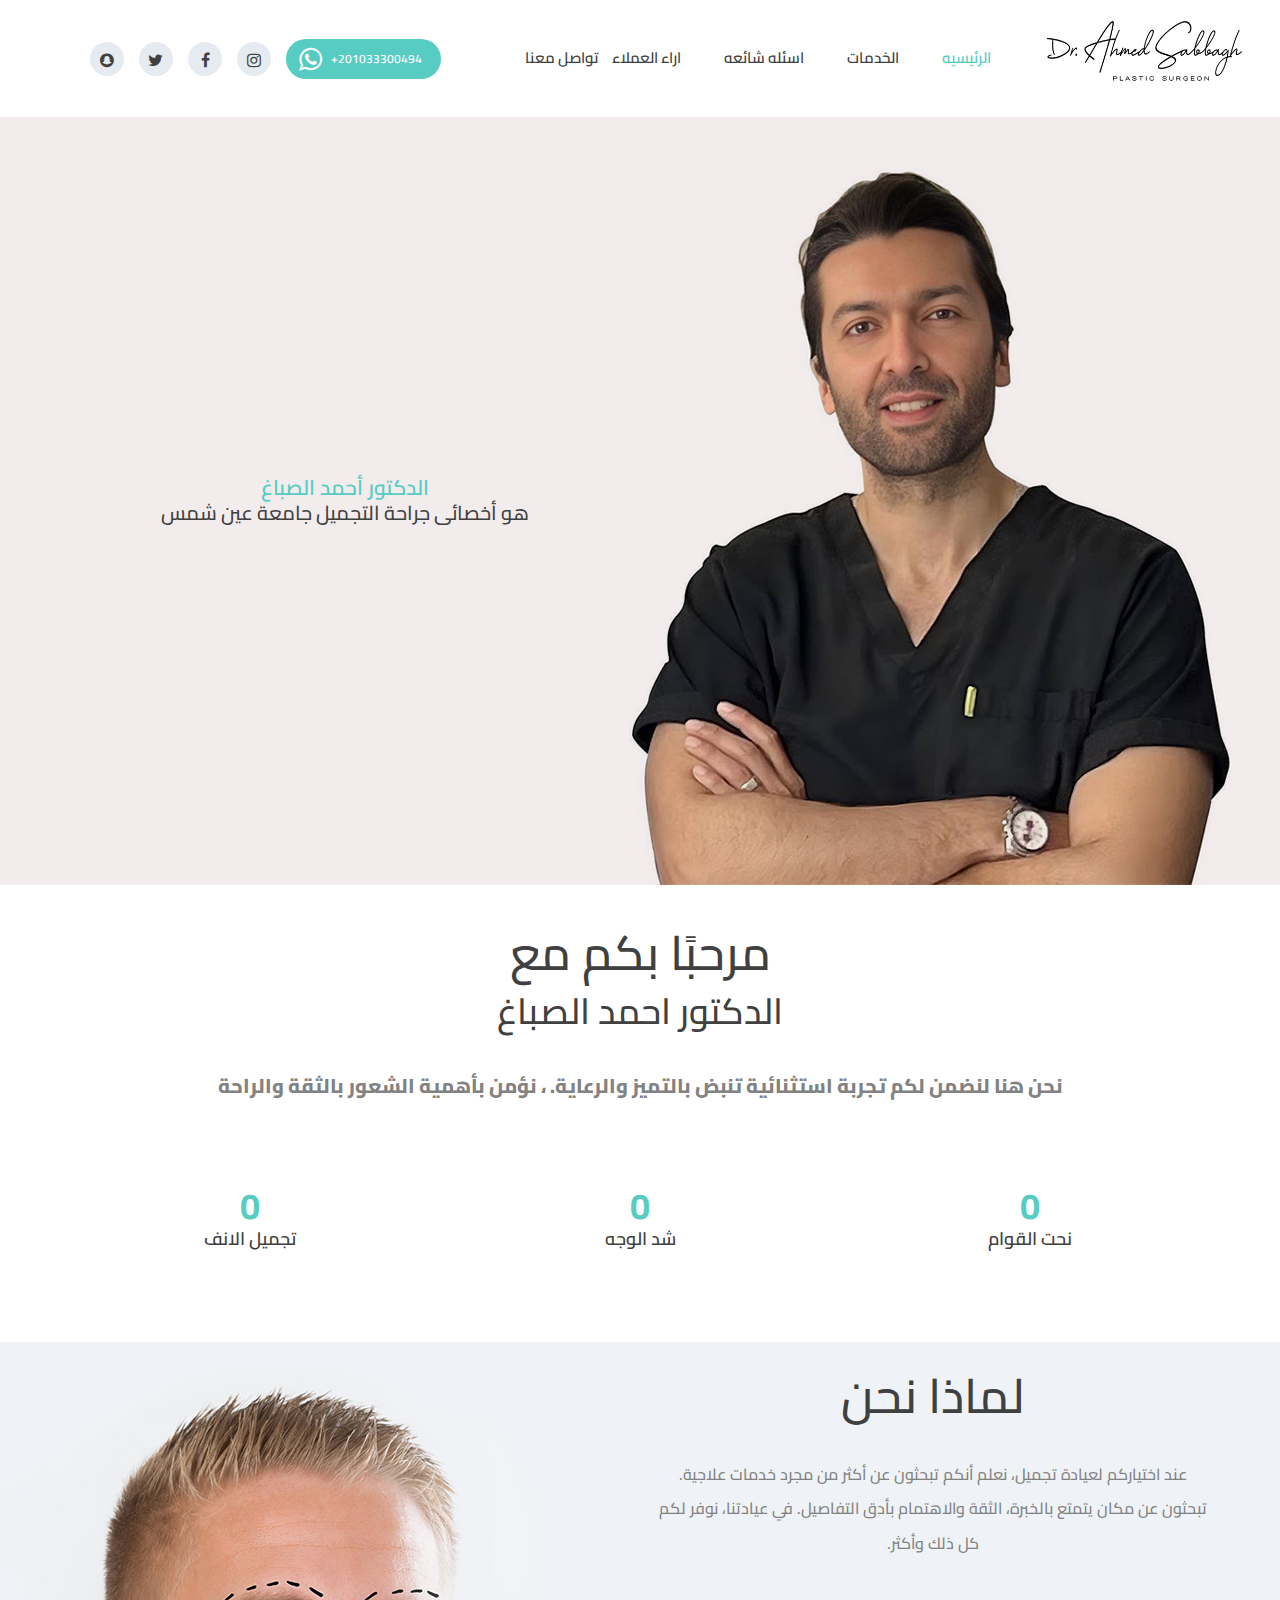
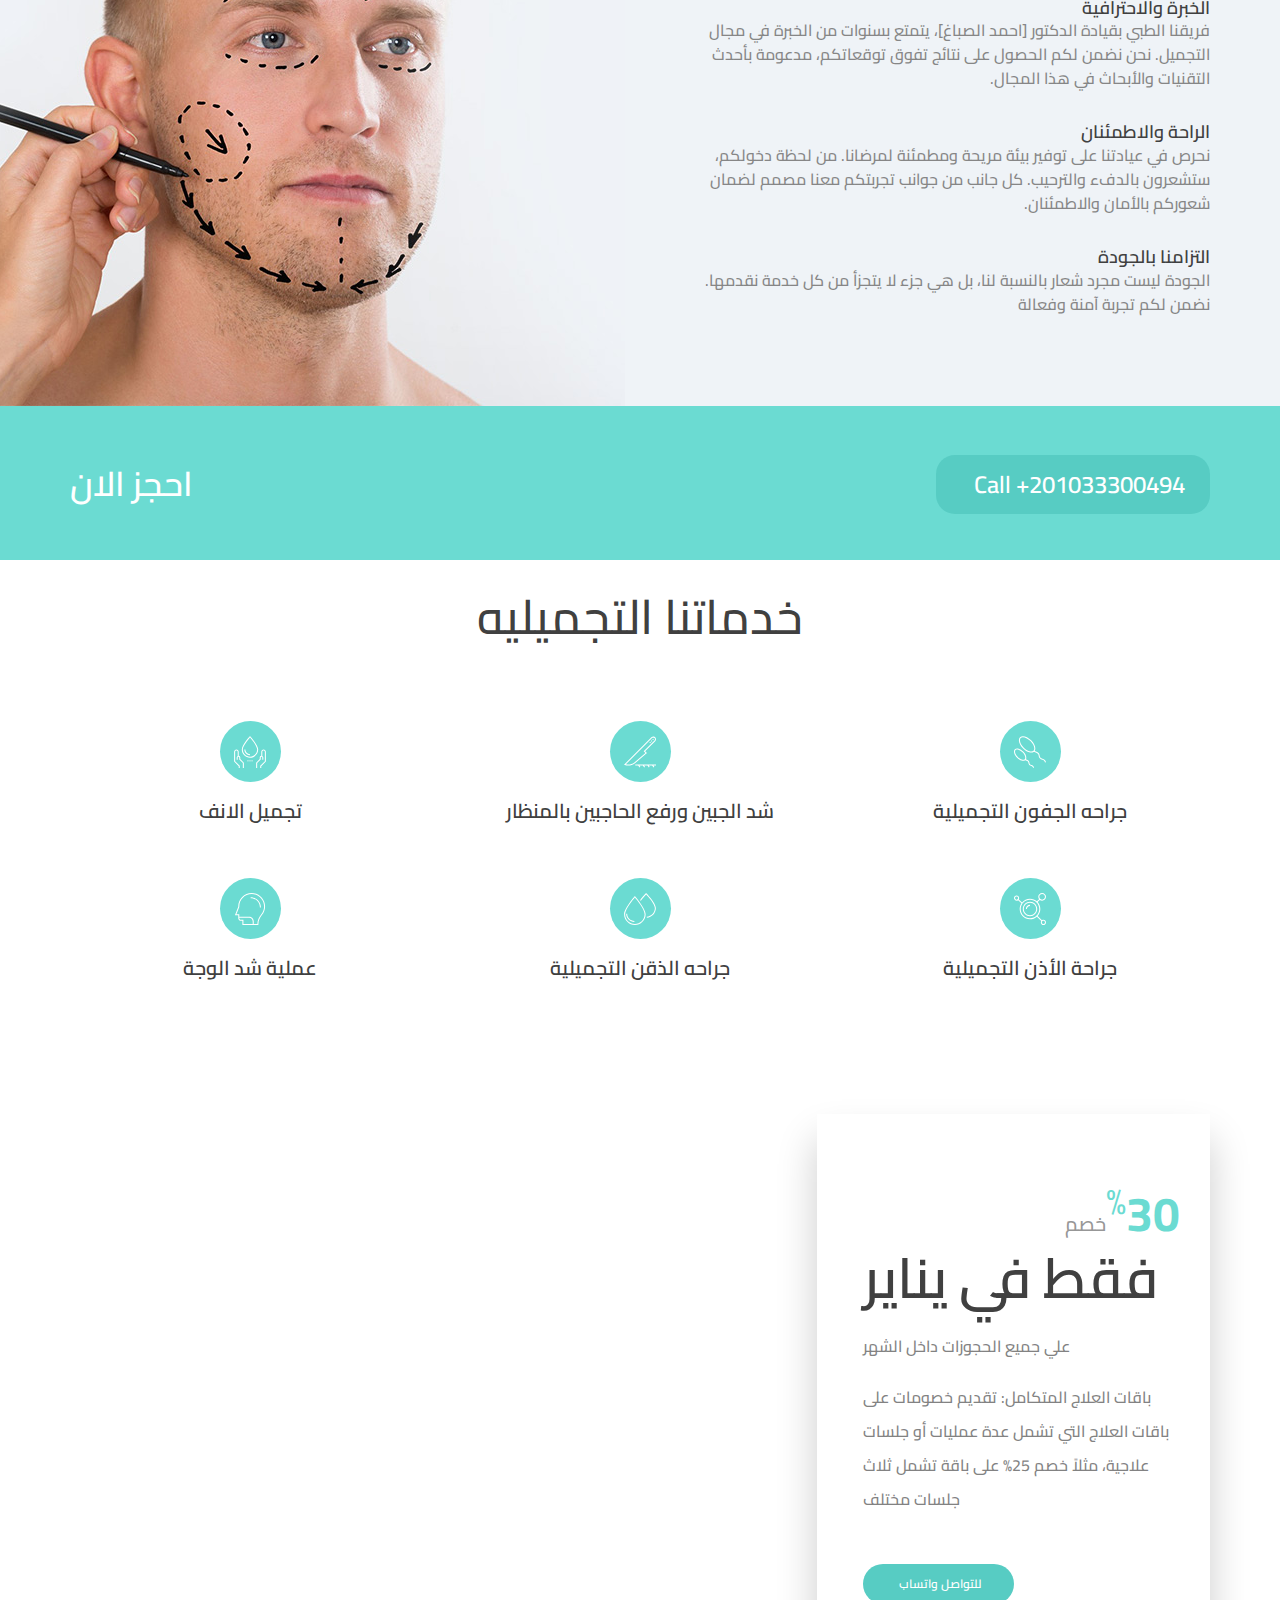
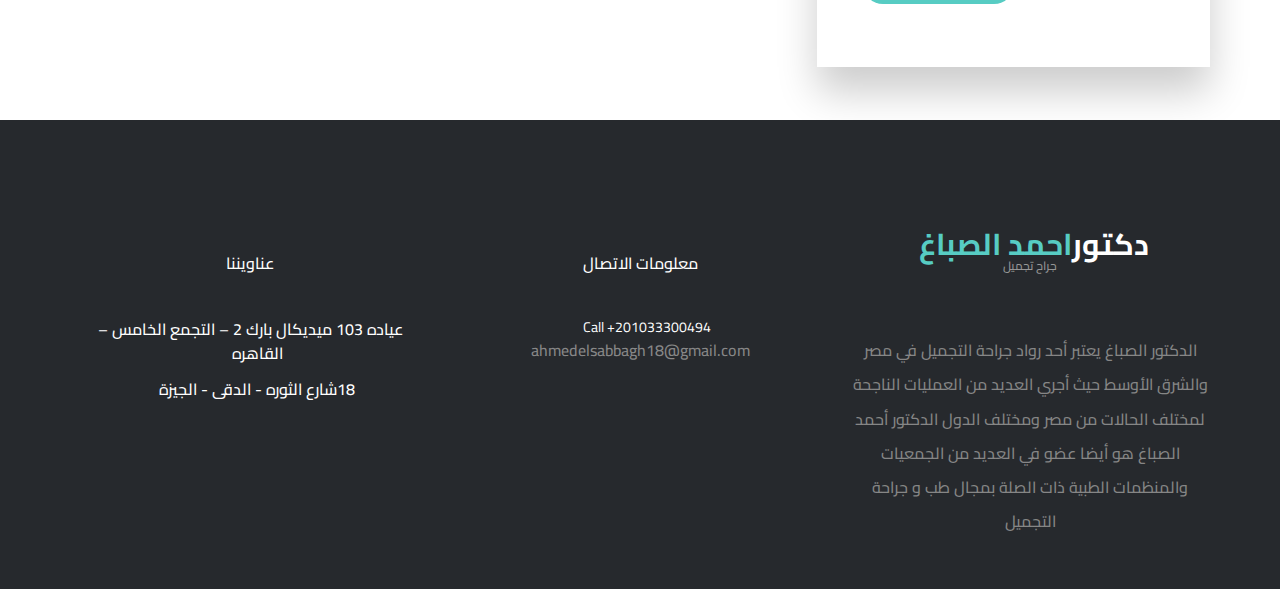
<file: index.html>
<!DOCTYPE html>
<html lang="en">
<head>
<title>دكتوراحمد الصباغ</title>
<meta charset="utf-8">
<meta http-equiv="X-UA-Compatible" content="IE=edge">
<meta name="description" content="Dr PRO template project">
<meta name="viewport" content="width=device-width, initial-scale=1">
<link rel="stylesheet" type="text/css" href="styles/bootstrap-4.1.2/bootstrap.min.css">
<link href="plugins/font-awesome-4.7.0/css/font-awesome.min.css" rel="stylesheet" type="text/css">
<link rel="stylesheet" type="text/css" href="plugins/OwlCarousel2-2.2.1/owl.carousel.css">
<link rel="stylesheet" type="text/css" href="plugins/OwlCarousel2-2.2.1/owl.theme.default.css">
<link rel="stylesheet" type="text/css" href="plugins/OwlCarousel2-2.2.1/animate.css">
<link href="plugins/jquery-datepicker/jquery-ui.css" rel="stylesheet" type="text/css">
<link rel="stylesheet" type="text/css" href="styles/main_styles.css">
<link rel="stylesheet" type="text/css" href="styles/responsive.css">
<link rel="preconnect" href="https://fonts.googleapis.com">
<link rel="preconnect" href="https://fonts.gstatic.com" crossorigin>
<link href="https://fonts.googleapis.com/css2?family=Cairo&display=swap" rel="stylesheet">
<link rel="preconnect" href="https://fonts.googleapis.com">
<link rel="preconnect" href="https://fonts.gstatic.com" crossorigin>
<link href="https://fonts.googleapis.com/css2?family=Cairo:wght@400;900&display=swap" rel="stylesheet">
</head>
<body>

<div class="super_container">
	
	<!-- Header -->

	<header class="header trans_400">
		<div class="header_content d-flex flex-row align-items-center jusity-content-start trans_400">

			<!-- Logo -->
			<div class="logo">
				<a href="#">
					<div><img class="lgg" src="images/logoo.png"/></div>
					
				</a>
				
			</div>

			<!-- Main Navigation -->
			<nav class="main_nav">
				<ul class="d-flex flex-row align-items-center justify-content-start ">
					<li class="active"><a href="index.html">الرئيسيه</a></li>
					<li><a href="services.html">الخدمات</a></li>
					<li><a href="about.html"> اسئله شائعه</a></li>
					<li><a href="blog.html">اراء العملاء</a></li> 
					<li><a href="contact.html">تواصل معنا</a></li>
				</ul>
			</nav>
			<div class="header_extra d-flex flex-row align-items-center justify-content-end ml-auto">
				
				<!-- Work Hourse -->
			

				<!-- Header Phone -->

				<!-- Appointment Button -->
				<div class="button button_1 header_button"><a href="https://api.whatsapp.com/send/?phone=201033300494&text&type=phone_number&app_absent=0">201033300494+<i class="fa fa-whatsapp wats" aria-hidden="true"></i></a></div>

				<!-- Header Social -->
				<div class="social header_social">
					<ul class="d-flex flex-row align-items-center justify-content-start">
						<li><a href="https://www.instagram.com/drahmedsabbagh"><i class="fa fa-instagram" aria-hidden="true"></i></a></li>
						<li><a href="https://www.facebook.com/drahmedsabbagh"><i class="fa fa-facebook" aria-hidden="true"></i></a></li>
						<li><a href="https://www.twitter.com/drahmedsabbagh"><i class="fa fa-twitter" aria-hidden="true"></i></a></li>
						
						<li><a href=""><i class="fa fa-snapchat" aria-hidden="true"></i></a></li>

					</ul>
				</div>

				<!-- Hamburger -->
				<div class="hamburger"><i class="fa fa-bars" aria-hidden="true"></i></div>
			</div>
		</div>
	</header>

	<!-- Menu -->

	<div class="menu_overlay trans_400"></div>
	<div class="menu trans_400">
		<div class="menu_close_container"><div class="menu_close"><div></div><div></div></div></div>
		<nav class="menu_nav">
			<ul>
				<li><a href="index.html">الرئيسيه</a></li>
				<li class="questions"><a href="about.html"> اسئله شائعه</a></li>
				<li><a  href="services.html">الخدمات</a></li>
				<li><a href="blog.html">اراء العملاء</a></li>
				<li><a href="contact.html">تواصل معنا</a></li>
			</ul>
		</nav>
		<div class="menu_extra">
			<div class="menu_link">Mo - Sat: 8:00am - 9:00pm</div>
			<div class="menu_link">+201033300494</div>
		</div>
		<div class="social menu_social">
			<ul class="d-flex flex-row align-items-center justify-content-start">
				<li><a href="https://www.instagram.com/drahmedsabbagh"><i class="fa fa-instagram" aria-hidden="true"></i></a></li>
				<li><a href="https://www.facebook.com/drahmedsabbagh"><i class="fa fa-facebook" aria-hidden="true"></i></a></li>
				<li><a href="https://www.twitter.com/drahmedsabbagh"><i class="fa fa-twitter" aria-hidden="true"></i></a></li>
				<li><a href="#"><i class="fa fa-snapchat" aria-hidden="true"></i></a></li>
				<li><a href="https://api.whatsapp.com/send/?phone=201033300494&text&type=phone_number&app_absent=0"><i class="fa fa-whatsapp" aria-hidden="true"></i></a></li>


			</ul>
		</div>
	</div>

	<!-- Home -->

	<div class="home">

		<!-- Home Slider -->
		<div class="home_slider_container">
			<div class="owl-carousel owl-theme home_slider">
				
				<!-- Slide -->
				<div class="owl-item">
					<div class="background_image" style="background-image:url(images/drahmed.JPG)"></div>
					<div class="home_container">
						<div class="container">
							<div class="row">
								<div class="col">
									<div class="home_content">
										<div class="home_subtitle">الدكتور أحمد الصباغ</div>
										<div class="home_title"> هو أخصائى جراحة التجميل جامعة عين شمس 
										</div>
										
									</div>
								</div>
							</div>
						</div>
					</div>
				</div>

				<!-- Slide -->
				<div class="owl-item">
					<div class="background_image" style="background-image:url(images/drahmed.JPG)"></div>
					<div class="home_container">
						<div class="container">
							<div class="row">
								<div class="col">
									<div class="home_content">
										<div class="home_subtitle">الدكتور أحمد الصباغ</div>
										<div class="home_title"> يعتبر أحد رواد جراحة التجميل في مصر والشرق الأوسط</div>
										<!-- <div class="home_text">
											<p>Lorem ipsum dolor sit amet, consectetur adipiscing elit. Donec malesuada lorem maximus mauris scelerisque, at rutrum nulla dictum. Ut ac ligula sapien. Suspendisse cursus faucibus finibus.</p>
										</div> -->
									
									</div>
								</div>
							</div>
						</div>
					</div>
				</div>

				<!-- Slide -->
				<div class="owl-item">
					<div class="background_image" style="background-image:url(images/drahmed.JPG)"></div>
					<div class="home_container">
						<div class="container">
							<div class="row">
								<div class="col">
									<div class="home_content">
										<div class="home_subtitle">الدكتور أحمد الصباغ</div>
										<div class="home_title"> هو أيضا عضو في العديد من الجمعيات والمنظمات الطبية
											ذات الصلة بمجال طب و جراحة التجميل  </div>
								
									</div>
								</div>
							</div>
						</div>
					</div>
				</div>

			</div>

			<!-- Home Slider Dots -->

			<div class="home_slider_dots">
				<ul id="home_slider_custom_dots" class="home_slider_custom_dots d-flex flex-row align-items-center justify-content-start">
					<li class="home_slider_custom_dot trans_200 active"></li>
					<li class="home_slider_custom_dot trans_200"></li>
					<li class="home_slider_custom_dot trans_200"></li>
				</ul>
			</div>

		</div>
	</div>

	<!-- Intro -->

	<div class="intro">
		<div class="container">
			<div class="row">

				<!-- Intro Content -->
				<div class="col-lg-12 intro_col">
					<div class="intro_content">
						<div class="section_title_container">
						
							<div class="section_title"><h2>مرحبًا بكم مع 
								
							</h2>
							<h3>الدكتور احمد الصباغ
							</h3>
						</div>
						</div>
						<div class="intro_text">
							<p class="pintro">نحن هنا لنضمن لكم تجربة استثنائية تنبض بالتميز والرعاية. ، نؤمن بأهمية الشعور بالثقة والراحة </p>
						</div>
						<div class="milestones">
							<div class="row milestones_row">
							
								<!-- Milestone -->
								<div class="col-md-4 milestone_col">
									<div class="milestone">
										<div class="milestone_counter" data-end-value="500" data-sign-before="+">0</div>
										<div class="milestone_text">تجميل الانف</div>
									</div>
								</div>

								<!-- Milestone -->
								<div class="col-md-4 milestone_col">
									<div class="milestone">
										<div class="milestone_counter" data-end-value="352" data-sign-before="+">0</div>
										<div class="milestone_text">شد الوجه</div>
									</div>
								</div>

								<!-- Milestone -->
								<div class="col-md-4 milestone_col">
									<div class="milestone">
										<div class="milestone_counter" data-end-value="718" data-sign-before="+">0</div>
										<div class="milestone_text">نحت القوام</div>
									</div>
								</div>

							</div>
						</div>
					</div>
				</div>

				<!-- Intro Form -->
				<!-- <div class="col-lg-6 intro_col">
				
				</div> -->

			</div>
		</div>
	</div>

	<!-- Why Choose Us -->

	<div class="why">
		<!-- <div class="background_image" style="background-image:url(images/why.jpg)"></div> -->
		<div class="container">
			<div class="row row-eq-height">

				<!-- Why Choose Us Image -->
				<div class="col-lg-6 order-lg-1 order-2">
					<div class="why_image_container">
						<div class="why_image"><img src="images/why_1.jpg" alt=""></div>
					</div>
				</div>

				<!-- Why Choose Us Content -->
				<div class="col-lg-6 order-lg-2 order-1">
					<div class="why_content">
						<div class="section_title_container">
							<div class="section_title"><h2 class="pol" >لماذا نحن</h2></div>
						</div>
						<div class="why_text">
							<p class="mm">عند اختياركم لعيادة تجميل، نعلم أنكم تبحثون عن أكثر من مجرد خدمات علاجية. تبحثون عن مكان يتمتع بالخبرة، الثقة والاهتمام بأدق التفاصيل. في عيادتنا، نوفر لكم كل ذلك وأكثر.</p>
						</div>
						<div class="why_list">
							<ul>

								<!-- Why List Item -->
								<li class="d-flex flex-row align-items-center justify-content-start">
									
									<div class="why_list_content">
										<div class="why_list_title">الخبرة والاحترافية </div>
										<div class="why_list_text">فريقنا الطبي بقيادة الدكتور [احمد الصباغ]، يتمتع بسنوات من الخبرة في مجال التجميل. نحن نضمن لكم الحصول على نتائج تفوق توقعاتكم، مدعومة بأحدث التقنيات والأبحاث في هذا المجال.</div>
									</div>
								</li>

								<!-- Why List Item -->
								<li class="d-flex flex-row align-items-center justify-content-start">
									
									<div class="why_list_content">
										<div class="why_list_title">الراحة والاطمئنان</div>
										<div class="why_list_text">نحرص في عيادتنا على توفير بيئة مريحة ومطمئنة لمرضانا. من لحظة دخولكم، ستشعرون بالدفء والترحيب. كل جانب من جوانب تجربتكم معنا مصمم لضمان شعوركم بالأمان والاطمئنان.</div>
									</div>
								</li>

								<!-- Why List Item -->
								<li class="d-flex flex-row align-items-center justify-content-start">
								
									<div class="why_list_content">
										<div class="why_list_title">التزامنا بالجودة </div>
										<div class="why_list_text">الجودة ليست مجرد شعار بالنسبة لنا، بل هي جزء لا يتجزأ من كل خدمة نقدمها. نضمن لكم تجربة آمنة وفعالة 
								
										</div>
										</li>

							</ul>
						</div>
					</div>
				</div>
			</div>
		</div>
	</div>

	<!-- Call to action -->

	<div class="cta">
		<div class="container">
			<div class="row">
				<div class="col">
					<div class="cta_container d-flex flex-lg-row flex-column align-items-lg-center align-items-center justify-content-center">
						<div class="cta_content">
							<div class="cta_title">احجز الان</div>
						</div>
						<div class="cta_phone ml-lg-auto"><a href="tel:+201033300494">Call +201033300494</a></div>
					</div>
				</div>
			</div>
		</div>
	</div>

	<!-- Services -->

	<div class="services">
		<div class="container">
			<div class="row">
				<div class="col text-center">
					<div class="section_title_container">
						<div class="section_subtitle"></div>
						<div class="section_title"><h2>خدماتنا التجميليه</h2></div>
					</div>
				</div>
			</div>
			<div class="row services_row">
				
				<!-- Service -->
				<div class="col-xl-4 col-md-6 service_col">
					<div class="service text-center">
						<div class="service">
							<div class="icon_container d-flex flex-column align-items-center justify-content-center ml-auto mr-auto">
								<div class="icon"><img src="images/icon_4.svg" alt="https://www.flaticon.com/authors/prosymbols"></div>
							</div>
							<div class="service_title">تجميل الانف</div>
							
						</div>
					</div>
				</div>

				<!-- Service -->
				<div class="col-xl-4 col-md-6 service_col">
					<div class="service text-center">
						<div class="service">
							<div class="icon_container d-flex flex-column align-items-center justify-content-center ml-auto mr-auto">
								<div class="icon"><img src="images/icon_5.svg" alt="https://www.flaticon.com/authors/prosymbols"></div>
							</div>
							<div class="service_title"> شد الجبين ورفع الحاجبين بالمنظار</div>
						
						</div>
					</div>
				</div>

				<!-- Service -->
				<div class="col-xl-4 col-md-6 service_col">
					<div class="service text-center">
						<div class="service">
							<div class="icon_container d-flex flex-column align-items-center justify-content-center ml-auto mr-auto">
								<div class="icon"><img src="images/icon_6.svg" alt="https://www.flaticon.com/authors/prosymbols"></div>
							</div>
							<div class="service_title"> جراحه الجفون التجميلية</div>
							
						</div>
					</div>
				</div>

				<!-- Service -->
				<div class="col-xl-4 col-md-6 service_col">
					<div class="service text-center">
						<div class="service">
							<div class="icon_container d-flex flex-column align-items-center justify-content-center ml-auto mr-auto">
								<div class="icon"><img src="images/icon_7.svg" alt="https://www.flaticon.com/authors/prosymbols"></div>
							</div>
							<div class="service_title">عملية شد الوجة</div>
							
						</div>
					</div>
				</div>

				<!-- Service -->
				<div class="col-xl-4 col-md-6 service_col">
					<div class="service text-center">
						<div class="service">
							<div class="icon_container d-flex flex-column align-items-center justify-content-center ml-auto mr-auto">
								<div class="icon"><img src="images/icon_8.svg" alt="https://www.flaticon.com/authors/prosymbols"></div>
							</div>
							<div class="service_title">جراحه الذقن التجميلية</div>
							
						</div>
					</div>
				</div>

				<!-- Service -->
				<div class="col-xl-4 col-md-6 service_col">
					<div class="service text-center">
						<div class="service">
							<div class="icon_container d-flex flex-column align-items-center justify-content-center ml-auto mr-auto">
								<div class="icon"><img src="images/icon_3.svg" alt="https://www.flaticon.com/authors/prosymbols"></div>
							</div>
							<div class="service_title"> جراحة الأذن التجميلية</div>
							
						</div>
					</div>
				</div>

			</div>
		</div>
	</div>

	<!-- Extra -->

	<div class="extra">
		<div class="parallax_background parallax-window" data-parallax="scroll" data-image-src="images/extra.jpg" data-speed="0.8"></div>
		<div class="container">
			<div class="row">
				<div class="col">
					<div class="extra_container d-flex flex-row align-items-start justify-content-end">
						<div class="extra_content">
							<div class="extra_disc d-flex flex-row align-items-end justify-content-start">
								<div>30<span>%</span></div>
								<div>خصم</div>
							</div>
							<div class="extra_title">فقط في يناير</div>
							<div class="extra_text">
								<p>علي جميع الحجوزات داخل الشهر</p>
								<p>باقات العلاج المتكامل: تقديم خصومات على باقات العلاج التي تشمل عدة عمليات أو جلسات علاجية، مثلاً خصم 25% على باقة تشمل ثلاث جلسات مختلف</p>
							</div>
							<div class="button button_1 extra_link trans_200"><a class="wa" href="https://api.whatsapp.com/send/?phone=201033300494&text&type=phone_number&app_absent=0">للتواصل واتساب</a></div>
						</div>
					</div>
				</div>
			</div>
		</div>
	</div>


	<!-- Footer -->

	<footer class="footer">
		<div class="footer_content">
			<div class="container cn">
				<div class="row">

					<!-- Footer About -->
					<div class="col-lg-4 footer_col">
						<div class="footer_about">
							<div class="footer_logo">
								<a href="#">
									<div>دكتور<span>احمد الصباغ</span></div>
									<div>جراح تجميل </div>
								</a>
							</div>
							<div class="footer_about_text">
								<p>الدكتور الصباغ يعتبر أحد رواد جراحة التجميل في مصر والشرق الأوسط
									حيث أجري العديد من العمليات الناجحة لمختلف الحالات من مصر ومختلف الدول
									
									الدكتور أحمد الصباغ هو أيضا عضو في العديد من الجمعيات والمنظمات الطبية
									ذات الصلة بمجال طب و جراحة التجميل  </p>
							</div>
						</div>
					</div>

					<!-- Footer Contact Info -->
					<div class="col-lg-4 footer_col">
						<div class="footer_contact">
							<div class="footer_title">معلومات الاتصال</div>
							<ul class="contact_list">
								<div class="direct_line_num text-center"><a href="tel:+201033300494">Call +201033300494</a></div>

								<li>ahmedelsabbagh18@gmail.com</li>
							</ul>
						</div>
					</div>

					
				<div class="col-lg-4 footer_col">
						<div class="footer_contact">
							<div class="footer_title">عناويننا </div>
							<ul class="contact_list">
								<li>
									<a href="https://www.google.com/maps?q=Dr.+Ahmed+El+Sabbagh+-Plastic+Surgeon,+79+Axis,+New+Cairo+1,+Cairo+Governorate+4723116&ftid=0x14583d3b2f30167d:0x65e2f2f1daae4e15&hl=en-EG&gl=eg&coh=181295&entry=gps&lucs=,47069507,47071704&g_ep=CAISBjYuODIuNBgAINeCAyoSLDQ3MDY5NTA3LDQ3MDcxNzA0QgJFRw%3D%3D&g_st=ic">عياده 103 ميديكال بارك 2 – التجمع الخامس – القاهره</a>
								</li>
								<li> <a href="https://www.google.com/maps/place/%D8%B9%D9%8A%D8%A7%D8%AF%D8%A9+%D8%A7%D9%84%D8%AF%D9%83%D8%AA%D9%88%D8%B1+%D8%A3%D8%AD%D9%85%D8%AF+%D8%A7%D9%84%D8%B5%D8%A8%D8%A7%D8%BA+%D9%84%D8%AC%D8%B1%D8%A7%D8%AD%D8%A9+%D8%A7%D9%84%D8%AA%D8%AC%D9%85%D9%8A%D9%84%E2%80%AD/@30.0477876,31.2065657,17z/data=!3m1!4b1!4m6!3m5!1s0x145841221e1a1f21:0x776e9cf643a41a1b!8m2!3d30.0477876!4d31.2065657!16s%2Fg%2F11ssg78_fw?hl=en-EG&entry=ttu">18شارع الثوره - الدقى - الجيزة</a> </li>
								
							</ul>
						</div>
					</div>
			</div>
		</div>
		<div class="footer_bar">
			
	</footer>
</div>

<script src="js/jquery-3.2.1.min.js"></script>
<script src="styles/bootstrap-4.1.2/popper.js"></script>
<script src="styles/bootstrap-4.1.2/bootstrap.min.js"></script>
<script src="plugins/greensock/TweenMax.min.js"></script>
<script src="plugins/greensock/TimelineMax.min.js"></script>
<script src="plugins/scrollmagic/ScrollMagic.min.js"></script>
<script src="plugins/greensock/animation.gsap.min.js"></script>
<script src="plugins/greensock/ScrollToPlugin.min.js"></script>
<script src="plugins/OwlCarousel2-2.2.1/owl.carousel.js"></script>
<script src="plugins/easing/easing.js"></script>
<script src="plugins/parallax-js-master/parallax.min.js"></script>
<script src="plugins/jquery-datepicker/jquery-ui.js"></script>
<script src="js/custom.js"></script>

<!-- Global site tag (gtag.js) - Google Analytics -->
<script async src="https://www.googletagmanager.com/gtag/js?id=UA-23581568-13"></script>
<script>
  window.dataLayer = window.dataLayer || [];
  function gtag(){dataLayer.push(arguments);}
  gtag('js', new Date());

  gtag('config', 'UA-23581568-13');
</script>

</body>
</html>
</file>
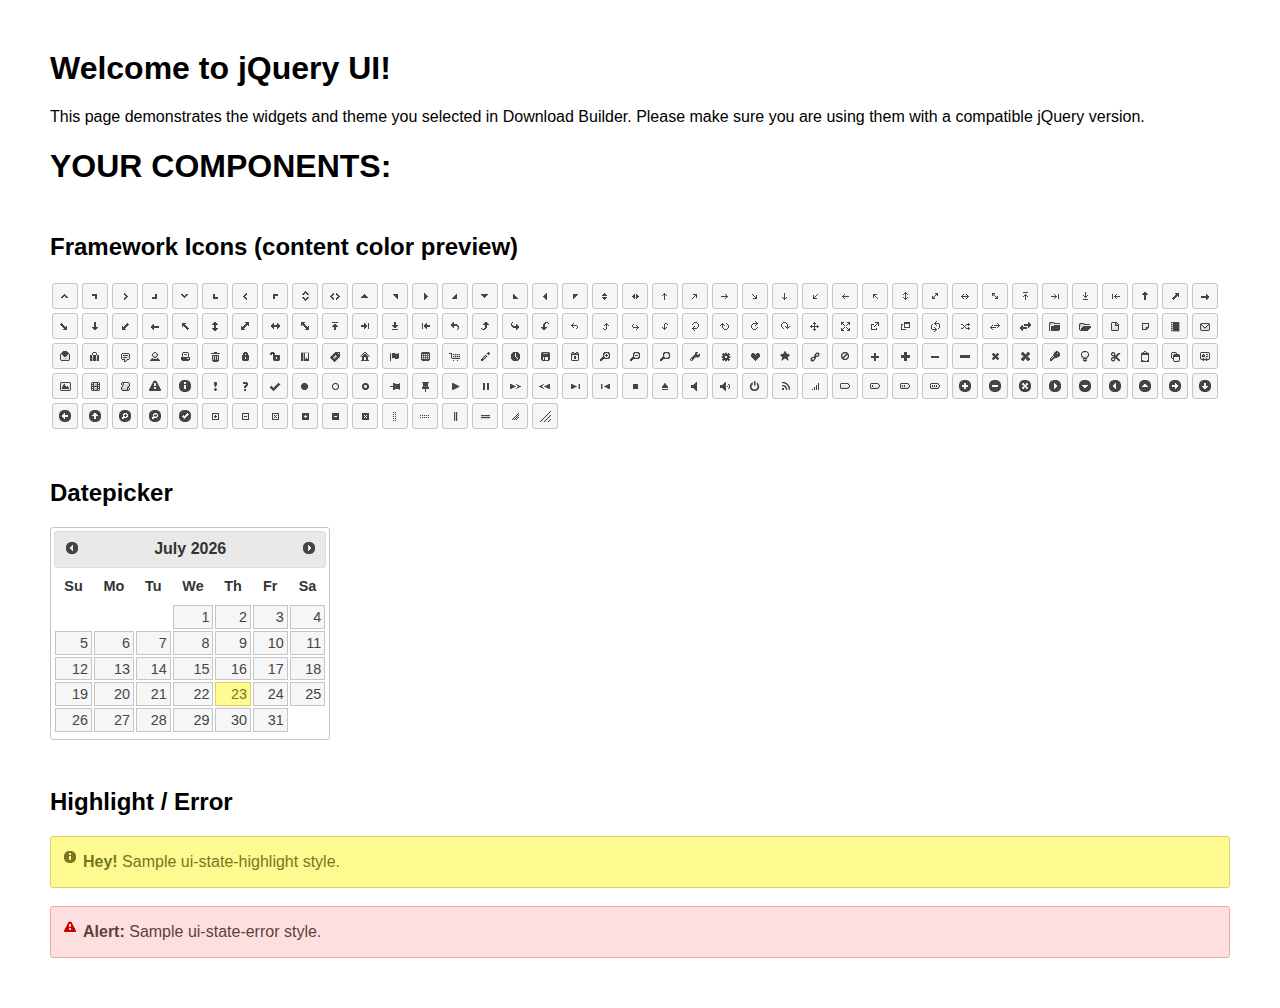
<file: plugins/jquery-datepicker/index.html>
<!doctype html>
<html lang="us">
<head>
	<meta charset="utf-8">
	<title>jQuery UI Example Page</title>
	<link href="jquery-ui.css" rel="stylesheet">
	<style>
	body{
		font-family: "Trebuchet MS", sans-serif;
		margin: 50px;
	}
	.demoHeaders {
		margin-top: 2em;
	}
	#dialog-link {
		padding: .4em 1em .4em 20px;
		text-decoration: none;
		position: relative;
	}
	#dialog-link span.ui-icon {
		margin: 0 5px 0 0;
		position: absolute;
		left: .2em;
		top: 50%;
		margin-top: -8px;
	}
	#icons {
		margin: 0;
		padding: 0;
	}
	#icons li {
		margin: 2px;
		position: relative;
		padding: 4px 0;
		cursor: pointer;
		float: left;
		list-style: none;
	}
	#icons span.ui-icon {
		float: left;
		margin: 0 4px;
	}
	.fakewindowcontain .ui-widget-overlay {
		position: absolute;
	}
	select {
		width: 200px;
	}
	</style>
</head>
<body>

<h1>Welcome to jQuery UI!</h1>

<div class="ui-widget">
	<p>This page demonstrates the widgets and theme you selected in Download Builder. Please make sure you are using them with a compatible jQuery version.</p>
</div>

<h1>YOUR COMPONENTS:</h1>
















<h2 class="demoHeaders">Framework Icons (content color preview)</h2>
<ul id="icons" class="ui-widget ui-helper-clearfix">
	<li class="ui-state-default ui-corner-all" title=".ui-icon-caret-1-n"><span class="ui-icon ui-icon-caret-1-n"></span></li>
	<li class="ui-state-default ui-corner-all" title=".ui-icon-caret-1-ne"><span class="ui-icon ui-icon-caret-1-ne"></span></li>
	<li class="ui-state-default ui-corner-all" title=".ui-icon-caret-1-e"><span class="ui-icon ui-icon-caret-1-e"></span></li>
	<li class="ui-state-default ui-corner-all" title=".ui-icon-caret-1-se"><span class="ui-icon ui-icon-caret-1-se"></span></li>
	<li class="ui-state-default ui-corner-all" title=".ui-icon-caret-1-s"><span class="ui-icon ui-icon-caret-1-s"></span></li>
	<li class="ui-state-default ui-corner-all" title=".ui-icon-caret-1-sw"><span class="ui-icon ui-icon-caret-1-sw"></span></li>
	<li class="ui-state-default ui-corner-all" title=".ui-icon-caret-1-w"><span class="ui-icon ui-icon-caret-1-w"></span></li>
	<li class="ui-state-default ui-corner-all" title=".ui-icon-caret-1-nw"><span class="ui-icon ui-icon-caret-1-nw"></span></li>
	<li class="ui-state-default ui-corner-all" title=".ui-icon-caret-2-n-s"><span class="ui-icon ui-icon-caret-2-n-s"></span></li>
	<li class="ui-state-default ui-corner-all" title=".ui-icon-caret-2-e-w"><span class="ui-icon ui-icon-caret-2-e-w"></span></li>
	<li class="ui-state-default ui-corner-all" title=".ui-icon-triangle-1-n"><span class="ui-icon ui-icon-triangle-1-n"></span></li>
	<li class="ui-state-default ui-corner-all" title=".ui-icon-triangle-1-ne"><span class="ui-icon ui-icon-triangle-1-ne"></span></li>
	<li class="ui-state-default ui-corner-all" title=".ui-icon-triangle-1-e"><span class="ui-icon ui-icon-triangle-1-e"></span></li>
	<li class="ui-state-default ui-corner-all" title=".ui-icon-triangle-1-se"><span class="ui-icon ui-icon-triangle-1-se"></span></li>
	<li class="ui-state-default ui-corner-all" title=".ui-icon-triangle-1-s"><span class="ui-icon ui-icon-triangle-1-s"></span></li>
	<li class="ui-state-default ui-corner-all" title=".ui-icon-triangle-1-sw"><span class="ui-icon ui-icon-triangle-1-sw"></span></li>
	<li class="ui-state-default ui-corner-all" title=".ui-icon-triangle-1-w"><span class="ui-icon ui-icon-triangle-1-w"></span></li>
	<li class="ui-state-default ui-corner-all" title=".ui-icon-triangle-1-nw"><span class="ui-icon ui-icon-triangle-1-nw"></span></li>
	<li class="ui-state-default ui-corner-all" title=".ui-icon-triangle-2-n-s"><span class="ui-icon ui-icon-triangle-2-n-s"></span></li>
	<li class="ui-state-default ui-corner-all" title=".ui-icon-triangle-2-e-w"><span class="ui-icon ui-icon-triangle-2-e-w"></span></li>
	<li class="ui-state-default ui-corner-all" title=".ui-icon-arrow-1-n"><span class="ui-icon ui-icon-arrow-1-n"></span></li>
	<li class="ui-state-default ui-corner-all" title=".ui-icon-arrow-1-ne"><span class="ui-icon ui-icon-arrow-1-ne"></span></li>
	<li class="ui-state-default ui-corner-all" title=".ui-icon-arrow-1-e"><span class="ui-icon ui-icon-arrow-1-e"></span></li>
	<li class="ui-state-default ui-corner-all" title=".ui-icon-arrow-1-se"><span class="ui-icon ui-icon-arrow-1-se"></span></li>
	<li class="ui-state-default ui-corner-all" title=".ui-icon-arrow-1-s"><span class="ui-icon ui-icon-arrow-1-s"></span></li>
	<li class="ui-state-default ui-corner-all" title=".ui-icon-arrow-1-sw"><span class="ui-icon ui-icon-arrow-1-sw"></span></li>
	<li class="ui-state-default ui-corner-all" title=".ui-icon-arrow-1-w"><span class="ui-icon ui-icon-arrow-1-w"></span></li>
	<li class="ui-state-default ui-corner-all" title=".ui-icon-arrow-1-nw"><span class="ui-icon ui-icon-arrow-1-nw"></span></li>
	<li class="ui-state-default ui-corner-all" title=".ui-icon-arrow-2-n-s"><span class="ui-icon ui-icon-arrow-2-n-s"></span></li>
	<li class="ui-state-default ui-corner-all" title=".ui-icon-arrow-2-ne-sw"><span class="ui-icon ui-icon-arrow-2-ne-sw"></span></li>
	<li class="ui-state-default ui-corner-all" title=".ui-icon-arrow-2-e-w"><span class="ui-icon ui-icon-arrow-2-e-w"></span></li>
	<li class="ui-state-default ui-corner-all" title=".ui-icon-arrow-2-se-nw"><span class="ui-icon ui-icon-arrow-2-se-nw"></span></li>
	<li class="ui-state-default ui-corner-all" title=".ui-icon-arrowstop-1-n"><span class="ui-icon ui-icon-arrowstop-1-n"></span></li>
	<li class="ui-state-default ui-corner-all" title=".ui-icon-arrowstop-1-e"><span class="ui-icon ui-icon-arrowstop-1-e"></span></li>
	<li class="ui-state-default ui-corner-all" title=".ui-icon-arrowstop-1-s"><span class="ui-icon ui-icon-arrowstop-1-s"></span></li>
	<li class="ui-state-default ui-corner-all" title=".ui-icon-arrowstop-1-w"><span class="ui-icon ui-icon-arrowstop-1-w"></span></li>
	<li class="ui-state-default ui-corner-all" title=".ui-icon-arrowthick-1-n"><span class="ui-icon ui-icon-arrowthick-1-n"></span></li>
	<li class="ui-state-default ui-corner-all" title=".ui-icon-arrowthick-1-ne"><span class="ui-icon ui-icon-arrowthick-1-ne"></span></li>
	<li class="ui-state-default ui-corner-all" title=".ui-icon-arrowthick-1-e"><span class="ui-icon ui-icon-arrowthick-1-e"></span></li>
	<li class="ui-state-default ui-corner-all" title=".ui-icon-arrowthick-1-se"><span class="ui-icon ui-icon-arrowthick-1-se"></span></li>
	<li class="ui-state-default ui-corner-all" title=".ui-icon-arrowthick-1-s"><span class="ui-icon ui-icon-arrowthick-1-s"></span></li>
	<li class="ui-state-default ui-corner-all" title=".ui-icon-arrowthick-1-sw"><span class="ui-icon ui-icon-arrowthick-1-sw"></span></li>
	<li class="ui-state-default ui-corner-all" title=".ui-icon-arrowthick-1-w"><span class="ui-icon ui-icon-arrowthick-1-w"></span></li>
	<li class="ui-state-default ui-corner-all" title=".ui-icon-arrowthick-1-nw"><span class="ui-icon ui-icon-arrowthick-1-nw"></span></li>
	<li class="ui-state-default ui-corner-all" title=".ui-icon-arrowthick-2-n-s"><span class="ui-icon ui-icon-arrowthick-2-n-s"></span></li>
	<li class="ui-state-default ui-corner-all" title=".ui-icon-arrowthick-2-ne-sw"><span class="ui-icon ui-icon-arrowthick-2-ne-sw"></span></li>
	<li class="ui-state-default ui-corner-all" title=".ui-icon-arrowthick-2-e-w"><span class="ui-icon ui-icon-arrowthick-2-e-w"></span></li>
	<li class="ui-state-default ui-corner-all" title=".ui-icon-arrowthick-2-se-nw"><span class="ui-icon ui-icon-arrowthick-2-se-nw"></span></li>
	<li class="ui-state-default ui-corner-all" title=".ui-icon-arrowthickstop-1-n"><span class="ui-icon ui-icon-arrowthickstop-1-n"></span></li>
	<li class="ui-state-default ui-corner-all" title=".ui-icon-arrowthickstop-1-e"><span class="ui-icon ui-icon-arrowthickstop-1-e"></span></li>
	<li class="ui-state-default ui-corner-all" title=".ui-icon-arrowthickstop-1-s"><span class="ui-icon ui-icon-arrowthickstop-1-s"></span></li>
	<li class="ui-state-default ui-corner-all" title=".ui-icon-arrowthickstop-1-w"><span class="ui-icon ui-icon-arrowthickstop-1-w"></span></li>
	<li class="ui-state-default ui-corner-all" title=".ui-icon-arrowreturnthick-1-w"><span class="ui-icon ui-icon-arrowreturnthick-1-w"></span></li>
	<li class="ui-state-default ui-corner-all" title=".ui-icon-arrowreturnthick-1-n"><span class="ui-icon ui-icon-arrowreturnthick-1-n"></span></li>
	<li class="ui-state-default ui-corner-all" title=".ui-icon-arrowreturnthick-1-e"><span class="ui-icon ui-icon-arrowreturnthick-1-e"></span></li>
	<li class="ui-state-default ui-corner-all" title=".ui-icon-arrowreturnthick-1-s"><span class="ui-icon ui-icon-arrowreturnthick-1-s"></span></li>
	<li class="ui-state-default ui-corner-all" title=".ui-icon-arrowreturn-1-w"><span class="ui-icon ui-icon-arrowreturn-1-w"></span></li>
	<li class="ui-state-default ui-corner-all" title=".ui-icon-arrowreturn-1-n"><span class="ui-icon ui-icon-arrowreturn-1-n"></span></li>
	<li class="ui-state-default ui-corner-all" title=".ui-icon-arrowreturn-1-e"><span class="ui-icon ui-icon-arrowreturn-1-e"></span></li>
	<li class="ui-state-default ui-corner-all" title=".ui-icon-arrowreturn-1-s"><span class="ui-icon ui-icon-arrowreturn-1-s"></span></li>
	<li class="ui-state-default ui-corner-all" title=".ui-icon-arrowrefresh-1-w"><span class="ui-icon ui-icon-arrowrefresh-1-w"></span></li>
	<li class="ui-state-default ui-corner-all" title=".ui-icon-arrowrefresh-1-n"><span class="ui-icon ui-icon-arrowrefresh-1-n"></span></li>
	<li class="ui-state-default ui-corner-all" title=".ui-icon-arrowrefresh-1-e"><span class="ui-icon ui-icon-arrowrefresh-1-e"></span></li>
	<li class="ui-state-default ui-corner-all" title=".ui-icon-arrowrefresh-1-s"><span class="ui-icon ui-icon-arrowrefresh-1-s"></span></li>
	<li class="ui-state-default ui-corner-all" title=".ui-icon-arrow-4"><span class="ui-icon ui-icon-arrow-4"></span></li>
	<li class="ui-state-default ui-corner-all" title=".ui-icon-arrow-4-diag"><span class="ui-icon ui-icon-arrow-4-diag"></span></li>
	<li class="ui-state-default ui-corner-all" title=".ui-icon-extlink"><span class="ui-icon ui-icon-extlink"></span></li>
	<li class="ui-state-default ui-corner-all" title=".ui-icon-newwin"><span class="ui-icon ui-icon-newwin"></span></li>
	<li class="ui-state-default ui-corner-all" title=".ui-icon-refresh"><span class="ui-icon ui-icon-refresh"></span></li>
	<li class="ui-state-default ui-corner-all" title=".ui-icon-shuffle"><span class="ui-icon ui-icon-shuffle"></span></li>
	<li class="ui-state-default ui-corner-all" title=".ui-icon-transfer-e-w"><span class="ui-icon ui-icon-transfer-e-w"></span></li>
	<li class="ui-state-default ui-corner-all" title=".ui-icon-transferthick-e-w"><span class="ui-icon ui-icon-transferthick-e-w"></span></li>
	<li class="ui-state-default ui-corner-all" title=".ui-icon-folder-collapsed"><span class="ui-icon ui-icon-folder-collapsed"></span></li>
	<li class="ui-state-default ui-corner-all" title=".ui-icon-folder-open"><span class="ui-icon ui-icon-folder-open"></span></li>
	<li class="ui-state-default ui-corner-all" title=".ui-icon-document"><span class="ui-icon ui-icon-document"></span></li>
	<li class="ui-state-default ui-corner-all" title=".ui-icon-document-b"><span class="ui-icon ui-icon-document-b"></span></li>
	<li class="ui-state-default ui-corner-all" title=".ui-icon-note"><span class="ui-icon ui-icon-note"></span></li>
	<li class="ui-state-default ui-corner-all" title=".ui-icon-mail-closed"><span class="ui-icon ui-icon-mail-closed"></span></li>
	<li class="ui-state-default ui-corner-all" title=".ui-icon-mail-open"><span class="ui-icon ui-icon-mail-open"></span></li>
	<li class="ui-state-default ui-corner-all" title=".ui-icon-suitcase"><span class="ui-icon ui-icon-suitcase"></span></li>
	<li class="ui-state-default ui-corner-all" title=".ui-icon-comment"><span class="ui-icon ui-icon-comment"></span></li>
	<li class="ui-state-default ui-corner-all" title=".ui-icon-person"><span class="ui-icon ui-icon-person"></span></li>
	<li class="ui-state-default ui-corner-all" title=".ui-icon-print"><span class="ui-icon ui-icon-print"></span></li>
	<li class="ui-state-default ui-corner-all" title=".ui-icon-trash"><span class="ui-icon ui-icon-trash"></span></li>
	<li class="ui-state-default ui-corner-all" title=".ui-icon-locked"><span class="ui-icon ui-icon-locked"></span></li>
	<li class="ui-state-default ui-corner-all" title=".ui-icon-unlocked"><span class="ui-icon ui-icon-unlocked"></span></li>
	<li class="ui-state-default ui-corner-all" title=".ui-icon-bookmark"><span class="ui-icon ui-icon-bookmark"></span></li>
	<li class="ui-state-default ui-corner-all" title=".ui-icon-tag"><span class="ui-icon ui-icon-tag"></span></li>
	<li class="ui-state-default ui-corner-all" title=".ui-icon-home"><span class="ui-icon ui-icon-home"></span></li>
	<li class="ui-state-default ui-corner-all" title=".ui-icon-flag"><span class="ui-icon ui-icon-flag"></span></li>
	<li class="ui-state-default ui-corner-all" title=".ui-icon-calculator"><span class="ui-icon ui-icon-calculator"></span></li>
	<li class="ui-state-default ui-corner-all" title=".ui-icon-cart"><span class="ui-icon ui-icon-cart"></span></li>
	<li class="ui-state-default ui-corner-all" title=".ui-icon-pencil"><span class="ui-icon ui-icon-pencil"></span></li>
	<li class="ui-state-default ui-corner-all" title=".ui-icon-clock"><span class="ui-icon ui-icon-clock"></span></li>
	<li class="ui-state-default ui-corner-all" title=".ui-icon-disk"><span class="ui-icon ui-icon-disk"></span></li>
	<li class="ui-state-default ui-corner-all" title=".ui-icon-calendar"><span class="ui-icon ui-icon-calendar"></span></li>
	<li class="ui-state-default ui-corner-all" title=".ui-icon-zoomin"><span class="ui-icon ui-icon-zoomin"></span></li>
	<li class="ui-state-default ui-corner-all" title=".ui-icon-zoomout"><span class="ui-icon ui-icon-zoomout"></span></li>
	<li class="ui-state-default ui-corner-all" title=".ui-icon-search"><span class="ui-icon ui-icon-search"></span></li>
	<li class="ui-state-default ui-corner-all" title=".ui-icon-wrench"><span class="ui-icon ui-icon-wrench"></span></li>
	<li class="ui-state-default ui-corner-all" title=".ui-icon-gear"><span class="ui-icon ui-icon-gear"></span></li>
	<li class="ui-state-default ui-corner-all" title=".ui-icon-heart"><span class="ui-icon ui-icon-heart"></span></li>
	<li class="ui-state-default ui-corner-all" title=".ui-icon-star"><span class="ui-icon ui-icon-star"></span></li>
	<li class="ui-state-default ui-corner-all" title=".ui-icon-link"><span class="ui-icon ui-icon-link"></span></li>
	<li class="ui-state-default ui-corner-all" title=".ui-icon-cancel"><span class="ui-icon ui-icon-cancel"></span></li>
	<li class="ui-state-default ui-corner-all" title=".ui-icon-plus"><span class="ui-icon ui-icon-plus"></span></li>
	<li class="ui-state-default ui-corner-all" title=".ui-icon-plusthick"><span class="ui-icon ui-icon-plusthick"></span></li>
	<li class="ui-state-default ui-corner-all" title=".ui-icon-minus"><span class="ui-icon ui-icon-minus"></span></li>
	<li class="ui-state-default ui-corner-all" title=".ui-icon-minusthick"><span class="ui-icon ui-icon-minusthick"></span></li>
	<li class="ui-state-default ui-corner-all" title=".ui-icon-close"><span class="ui-icon ui-icon-close"></span></li>
	<li class="ui-state-default ui-corner-all" title=".ui-icon-closethick"><span class="ui-icon ui-icon-closethick"></span></li>
	<li class="ui-state-default ui-corner-all" title=".ui-icon-key"><span class="ui-icon ui-icon-key"></span></li>
	<li class="ui-state-default ui-corner-all" title=".ui-icon-lightbulb"><span class="ui-icon ui-icon-lightbulb"></span></li>
	<li class="ui-state-default ui-corner-all" title=".ui-icon-scissors"><span class="ui-icon ui-icon-scissors"></span></li>
	<li class="ui-state-default ui-corner-all" title=".ui-icon-clipboard"><span class="ui-icon ui-icon-clipboard"></span></li>
	<li class="ui-state-default ui-corner-all" title=".ui-icon-copy"><span class="ui-icon ui-icon-copy"></span></li>
	<li class="ui-state-default ui-corner-all" title=".ui-icon-contact"><span class="ui-icon ui-icon-contact"></span></li>
	<li class="ui-state-default ui-corner-all" title=".ui-icon-image"><span class="ui-icon ui-icon-image"></span></li>
	<li class="ui-state-default ui-corner-all" title=".ui-icon-video"><span class="ui-icon ui-icon-video"></span></li>
	<li class="ui-state-default ui-corner-all" title=".ui-icon-script"><span class="ui-icon ui-icon-script"></span></li>
	<li class="ui-state-default ui-corner-all" title=".ui-icon-alert"><span class="ui-icon ui-icon-alert"></span></li>
	<li class="ui-state-default ui-corner-all" title=".ui-icon-info"><span class="ui-icon ui-icon-info"></span></li>
	<li class="ui-state-default ui-corner-all" title=".ui-icon-notice"><span class="ui-icon ui-icon-notice"></span></li>
	<li class="ui-state-default ui-corner-all" title=".ui-icon-help"><span class="ui-icon ui-icon-help"></span></li>
	<li class="ui-state-default ui-corner-all" title=".ui-icon-check"><span class="ui-icon ui-icon-check"></span></li>
	<li class="ui-state-default ui-corner-all" title=".ui-icon-bullet"><span class="ui-icon ui-icon-bullet"></span></li>
	<li class="ui-state-default ui-corner-all" title=".ui-icon-radio-off"><span class="ui-icon ui-icon-radio-off"></span></li>
	<li class="ui-state-default ui-corner-all" title=".ui-icon-radio-on"><span class="ui-icon ui-icon-radio-on"></span></li>
	<li class="ui-state-default ui-corner-all" title=".ui-icon-pin-w"><span class="ui-icon ui-icon-pin-w"></span></li>
	<li class="ui-state-default ui-corner-all" title=".ui-icon-pin-s"><span class="ui-icon ui-icon-pin-s"></span></li>
	<li class="ui-state-default ui-corner-all" title=".ui-icon-play"><span class="ui-icon ui-icon-play"></span></li>
	<li class="ui-state-default ui-corner-all" title=".ui-icon-pause"><span class="ui-icon ui-icon-pause"></span></li>
	<li class="ui-state-default ui-corner-all" title=".ui-icon-seek-next"><span class="ui-icon ui-icon-seek-next"></span></li>
	<li class="ui-state-default ui-corner-all" title=".ui-icon-seek-prev"><span class="ui-icon ui-icon-seek-prev"></span></li>
	<li class="ui-state-default ui-corner-all" title=".ui-icon-seek-end"><span class="ui-icon ui-icon-seek-end"></span></li>
	<li class="ui-state-default ui-corner-all" title=".ui-icon-seek-first"><span class="ui-icon ui-icon-seek-first"></span></li>
	<li class="ui-state-default ui-corner-all" title=".ui-icon-stop"><span class="ui-icon ui-icon-stop"></span></li>
	<li class="ui-state-default ui-corner-all" title=".ui-icon-eject"><span class="ui-icon ui-icon-eject"></span></li>
	<li class="ui-state-default ui-corner-all" title=".ui-icon-volume-off"><span class="ui-icon ui-icon-volume-off"></span></li>
	<li class="ui-state-default ui-corner-all" title=".ui-icon-volume-on"><span class="ui-icon ui-icon-volume-on"></span></li>
	<li class="ui-state-default ui-corner-all" title=".ui-icon-power"><span class="ui-icon ui-icon-power"></span></li>
	<li class="ui-state-default ui-corner-all" title=".ui-icon-signal-diag"><span class="ui-icon ui-icon-signal-diag"></span></li>
	<li class="ui-state-default ui-corner-all" title=".ui-icon-signal"><span class="ui-icon ui-icon-signal"></span></li>
	<li class="ui-state-default ui-corner-all" title=".ui-icon-battery-0"><span class="ui-icon ui-icon-battery-0"></span></li>
	<li class="ui-state-default ui-corner-all" title=".ui-icon-battery-1"><span class="ui-icon ui-icon-battery-1"></span></li>
	<li class="ui-state-default ui-corner-all" title=".ui-icon-battery-2"><span class="ui-icon ui-icon-battery-2"></span></li>
	<li class="ui-state-default ui-corner-all" title=".ui-icon-battery-3"><span class="ui-icon ui-icon-battery-3"></span></li>
	<li class="ui-state-default ui-corner-all" title=".ui-icon-circle-plus"><span class="ui-icon ui-icon-circle-plus"></span></li>
	<li class="ui-state-default ui-corner-all" title=".ui-icon-circle-minus"><span class="ui-icon ui-icon-circle-minus"></span></li>
	<li class="ui-state-default ui-corner-all" title=".ui-icon-circle-close"><span class="ui-icon ui-icon-circle-close"></span></li>
	<li class="ui-state-default ui-corner-all" title=".ui-icon-circle-triangle-e"><span class="ui-icon ui-icon-circle-triangle-e"></span></li>
	<li class="ui-state-default ui-corner-all" title=".ui-icon-circle-triangle-s"><span class="ui-icon ui-icon-circle-triangle-s"></span></li>
	<li class="ui-state-default ui-corner-all" title=".ui-icon-circle-triangle-w"><span class="ui-icon ui-icon-circle-triangle-w"></span></li>
	<li class="ui-state-default ui-corner-all" title=".ui-icon-circle-triangle-n"><span class="ui-icon ui-icon-circle-triangle-n"></span></li>
	<li class="ui-state-default ui-corner-all" title=".ui-icon-circle-arrow-e"><span class="ui-icon ui-icon-circle-arrow-e"></span></li>
	<li class="ui-state-default ui-corner-all" title=".ui-icon-circle-arrow-s"><span class="ui-icon ui-icon-circle-arrow-s"></span></li>
	<li class="ui-state-default ui-corner-all" title=".ui-icon-circle-arrow-w"><span class="ui-icon ui-icon-circle-arrow-w"></span></li>
	<li class="ui-state-default ui-corner-all" title=".ui-icon-circle-arrow-n"><span class="ui-icon ui-icon-circle-arrow-n"></span></li>
	<li class="ui-state-default ui-corner-all" title=".ui-icon-circle-zoomin"><span class="ui-icon ui-icon-circle-zoomin"></span></li>
	<li class="ui-state-default ui-corner-all" title=".ui-icon-circle-zoomout"><span class="ui-icon ui-icon-circle-zoomout"></span></li>
	<li class="ui-state-default ui-corner-all" title=".ui-icon-circle-check"><span class="ui-icon ui-icon-circle-check"></span></li>
	<li class="ui-state-default ui-corner-all" title=".ui-icon-circlesmall-plus"><span class="ui-icon ui-icon-circlesmall-plus"></span></li>
	<li class="ui-state-default ui-corner-all" title=".ui-icon-circlesmall-minus"><span class="ui-icon ui-icon-circlesmall-minus"></span></li>
	<li class="ui-state-default ui-corner-all" title=".ui-icon-circlesmall-close"><span class="ui-icon ui-icon-circlesmall-close"></span></li>
	<li class="ui-state-default ui-corner-all" title=".ui-icon-squaresmall-plus"><span class="ui-icon ui-icon-squaresmall-plus"></span></li>
	<li class="ui-state-default ui-corner-all" title=".ui-icon-squaresmall-minus"><span class="ui-icon ui-icon-squaresmall-minus"></span></li>
	<li class="ui-state-default ui-corner-all" title=".ui-icon-squaresmall-close"><span class="ui-icon ui-icon-squaresmall-close"></span></li>
	<li class="ui-state-default ui-corner-all" title=".ui-icon-grip-dotted-vertical"><span class="ui-icon ui-icon-grip-dotted-vertical"></span></li>
	<li class="ui-state-default ui-corner-all" title=".ui-icon-grip-dotted-horizontal"><span class="ui-icon ui-icon-grip-dotted-horizontal"></span></li>
	<li class="ui-state-default ui-corner-all" title=".ui-icon-grip-solid-vertical"><span class="ui-icon ui-icon-grip-solid-vertical"></span></li>
	<li class="ui-state-default ui-corner-all" title=".ui-icon-grip-solid-horizontal"><span class="ui-icon ui-icon-grip-solid-horizontal"></span></li>
	<li class="ui-state-default ui-corner-all" title=".ui-icon-gripsmall-diagonal-se"><span class="ui-icon ui-icon-gripsmall-diagonal-se"></span></li>
	<li class="ui-state-default ui-corner-all" title=".ui-icon-grip-diagonal-se"><span class="ui-icon ui-icon-grip-diagonal-se"></span></li>
</ul>




<!-- Datepicker -->
<h2 class="demoHeaders">Datepicker</h2>
<div id="datepicker"></div>












<!-- Highlight / Error -->
<h2 class="demoHeaders">Highlight / Error</h2>
<div class="ui-widget">
	<div class="ui-state-highlight ui-corner-all" style="margin-top: 20px; padding: 0 .7em;">
		<p><span class="ui-icon ui-icon-info" style="float: left; margin-right: .3em;"></span>
		<strong>Hey!</strong> Sample ui-state-highlight style.</p>
	</div>
</div>
<br>
<div class="ui-widget">
	<div class="ui-state-error ui-corner-all" style="padding: 0 .7em;">
		<p><span class="ui-icon ui-icon-alert" style="float: left; margin-right: .3em;"></span>
		<strong>Alert:</strong> Sample ui-state-error style.</p>
	</div>
</div>

<script src="external/jquery/jquery.js"></script>
<script src="jquery-ui.js"></script>
<script>















$( "#datepicker" ).datepicker({
	inline: true
});














// Hover states on the static widgets
$( "#dialog-link, #icons li" ).hover(
	function() {
		$( this ).addClass( "ui-state-hover" );
	},
	function() {
		$( this ).removeClass( "ui-state-hover" );
	}
);
</script>
</body>
</html>
</file>
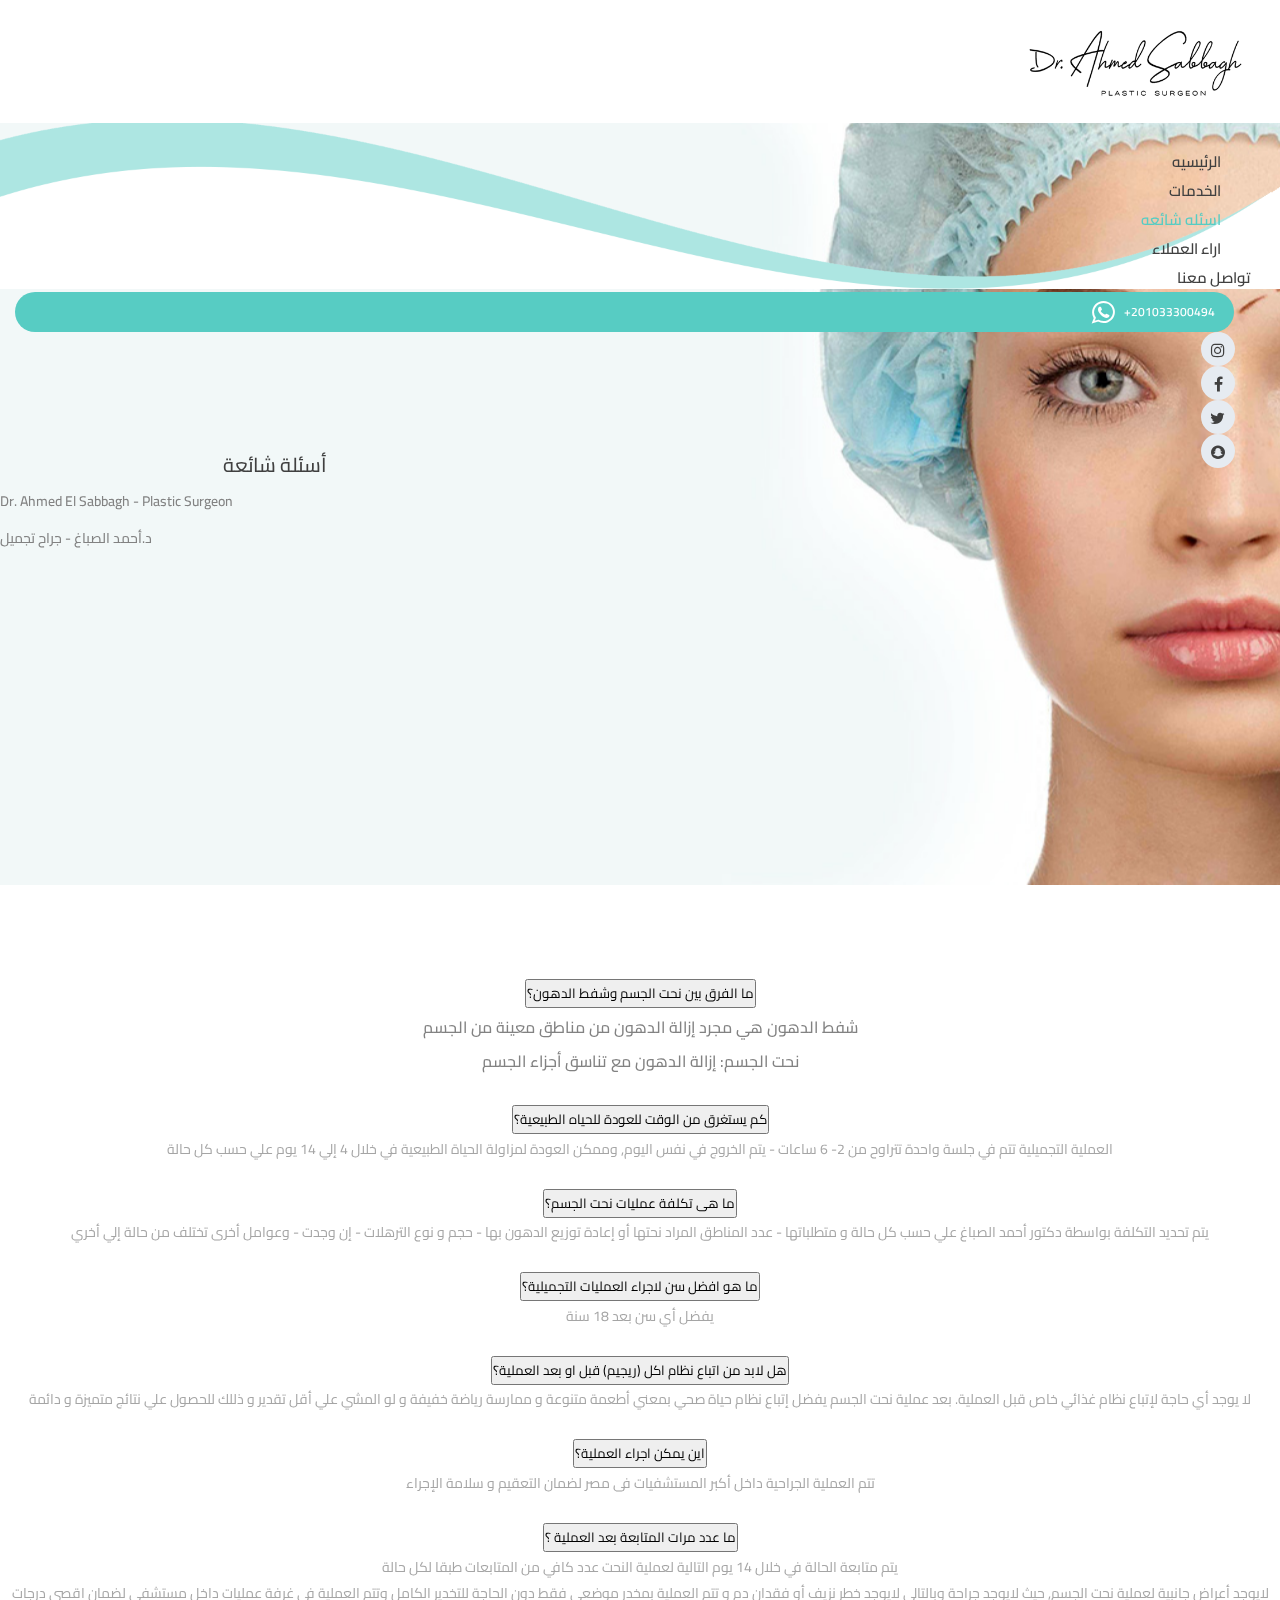
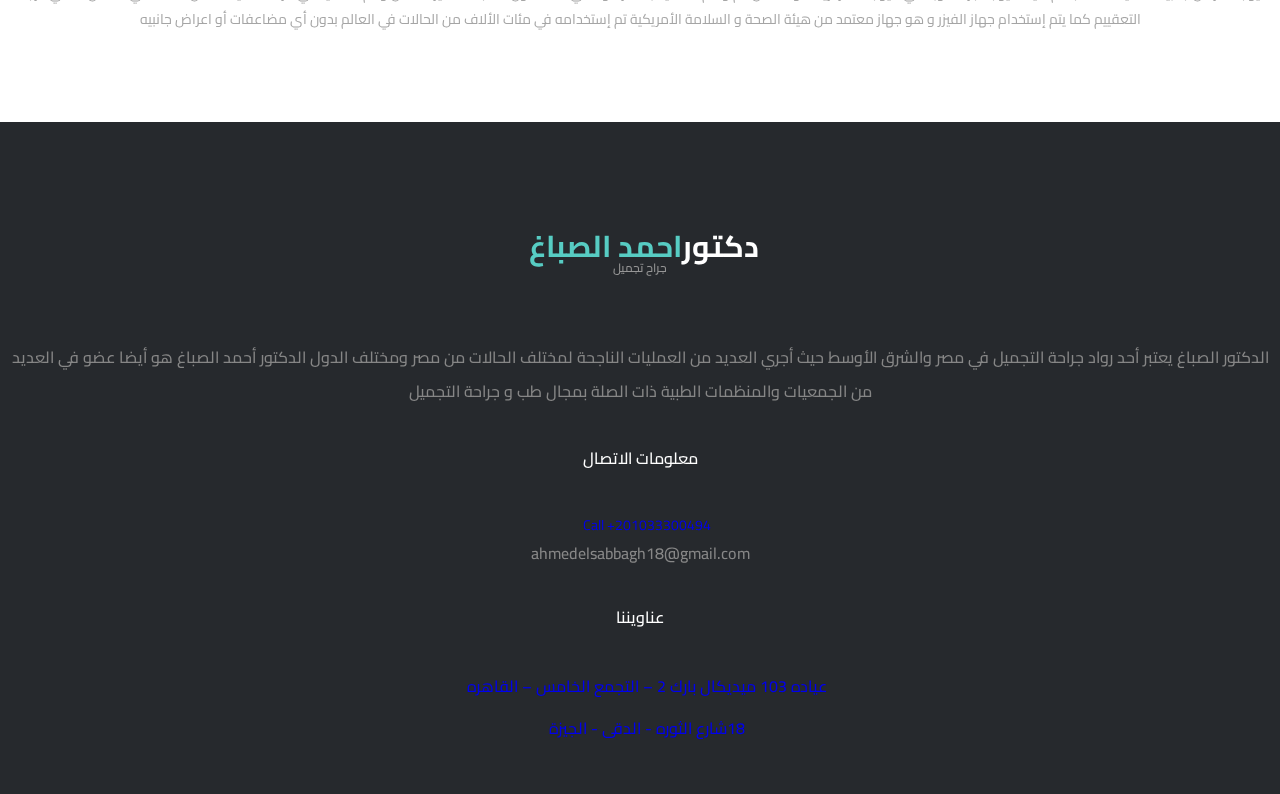
<file: about.html>
<!DOCTYPE html>
<html lang="en">
<head>
<title>اسئله شائعه</title>
<meta charset="utf-8">
<meta http-equiv="X-UA-Compatible" content="IE=edge">
<meta name="description" content="Dr PRO template project">
<meta name="viewport" content="width=device-width, initial-scale=1">
<link href="https://cdn.jsdelivr.net/npm/bootstrap@5.2.3/dist/css/bootstrap.min.css" rel="stylesheet" integrity="sha384-rbsA2VBKQhggwzxH7pPCaAqO46MgnOM80zW1RWuH61DGLwZJEdK2Kadq2F9CUG65" crossorigin="anonymous">
<link href="plugins/font-awesome-4.7.0/css/font-awesome.min.css" rel="stylesheet" type="text/css">
<link rel="stylesheet" type="text/css" href="plugins/OwlCarousel2-2.2.1/owl.carousel.css">
<link rel="stylesheet" type="text/css" href="plugins/OwlCarousel2-2.2.1/owl.theme.default.css">
<link rel="stylesheet" type="text/css" href="plugins/OwlCarousel2-2.2.1/animate.css">
<link rel="stylesheet" type="text/css" href="styles/about.css">
<link rel="stylesheet" type="text/css" href="styles/about_responsive.css">
<link rel="stylesheet" type="text/css" href="styles/main_styles.css">
<link rel="stylesheet" type="text/css" href="styles/responsive.css">
<link href="https://fonts.googleapis.com/css2?family=Cairo:wght@400;900&display=swap" rel="stylesheet">




</head>
<body>

<div class="super_container">
	
	<header class="header trans_400">
		<div class="header_content d-flex flex-row align-items-center jusity-content-start trans_400">

			<!-- Logo -->
			<div class="logo">
				<a href="#">
					<div><img class="lgg" src="images/logoo.png"/></div>
					
				</a>
				
			</div>

			<!-- Main Navigation -->
			<nav class="main_nav">
				<ul class="d-flex flex-row align-items-center justify-content-start ">
					<li ><a href="index.html">الرئيسيه</a></li>
					<li><a href="services.html">الخدمات</a></li>
					<li class="active"><a href="about.html"> اسئله شائعه</a></li>
					<li><a href="blog.html">اراء العملاء</a></li> 
					<li><a href="contact.html">تواصل معنا</a></li>
				</ul>
			</nav>
			<div class="header_extra d-flex flex-row align-items-center justify-content-end ml-auto">
				
				<!-- Work Hourse -->
			

				<!-- Header Phone -->

				<!-- Appointment Button -->
				<div class="button button_1 header_button"><a href="https://api.whatsapp.com/send/?phone=201033300494&text&type=phone_number&app_absent=0">201033300494+<i class="fa fa-whatsapp wats" aria-hidden="true"></i></a></div>

				<!-- Header Social -->
				<div class="social header_social">
					<ul class="d-flex flex-row align-items-center justify-content-start">
						<li><a href="https://www.instagram.com/drahmedsabbagh"><i class="fa fa-instagram" aria-hidden="true"></i></a></li>
						<li><a href="https://www.facebook.com/drahmedsabbagh"><i class="fa fa-facebook" aria-hidden="true"></i></a></li>
						<li><a href="https://www.twitter.com/drahmedsabbagh"><i class="fa fa-twitter" aria-hidden="true"></i></a></li>
						
						<li><a href=""><i class="fa fa-snapchat" aria-hidden="true"></i></a></li>

					</ul>
				</div>

				<!-- Hamburger -->
				<div class="hamburger"><i class="fa fa-bars" aria-hidden="true"></i></div>
			</div>
		</div>
	</header>

	<!-- Menu -->

	<div class="menu_overlay trans_400"></div>
	<div class="menu trans_400">
		<div class="menu_close_container"><div class="menu_close"><div></div><div></div></div></div>
		<nav class="menu_nav">
			<ul>
				<li><a href="index.html">الرئيسيه</a></li>
				<li class="questions"><a href="about.html"> اسئله شائعه</a></li>
				<li><a  href="services.html">الخدمات</a></li>
				<li><a href="blog.html">اراء العملاء</a></li>
				<li><a href="contact.html">تواصل معنا</a></li>
			</ul>
		</nav>
		<div class="menu_extra">
			<div class="menu_link">+201033300494</div>
		</div>
		<div class="social menu_social">
			<ul class="d-flex flex-row align-items-center justify-content-start">
				<li><a href="https://www.instagram.com/drahmedsabbagh"><i class="fa fa-instagram" aria-hidden="true"></i></a></li>
				<li><a href="https://www.facebook.com/drahmedsabbagh"><i class="fa fa-facebook" aria-hidden="true"></i></a></li>
				<li><a href="https://www.twitter.com/drahmedsabbagh"><i class="fa fa-twitter" aria-hidden="true"></i></a></li>
				<li><a href="#"><i class="fa fa-snapchat" aria-hidden="true"></i></a></li>
				<li><a href="https://api.whatsapp.com/send/?phone=201033300494&text&type=phone_number&app_absent=0"><i class="fa fa-whatsapp" aria-hidden="true"></i></a></li>


			</ul>
		</div>
	</div>
	<!-- Home -->

	<div class="home d-flex flex-column align-items-start justify-content-end">
		<!-- <div class="background_image" style="background-image:url(images/about.jpg)"></div> -->
		<div class="parallax_background parallax-window" data-parallax="scroll" data-image-src="images/about.jpg" data-speed="0.8"></div>
		<div class="home_overlay"><img src="images/home_overlay.png" alt=""></div>
		<div class="home_container">
			<div class="container">
				<div class="row">
					<div class="col">
						<div class="home_content text-center">
							<div class="home_title">أسئلة شائعة</div>
							<div class="home_text">Dr. Ahmed El Sabbagh - Plastic Surgeon</div>
							<div class="home_text"> د.أحمد الصباغ - جراح تجميل</div>
						</div>
					</div>
				</div>
			</div>
		</div>
	</div>

	<!-- Intro -->

	<div class="intro">
		<div class="container px-5">
			<div class="accordion accordion-flush px-5" id="accordionFlushExample">
				<div class="accordion-item">
				  <h2 class="accordion-header" id="flush-headingOne">
					<button class="accordion-button collapsed" type="button" data-bs-toggle="collapse" data-bs-target="#flush-collapseOne" aria-expanded="false" aria-controls="flush-collapseOne">
						ما الفرق بين نحت الجسم وشفط الدهون؟
					</button>
				  </h2>
				  <div id="flush-collapseOne" class="accordion-collapse collapse" aria-labelledby="flush-headingOne" data-bs-parent="#accordionFlushExample">
					<div class="accordion-body">
						<p>شفط الدهون هي مجرد إزالة الدهون من مناطق معينة من الجسم</p>
						<p>نحت الجسم: إزالة الدهون مع تناسق أجزاء الجسم</p>
					</div>
				  </div>
				</div>
				<div class="accordion-item">
				  <h2 class="accordion-header" id="flush-headingTwo">
					<button class="accordion-button collapsed" type="button" data-bs-toggle="collapse" data-bs-target="#flush-collapseTwo" aria-expanded="false" aria-controls="flush-collapseTwo">
						كم يستغرق من الوقت للعودة للحياه الطبيعية؟
					</button>
				  </h2>
				  <div id="flush-collapseTwo" class="accordion-collapse collapse" aria-labelledby="flush-headingTwo" data-bs-parent="#accordionFlushExample">
					<div class="accordion-body">
						العملية التجميلية تتم في جلسة واحدة تتراوح من 2- 6 ساعات - يتم الخروج في نفس اليوم, وممكن العودة لمزاولة الحياة الطبيعية في خلال 4 إلي 14 يوم علي حسب كل حالة
					</div>
				  </div>
				</div>
				<div class="accordion-item">
				  <h2 class="accordion-header" id="flush-headingThree">
					<button class="accordion-button collapsed" type="button" data-bs-toggle="collapse" data-bs-target="#flush-collapseThree" aria-expanded="false" aria-controls="flush-collapseThree">
						ما هى تكلفة عمليات نحت الجسم؟
					</button>
				  </h2>
				  <div id="flush-collapseThree" class="accordion-collapse collapse" aria-labelledby="flush-headingThree" data-bs-parent="#accordionFlushExample">
					<div class="accordion-body">
						يتم تحديد التكلفة بواسطة دكتور أحمد الصباغ علي حسب كل حالة و متطلباتها - عدد المناطق المراد نحتها أو إعادة توزيع الدهون بها -  حجم و نوع الترهلات - إن وجدت - وعوامل أخرى تختلف من حالة إلي أخري
					</div>
				  </div>
				</div>
				<div class="accordion-item">
					<h2 class="accordion-header" id="flush-headingfour">
					  <button class="accordion-button collapsed" type="button" data-bs-toggle="collapse" data-bs-target="#flush-collapsefour" aria-expanded="false" aria-controls="flush-collapsefour">
						ما هو افضل سن لاجراء العمليات التجميلية؟
					  </button>
					</h2>
					<div id="flush-collapsefour" class="accordion-collapse collapse" aria-labelledby="flush-headingfour" data-bs-parent="#accordionFlushExample">
					  <div class="accordion-body">
						يفضل أي سن بعد 18 سنة 					  </div>
					</div>
				  </div>
				  <div class="accordion-item">
					<h2 class="accordion-header" id="flush-headingfive">
					  <button class="accordion-button collapsed" type="button" data-bs-toggle="collapse" data-bs-target="#flush-collapsefive" aria-expanded="false" aria-controls="flush-collapsefive">
						هل لابد من اتباع نظام اكل (ريجيم) قبل او بعد العملية؟
					  </button>
					</h2>
					<div id="flush-collapsefive" class="accordion-collapse collapse" aria-labelledby="flush-headingfive" data-bs-parent="#accordionFlushExample">
					  <div class="accordion-body">
						لا يوجد أي حاجة لإتباع نظام غذائي خاص قبل العملية. بعد عملية نحت الجسم يفضل إتباع نظام حياة صحي بمعني أطعمة متنوعة و ممارسة رياضة خفيفة و لو المشي علي أقل تقدير و ذللك للحصول علي نتائج متميزة و دائمة					  </div>
					</div>
				  </div>
				  <div class="accordion-item">
					<h2 class="accordion-header" id="flush-headingsex">
					  <button class="accordion-button collapsed" type="button" data-bs-toggle="collapse" data-bs-target="#flush-collapsesex" aria-expanded="false" aria-controls="flush-collapsesex">
						اين يمكن اجراء العملية؟
					  </button>
					</h2>
					<div id="flush-collapsesex" class="accordion-collapse collapse" aria-labelledby="flush-headingsex" data-bs-parent="#accordionFlushExample">
					  <div class="accordion-body">
						تتم العملية الجراحية داخل أكبر المستشفيات فى مصر لضمان التعقيم و سلامة الإجراء
					  </div>
					</div>
				  </div>
				  <div class="accordion-item">
					<h2 class="accordion-header" id="flush-headingsiven">
					  <button class="accordion-button collapsed" type="button" data-bs-toggle="collapse" data-bs-target="#flush-collapsiven" aria-expanded="false" aria-controls="flush-collapsiven">
						ما عدد مرات المتابعة بعد العملية ؟
					  </button>
					</h2>
					<div id="flush-collapsiven" class="accordion-collapse collapse" aria-labelledby="flush-headingsiven" data-bs-parent="#accordionFlushExample">
					  <div class="accordion-body">
						يتم متابعة الحالة في خلال 14 يوم التالية لعملية النحت عدد كافي من المتابعات طبقا لكل حالة
					  </div>
					</div>
				  </div>
				  <div class="accordion-item">
					<h2 class="accordion-header" id="flush-headingeight">
					 
					</h2>
					<div id="flush-collapeight" class="accordion-collapse collapse" aria-labelledby="flush-headingeight" data-bs-parent="#accordionFlushExample">
					  <div class="accordion-body">
						لايوجد أعراض جانبية لعملية نحت الجسم, حيث لايوجد جراحة وبالتالي لايوجد خطر نزيف أو فقدان دم و تتم العملية بمخدر موضعي فقط دون الحاجة للتخدير الكامل وتتم العملية في غرفة عمليات داخل مستشفي لضمان اقصي درجات التعقييم كما يتم إستخدام جهاز الفيزر و هو جهاز معتمد من هيئة الصحة و السلامة الأمريكية تم إستخدامه في مئات الألاف من الحالات في العالم بدون أي مضاعفات أو اعراض جانبيه
					  </div>
					</div>
				  </div>
			  </div>
		</div>
	</div>




	<!-- Footer -->

	<footer class="footer">
		<div class="footer_content">
			<div class="container cn">
				<div class="row">

					<!-- Footer About -->
					<div class="col-lg-4 footer_col">
						<div class="footer_about">
							<div class="footer_logo">
								<a href="#">
									<div>دكتور<span>احمد الصباغ</span></div>
									<div>جراح تجميل </div>
								</a>
							</div>
							<div class="footer_about_text">
								<p>الدكتور الصباغ يعتبر أحد رواد جراحة التجميل في مصر والشرق الأوسط
									حيث أجري العديد من العمليات الناجحة لمختلف الحالات من مصر ومختلف الدول
									
									الدكتور أحمد الصباغ هو أيضا عضو في العديد من الجمعيات والمنظمات الطبية
									ذات الصلة بمجال طب و جراحة التجميل  </p>
							</div>
						</div>
					</div>

					<!-- Footer Contact Info -->
					<div class="col-lg-4 footer_col">
						<div class="footer_contact">
							<div class="footer_title">معلومات الاتصال</div>
							<ul class="contact_list">
								<div class="direct_line_num text-center"><a href="tel:+201033300494">Call +201033300494</a></div>

								<li>ahmedelsabbagh18@gmail.com</li>
							</ul>
						</div>
					</div>

					
				<div class="col-lg-4 footer_col">
						<div class="footer_contact">
							<div class="footer_title">عناويننا </div>
							<ul class="contact_list">
								<li>
									<a href="https://www.google.com/maps?q=Dr.+Ahmed+El+Sabbagh+-Plastic+Surgeon,+79+Axis,+New+Cairo+1,+Cairo+Governorate+4723116&ftid=0x14583d3b2f30167d:0x65e2f2f1daae4e15&hl=en-EG&gl=eg&coh=181295&entry=gps&lucs=,47069507,47071704&g_ep=CAISBjYuODIuNBgAINeCAyoSLDQ3MDY5NTA3LDQ3MDcxNzA0QgJFRw%3D%3D&g_st=ic">عياده 103 ميديكال بارك 2 – التجمع الخامس – القاهره</a>
								</li>
								<li> <a href="https://www.google.com/maps/place/%D8%B9%D9%8A%D8%A7%D8%AF%D8%A9+%D8%A7%D9%84%D8%AF%D9%83%D8%AA%D9%88%D8%B1+%D8%A3%D8%AD%D9%85%D8%AF+%D8%A7%D9%84%D8%B5%D8%A8%D8%A7%D8%BA+%D9%84%D8%AC%D8%B1%D8%A7%D8%AD%D8%A9+%D8%A7%D9%84%D8%AA%D8%AC%D9%85%D9%8A%D9%84%E2%80%AD/@30.0477876,31.2065657,17z/data=!3m1!4b1!4m6!3m5!1s0x145841221e1a1f21:0x776e9cf643a41a1b!8m2!3d30.0477876!4d31.2065657!16s%2Fg%2F11ssg78_fw?hl=en-EG&entry=ttu">18شارع الثوره - الدقى - الجيزة</a> </li>
								
							</ul>
						</div>
					</div>
			</div>
		</div>
		<div class="footer_bar">
			
	</footer>
</div>

<script src="js/jquery-3.2.1.min.js"></script>
<!-- 
<script src="styles/bootstrap-4.1.2/popper.js"></script>
<script src="styles/bootstrap-4.1.2/bootstrap.min.js"></script> -->
<script src="plugins/greensock/TweenMax.min.js"></script>
<script src="plugins/greensock/TimelineMax.min.js"></script>
<script src="plugins/scrollmagic/ScrollMagic.min.js"></script>
<script src="plugins/greensock/animation.gsap.min.js"></script>
<script src="plugins/greensock/ScrollToPlugin.min.js"></script>
<script src="plugins/OwlCarousel2-2.2.1/owl.carousel.js"></script>
<script src="plugins/easing/easing.js"></script>
<script src="plugins/parallax-js-master/parallax.min.js"></script>
<script src="https://cdn.jsdelivr.net/npm/@popperjs/core@2.11.6/dist/umd/popper.min.js" integrity="sha384-oBqDVmMz9ATKxIep9tiCxS/Z9fNfEXiDAYTujMAeBAsjFuCZSmKbSSUnQlmh/jp3" crossorigin="anonymous"></script>
<script src="https://cdn.jsdelivr.net/npm/bootstrap@5.2.3/dist/js/bootstrap.min.js" integrity="sha384-cuYeSxntonz0PPNlHhBs68uyIAVpIIOZZ5JqeqvYYIcEL727kskC66kF92t6Xl2V" crossorigin="anonymous"></script>
<script src="js/about.js"></script>

<!-- Global site tag (gtag.js) - Google Analytics -->
<script async src="https://www.googletagmanager.com/gtag/js?id=UA-23581568-13"></script>
<script>
  window.dataLayer = window.dataLayer || [];
  function gtag(){dataLayer.push(arguments);}
  gtag('js', new Date());

  gtag('config', 'UA-23581568-13');
</script>

</body>
</html>
</file>
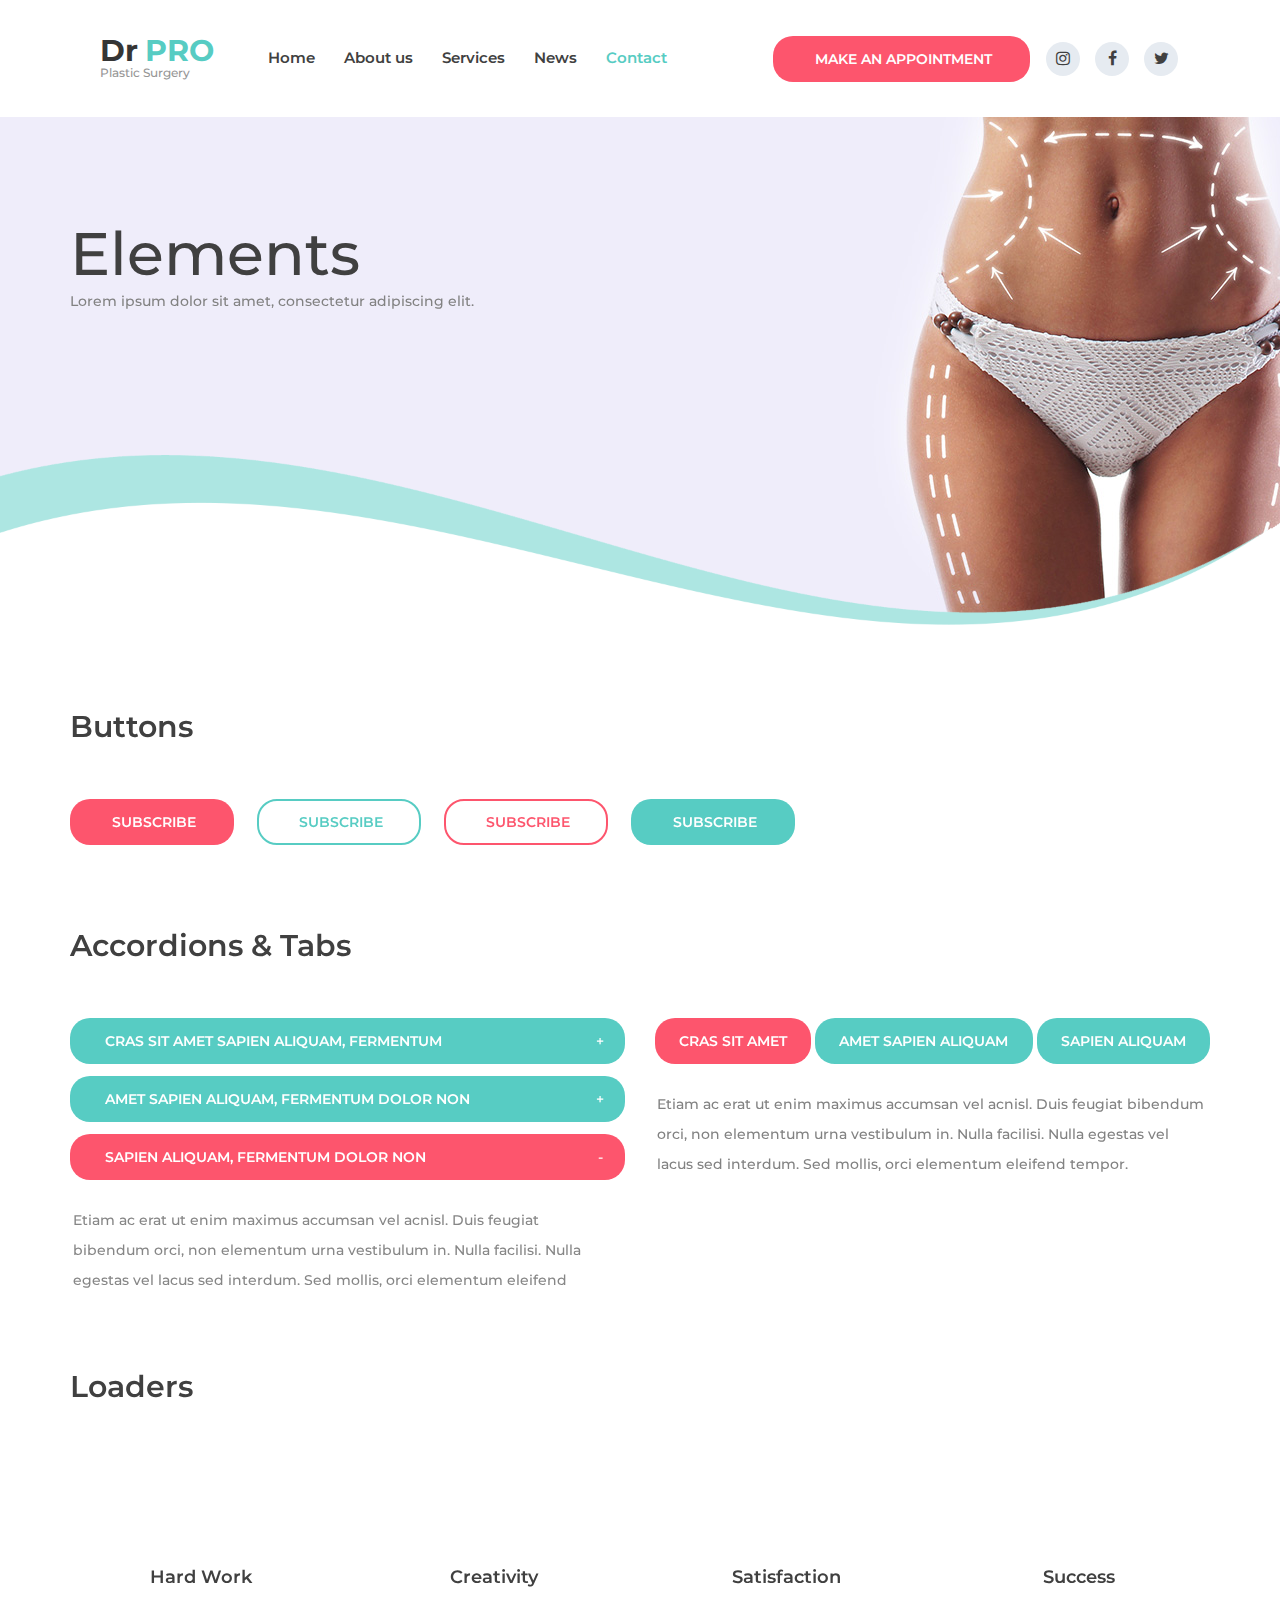
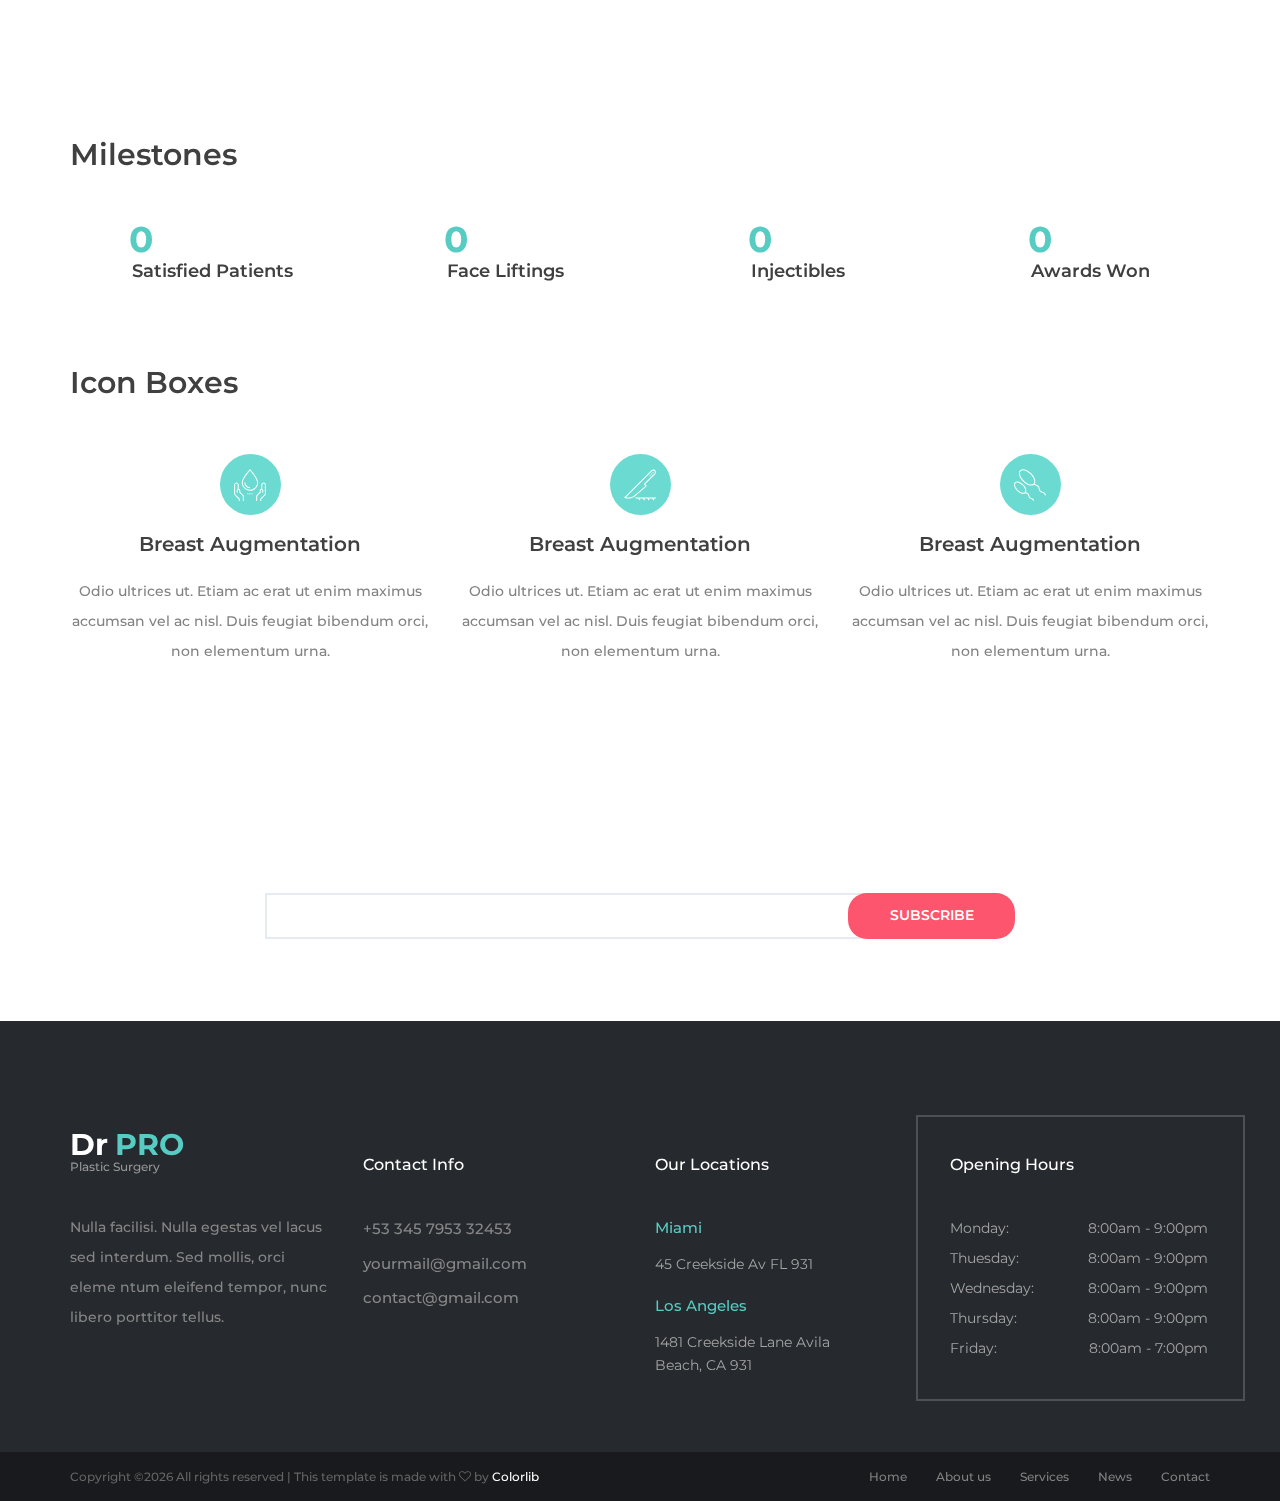
<file: elements.html>
<!DOCTYPE html>
<html lang="en">
<head>
<title>Elements</title>
<meta charset="utf-8">
<meta http-equiv="X-UA-Compatible" content="IE=edge">
<meta name="description" content="Dr PRO template project">
<meta name="viewport" content="width=device-width, initial-scale=1">
<link rel="stylesheet" type="text/css" href="styles/bootstrap-4.1.2/bootstrap.min.css">
<link href="plugins/font-awesome-4.7.0/css/font-awesome.min.css" rel="stylesheet" type="text/css">
<link rel="stylesheet" type="text/css" href="styles/elements.css">
<link rel="stylesheet" type="text/css" href="styles/elements_responsive.css">
</head>
<body>

<div class="super_container">
	
	<!-- Header -->

	<header class="header trans_400">
		<div class="header_content d-flex flex-row align-items-center jusity-content-start trans_400">

			<!-- Logo -->
			<div class="logo">
				<a href="#">
					<div>Dr<span>PRO</span></div>
					<div>Plastic Surgery</div>
				</a>
			</div>

			<!-- Main Navigation -->
			<nav class="main_nav">
				<ul class="d-flex flex-row align-items-center justify-content-start">
					<li><a href="index.html">Home</a></li>
					<li><a href="about.html">About us</a></li>
					<li><a href="services.html">Services</a></li>
					<li><a href="blog.html">News</a></li>
					<li class="active"><a href="contact.html">Contact</a></li>
				</ul>
			</nav>
			<div class="header_extra d-flex flex-row align-items-center justify-content-end ml-auto">
				
				<!-- Work Hourse -->
				<div class="work_hours">Mo - Sat: 8:00am - 9:00pm</div>

				<!-- Header Phone -->
				<div class="header_phone">+34 586 778 8892</div>

				<!-- Appointment Button -->
				<div class="button button_1 header_button"><a href="#">Make an Appointment</a></div>

				<!-- Header Social -->
				<div class="social header_social">
					<ul class="d-flex flex-row align-items-center justify-content-start">
						<li><a href="#"><i class="fa fa-instagram" aria-hidden="true"></i></a></li>
						<li><a href="#"><i class="fa fa-facebook" aria-hidden="true"></i></a></li>
						<li><a href="#"><i class="fa fa-twitter" aria-hidden="true"></i></a></li>
					</ul>
				</div>

				<!-- Hamburger -->
				<div class="hamburger"><i class="fa fa-bars" aria-hidden="true"></i></div>
			</div>
		</div>
	</header>

	<!-- Menu -->

	<div class="menu_overlay trans_400"></div>
	<div class="menu trans_400">
		<div class="menu_close_container"><div class="menu_close"><div></div><div></div></div></div>
		<nav class="menu_nav">
			<ul>
				<li><a href="index.html">Home</a></li>
				<li><a href="about.html">About us</a></li>
				<li><a href="services.html">Services</a></li>
				<li><a href="blog.html">News</a></li>
				<li><a href="contact.html">Contact</a></li>
			</ul>
		</nav>
		<div class="menu_extra">
			<div class="menu_link">Mo - Sat: 8:00am - 9:00pm</div>
			<div class="menu_link">+34 586 778 8892</div>
			<div class="menu_link"><a href="#">Make an appointment</a></div>
		</div>
		<div class="social menu_social">
			<ul class="d-flex flex-row align-items-center justify-content-start">
				<li><a href="#"><i class="fa fa-instagram" aria-hidden="true"></i></a></li>
				<li><a href="#"><i class="fa fa-facebook" aria-hidden="true"></i></a></li>
				<li><a href="#"><i class="fa fa-twitter" aria-hidden="true"></i></a></li>
			</ul>
		</div>
	</div>

	<!-- Home -->

	<div class="home d-flex flex-column align-items-start justify-content-end">
		<div class="parallax_background parallax-window" data-parallax="scroll" data-image-src="images/elements.jpg" data-speed="0.8"></div>
		<div class="home_overlay"><img src="images/home_overlay.png" alt=""></div>
		<div class="home_container">
			<div class="container">
				<div class="row">
					<div class="col">
						<div class="home_content">
							<div class="home_title">Elements</div>
							<div class="home_text">Lorem ipsum dolor sit amet, consectetur adipiscing elit.</div>
						</div>
					</div>
				</div>
			</div>
		</div>
	</div>

	<!-- Elements -->

	<div class="elements">
		<div class="container">
			<div class="row">
				<div class="col">
					
					<!-- Buttons -->
					<div class="buttons">
						<div class="elements_title">Buttons</div>
						<div class="buttons_container d-flex flex-row align-items-start justify-content-start flex-wrap">
							<div class="button button_1"><a href="#">subscribe</a></div>
							<div class="button button_2"><a href="#">subscribe</a></div>
							<div class="button button_3"><a href="#">subscribe</a></div>
							<div class="button button_4"><a href="#">subscribe</a></div>
						</div>
					</div>

					<!-- Accordions & Tabs -->

					<div class="accordions_and_tabs">
						<div class="elements_title">Accordions & Tabs</div>

						<div class="row accordidons_and_tabs_row">

							<!-- Accordions -->
							<div class="col-lg-6">
								<div class="accordions">
									
									<!-- Accordion -->
									<div class="accordion_container">
										<div class="accordion d-flex flex-row align-items-center"><div>Cras sit amet sapien aliquam, fermentum</div></div>
										<div class="accordion_panel">
											<div>
												<p>Etiam ac erat ut enim maximus accumsan vel acnisl. Duis feugiat bibendum orci, non elementum urna vestibulum in. Nulla facilisi. Nulla egestas vel lacus sed interdum. Sed mollis, orci elementum eleifend tempor.</p>
											</div>
										</div>
									</div>
									
									<!-- Accordion -->
									<div class="accordion_container">
										<div class="accordion d-flex flex-row align-items-center"><div>amet sapien aliquam, fermentum dolor non</div></div>
										<div class="accordion_panel">
											<div>
												<p>Etiam ac erat ut enim maximus accumsan vel acnisl. Duis feugiat bibendum orci, non elementum urna vestibulum in. Nulla facilisi. Nulla egestas vel lacus sed interdum. Sed mollis, orci elementum eleifend tempor.</p>
											</div>
										</div>
									</div>

									<!-- Accordion -->
									<div class="accordion_container">
										<div class="accordion d-flex flex-row align-items-center active"><div>sapien aliquam, fermentum dolor non</div></div>
										<div class="accordion_panel">
											<div>
												<p>Etiam ac erat ut enim maximus accumsan vel acnisl. Duis feugiat bibendum orci, non elementum urna vestibulum in. Nulla facilisi. Nulla egestas vel lacus sed interdum. Sed mollis, orci elementum eleifend tempor.</p>
											</div>
										</div>
									</div>

								</div>
							</div>

							<!-- Tabs -->
							<div class="col-lg-6 tabs_col">
								<div class="tabs_container">

									<div class="tabs d-flex flex-row align-items-center justify-content-start flex-wrap">
										<div class="tab active">cras sit amet</div>
										<div class="tab">amet sapien aliquam</div>
										<div class="tab">sapien aliquam</div>
									</div>
									<div class="tab_panels">
										<div class="tab_panel active">
											<div class="tab_panel_content d-flex flex-row align-items-start justify-content-start">
												<div class="tab_text">
													<p>Etiam ac erat ut enim maximus accumsan vel acnisl. Duis feugiat bibendum orci, non elementum urna vestibulum in. Nulla facilisi. Nulla egestas vel lacus sed interdum. Sed mollis, orci elementum eleifend tempor.</p>
												</div>
											</div>
										</div>
										<div class="tab_panel">
											<div class="tab_panel_content">
												<div class="tab_text">
													<p>Etiam ac erat ut enim maximus accumsan vel acnisl. Duis feugiat bibendum orci, non elementum urna vestibulum in. Nulla facilisi. Nulla egestas vel lacus sed interdum. Sed mollis, orci elementum eleifend tempor.</p>
												</div>
											</div>
										</div>
										<div class="tab_panel">
											<div class="tab_panel_content">
												<div class="tab_text">
													<p>Etiam ac erat ut enim maximus accumsan vel acnisl. Duis feugiat bibendum orci, non elementum urna vestibulum in. Nulla facilisi. Nulla egestas vel lacus sed interdum. Sed mollis, orci elementum eleifend tempor.</p>
												</div>
											</div>
										</div>
									</div>

								</div>
							</div>
						</div>
					</div>

					<!-- Loaders -->
					<div class="loaders">
						<div class="elements_title">Loaders</div>
						<div class="row loaders_row">

							<!-- Loader -->
							<div class="col-xl-3 col-md-6 loader_col">
								<!-- Loader -->
								<div class="loader_container text-center">
									<div class="loader text-center" data-perc="0.95"></div>
									<div class="loader_content">
										<div class="loader_title">Hard Work</div>
									</div>
								</div>
							</div>

							<!-- Loader -->
							<div class="col-xl-3 col-md-6 loader_col">
								<!-- Loader -->
								<div class="loader_container text-center">
									<div class="loader text-center" data-perc="0.75"></div>
									<div class="loader_content">
										<div class="loader_title">Creativity</div>
									</div>
								</div>
							</div>

							<!-- Loader -->
							<div class="col-xl-3 col-md-6 loader_col">
								<!-- Loader -->
								<div class="loader_container text-center">
									<div class="loader text-center" data-perc="1.00"></div>
									<div class="loader_content">
										<div class="loader_title">Satisfaction</div>
									</div>
								</div>
							</div>

							<!-- Loader -->
							<div class="col-xl-3 col-md-6 loader_col">
								<!-- Loader -->
								<div class="loader_container text-center">
									<div class="loader text-center" data-perc="0.85"></div>
									<div class="loader_content">
										<div class="loader_title">Success</div>
									</div>
								</div>
							</div>

						</div>
					</div>

					<!-- Milestones -->
					<div class="milestones">
						<div class="elements_title">Milestones</div>
						<div class="row milestones_row">
							
							<!-- Milestone -->
							<div class="col-xl-3 col-md-6 milestone_col">
								<div class="milestone d-flex flex-row align-items-end justify-content-xl-center justify-content-start">
									<div class="milestone_content">
										<div class="milestone_counter" data-end-value="5000" data-sign-after="+">0</div>
										<div class="milestone_text">Satisfied Patients</div>
									</div>
								</div>
							</div>

							<!-- Milestone -->
							<div class="col-xl-3 col-md-6 milestone_col">
								<div class="milestone d-flex flex-row align-items-end justify-content-xl-center justify-content-start">
									<div class="milestone_content">
										<div class="milestone_counter" data-end-value="352">0</div>
										<div class="milestone_text">Face Liftings</div>
									</div>
								</div>
							</div>

							<!-- Milestone -->
							<div class="col-xl-3 col-md-6 milestone_col">
								<div class="milestone d-flex flex-row align-items-end justify-content-xl-center justify-content-start">
									<div class="milestone_content">
										<div class="milestone_counter" data-end-value="718">0</div>
										<div class="milestone_text">Injectibles</div>
									</div>
									
								</div>
							</div>

							<!-- Milestone -->
							<div class="col-xl-3 col-md-6 milestone_col">
								<div class="milestone d-flex flex-row align-items-end justify-content-xl-center justify-content-start">
									<div class="milestone_content">
										<div class="milestone_counter" data-end-value="5">0</div>
										<div class="milestone_text">Awards Won</div>
									</div>
								</div>
							</div>

						</div>
					</div>

					<!-- Icon Boxes -->
					<div class="icon_boxes">
						<div class="elements_title">Icon Boxes</div>
						<div class="row services_row">
				
							<!-- Service -->
							<div class="col-xl-4 col-md-6 service_col">
								<div class="service text-center">
									<div class="service">
										<div class="icon_container d-flex flex-column align-items-center justify-content-center ml-auto mr-auto">
											<div class="icon"><img src="images/icon_4.svg" alt="https://www.flaticon.com/authors/prosymbols"></div>
										</div>
										<div class="service_title">Breast Augmentation</div>
										<div class="service_text">
											<p>Odio ultrices ut. Etiam ac erat ut enim maximus accumsan vel ac nisl. Duis feugiat bibendum orci, non elementum urna.</p>
										</div>
									</div>
								</div>
							</div>

							<!-- Service -->
							<div class="col-xl-4 col-md-6 service_col">
								<div class="service text-center">
									<div class="service">
										<div class="icon_container d-flex flex-column align-items-center justify-content-center ml-auto mr-auto">
											<div class="icon"><img src="images/icon_5.svg" alt="https://www.flaticon.com/authors/prosymbols"></div>
										</div>
										<div class="service_title">Breast Augmentation</div>
										<div class="service_text">
											<p>Odio ultrices ut. Etiam ac erat ut enim maximus accumsan vel ac nisl. Duis feugiat bibendum orci, non elementum urna.</p>
										</div>
									</div>
								</div>
							</div>

							<!-- Service -->
							<div class="col-xl-4 col-md-6 service_col">
								<div class="service text-center">
									<div class="service">
										<div class="icon_container d-flex flex-column align-items-center justify-content-center ml-auto mr-auto">
											<div class="icon"><img src="images/icon_6.svg" alt="https://www.flaticon.com/authors/prosymbols"></div>
										</div>
										<div class="service_title">Breast Augmentation</div>
										<div class="service_text">
											<p>Odio ultrices ut. Etiam ac erat ut enim maximus accumsan vel ac nisl. Duis feugiat bibendum orci, non elementum urna.</p>
										</div>
									</div>
								</div>
							</div>

						</div>
					</div>
				</div>
			</div>
		</div>
	</div>

	<!-- Newsletter -->

	<div class="newsletter">
		<div class="parallax_background parallax-window" data-parallax="scroll" data-image-src="images/newsletter.jpg" data-speed="0.8"></div>
		<div class="container">
			<div class="row">
				<div class="col text-center">
					<div class="newsletter_title">Subscribe to our newsletter</div>
				</div>
			</div>
			<div class="row newsletter_row">
				<div class="col-lg-8 offset-lg-2">
					<div class="newsletter_form_container">
						<form action="#" id="newsleter_form" class="newsletter_form">
							<input type="email" class="newsletter_input" placeholder="Your E-mail" required="required">
							<button class="newsletter_button">subscribe</button>
						</form>
					</div>
				</div>
			</div>
		</div>
	</div>

	<!-- Footer -->

	<footer class="footer">
		<div class="footer_content">
			<div class="container">
				<div class="row">

					<!-- Footer About -->
					<div class="col-lg-3 footer_col">
						<div class="footer_about">
							<div class="footer_logo">
								<a href="#">
									<div>Dr<span>PRO</span></div>
									<div>Plastic Surgery</div>
								</a>
							</div>
							<div class="footer_about_text">
								<p>Nulla facilisi. Nulla egestas vel lacus sed interdum. Sed mollis, orci eleme ntum eleifend tempor, nunc libero porttitor tellus.</p>
							</div>
						</div>
					</div>

					<!-- Footer Contact Info -->
					<div class="col-lg-3 footer_col">
						<div class="footer_contact">
							<div class="footer_title">Contact Info</div>
							<ul class="contact_list">
								<li>+53 345 7953 32453</li>
								<li>yourmail@gmail.com</li>
								<li>contact@gmail.com</li>
							</ul>
						</div>
					</div>

					<!-- Footer Locations -->
					<div class="col-lg-3 footer_col">
						<div class="footer_location">
							<div class="footer_title">Our Locations</div>
							<ul class="locations_list">
								<li>
									<div class="location_title">Miami</div>
									<div class="location_text">45 Creekside Av  FL 931</div>
								</li>
								<li>
									<div class="location_title">Los Angeles</div>
									<div class="location_text">1481 Creekside Lane Avila Beach, CA 931</div>
								</li>
							</ul>
						</div>
					</div>

					<!-- Footer Opening Hours -->
					<div class="col-lg-3 footer_col">
						<div class="opening_hours">
							<div class="footer_title">Opening Hours</div>
							<ul class="opening_hours_list">
								<li class="d-flex flex-row align-items-start justify-content-start">
									<div>Monday:</div>
									<div class="ml-auto">8:00am - 9:00pm</div>
								</li>
								<li class="d-flex flex-row align-items-start justify-content-start">
									<div>Thuesday:</div>
									<div class="ml-auto">8:00am - 9:00pm</div>
								</li>
								<li class="d-flex flex-row align-items-start justify-content-start">
									<div>Wednesday:</div>
									<div class="ml-auto">8:00am - 9:00pm</div>
								</li>
								<li class="d-flex flex-row align-items-start justify-content-start">
									<div>Thursday:</div>
									<div class="ml-auto">8:00am - 9:00pm</div>
								</li>
								<li class="d-flex flex-row align-items-start justify-content-start">
									<div>Friday:</div>
									<div class="ml-auto">8:00am - 7:00pm</div>
								</li>
							</ul>
						</div>
					</div>

				</div>
			</div>
		</div>
		<div class="footer_bar">
			<div class="container">
				<div class="row">
					<div class="col">
						<div class="footer_bar_content  d-flex flex-md-row flex-column align-items-md-center justify-content-start">
							<div class="copyright"><!-- Link back to Colorlib can't be removed. Template is licensed under CC BY 3.0. -->
Copyright &copy;<script>document.write(new Date().getFullYear());</script> All rights reserved | This template is made with <i class="fa fa-heart-o" aria-hidden="true"></i> by <a href="https://colorlib.com" target="_blank">Colorlib</a>
<!-- Link back to Colorlib can't be removed. Template is licensed under CC BY 3.0. -->
</div>
							<nav class="footer_nav ml-md-auto">
								<ul class="d-flex flex-row align-items-center justify-content-start">
									<li><a href="index.html">Home</a></li>
									<li><a href="about.html">About us</a></li>
									<li><a href="services.html">Services</a></li>
									<li><a href="blog.html">News</a></li>
									<li><a href="contact.html">Contact</a></li>
								</ul>
							</nav>
						</div>
					</div>
				</div>
			</div>			
		</div>
	</footer>
</div>

<script src="js/jquery-3.2.1.min.js"></script>
<script src="styles/bootstrap-4.1.2/popper.js"></script>
<script src="styles/bootstrap-4.1.2/bootstrap.min.js"></script>
<script src="plugins/greensock/TweenMax.min.js"></script>
<script src="plugins/greensock/TimelineMax.min.js"></script>
<script src="plugins/scrollmagic/ScrollMagic.min.js"></script>
<script src="plugins/greensock/animation.gsap.min.js"></script>
<script src="plugins/greensock/ScrollToPlugin.min.js"></script>
<script src="plugins/easing/easing.js"></script>
<script src="plugins/parallax-js-master/parallax.min.js"></script>
<script src="plugins/progressbar/progressbar.min.js"></script>
<script src="js/elements.js"></script>

<!-- Global site tag (gtag.js) - Google Analytics -->
<script async src="https://www.googletagmanager.com/gtag/js?id=UA-23581568-13"></script>
<script>
  window.dataLayer = window.dataLayer || [];
  function gtag(){dataLayer.push(arguments);}
  gtag('js', new Date());

  gtag('config', 'UA-23581568-13');
</script>

</body>
</html>
</file>
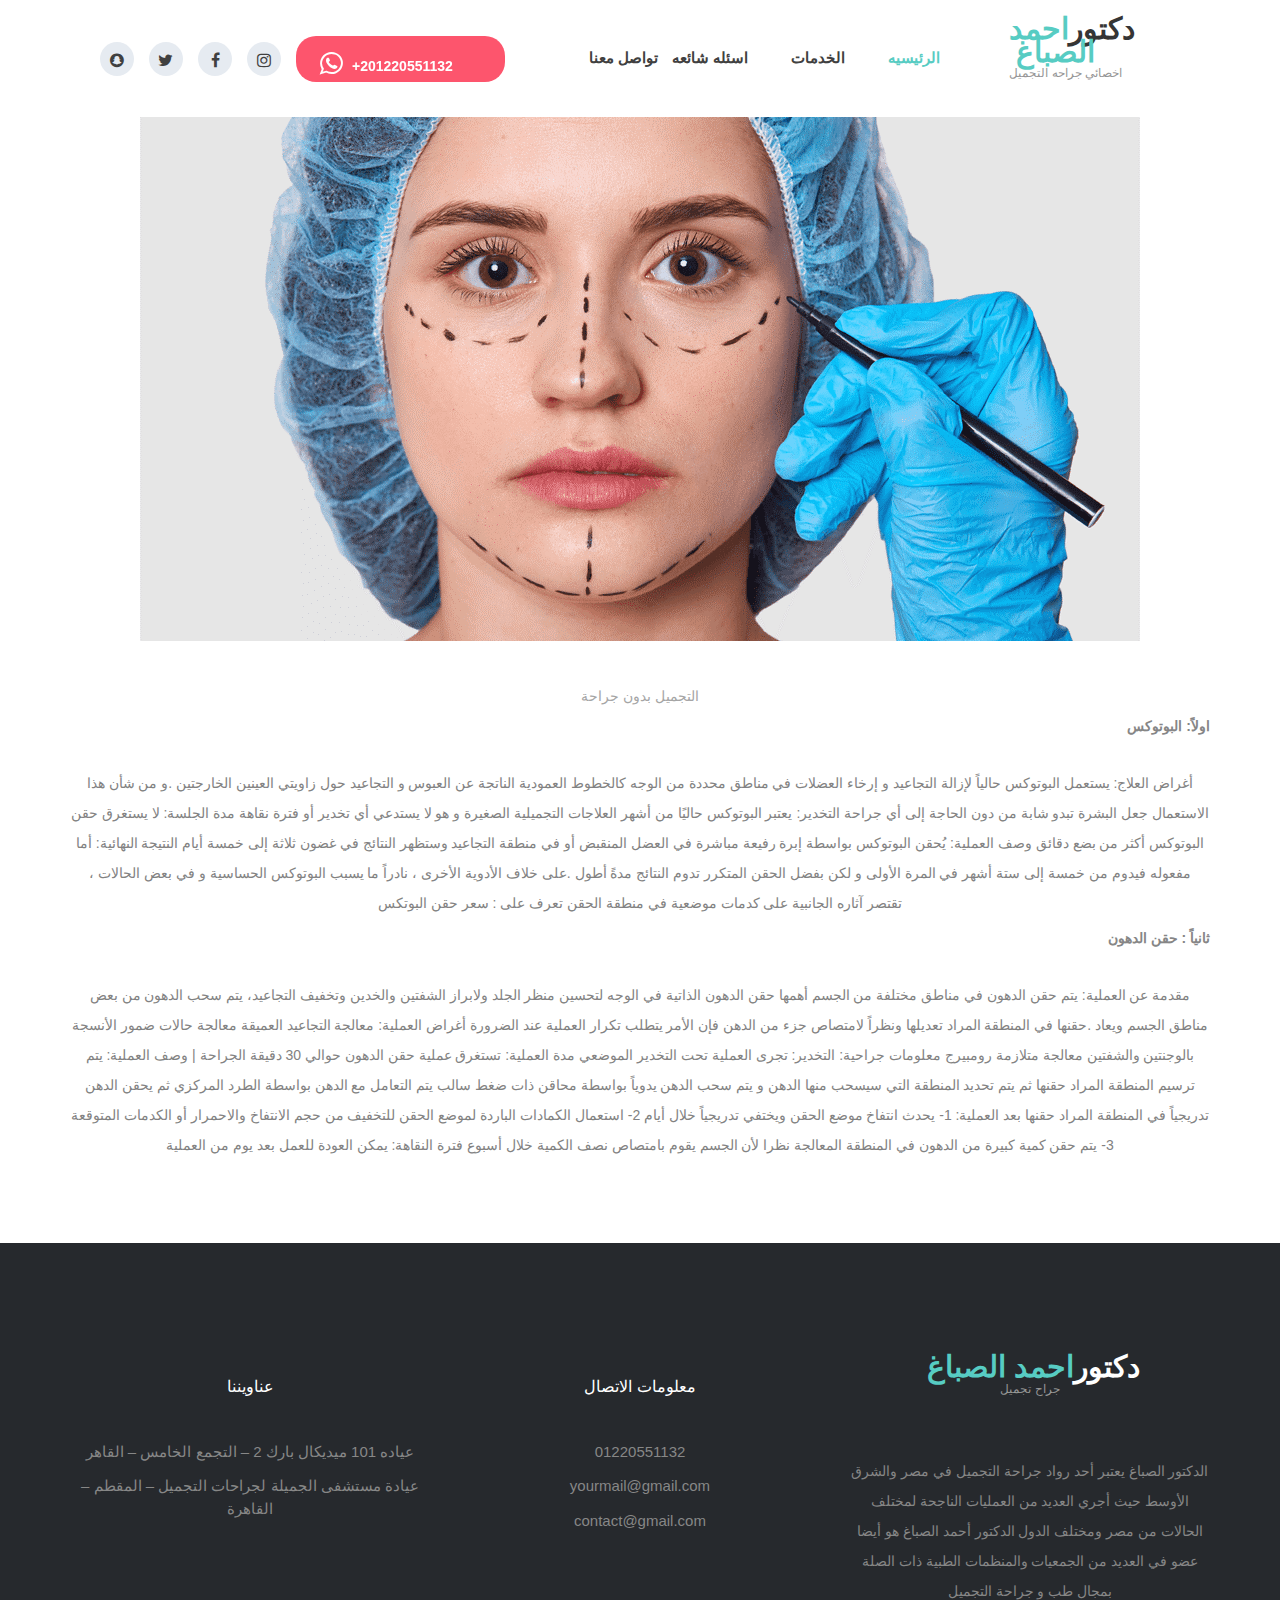
<file: five.html>
<!DOCTYPE html>
<html lang="en">
<head>
<title>الخدمات</title>
<meta charset="utf-8">
<meta http-equiv="X-UA-Compatible" content="IE=edge">
<meta name="description" content="Dr PRO template project">
<meta name="viewport" content="width=device-width, initial-scale=1">
<link rel="stylesheet" type="text/css" href="styles/bootstrap-4.1.2/bootstrap.min.css">
<link href="plugins/font-awesome-4.7.0/css/font-awesome.min.css" rel="stylesheet" type="text/css">
<link rel="stylesheet" type="text/css" href="plugins/OwlCarousel2-2.2.1/owl.carousel.css">
<link rel="stylesheet" type="text/css" href="plugins/OwlCarousel2-2.2.1/owl.theme.default.css">
<link rel="stylesheet" type="text/css" href="plugins/OwlCarousel2-2.2.1/animate.css">
<link rel="stylesheet" type="text/css" href="plugins/image-comparison-slider-master/style.css">
<link rel="stylesheet" type="text/css" href="styles/services.css">
<link rel="stylesheet" type="text/css" href="styles/services_responsive.css">
<link rel="stylesheet" type="text/css" href="styles/main_styles.css">
<link rel="stylesheet" type="text/css" href="styles/responsive.css">
<link rel="stylesheet" type="text/css" href="styles/blog.css">
<link rel="stylesheet" type="text/css" href="styles/blog_responsive.css">
</head>
<body>
    <div class="super_container">
	
        <!-- Header -->
    
        <header class="header trans_400">
            <div class="header_content d-flex flex-row align-items-center jusity-content-start trans_400">
    
                <!-- Logo -->
                <div class="logo">
                    <a href="#">
                        <div>دكتور<span>احمد الصباغ</span></div>
                        <div>اخصائي جراحه التجميل</div>
                    </a>
                </div>
    
                <!-- Main Navigation -->
                <nav class="main_nav">
                    <ul class="d-flex flex-row align-items-center justify-content-start nv">
                        <li class="active"><a href="index.html">الرئيسيه</a></li>
                        <li><a href="services.html">الخدمات</a></li>
                        <li><a href="about.html"> اسئله شائعه</a></li>
                        <!-- <li><a href="blog.html">الاخبار</a></li> -->
                        <li><a href="contact.html">تواصل معنا</a></li>
                    </ul>
                </nav>
                <div class="header_extra d-flex flex-row align-items-center justify-content-end ml-auto">
                    
                    <!-- Work Hourse -->
                
    
                    <!-- Header Phone -->
                    <div class="header_phone">Mo - Sat: 8:00am - 9:00pm</div>
    
                    <!-- Appointment Button -->
                    <div class="button button_1 header_button"><a href="#">201220551132+<i class="fa fa-whatsapp wats" aria-hidden="true"></i></a></div>
    
                    <!-- Header Social -->
                    <div class="social header_social">
                        <ul class="d-flex flex-row align-items-center justify-content-start">
                            <li><a href="#"><i class="fa fa-instagram" aria-hidden="true"></i></a></li>
                            <li><a href="#"><i class="fa fa-facebook" aria-hidden="true"></i></a></li>
                            <li><a href="#"><i class="fa fa-twitter" aria-hidden="true"></i></a></li>
                            <li><a href="#"><i class="fa fa-snapchat" aria-hidden="true"></i></a></li>
    
                        </ul>
                    </div>
    
                    <!-- Hamburger -->
                    <div class="hamburger"><i class="fa fa-bars" aria-hidden="true"></i></div>
                </div>
            </div>
        </header>
    
        <!-- Menu -->
    
        <div class="menu_overlay trans_400"></div>
        <div class="menu trans_400">
            <div class="menu_close_container"><div class="menu_close"><div></div><div></div></div></div>
            <nav class="menu_nav">
                <ul>
                    <li><a href="index.html">الرئيسيه</a></li>
                    <li class="questions"><a href="about.html"> اسئله شائعه</a></li>
                    <li><a  href="services.html">الخدمات</a></li>
                    <!-- <li><a href="blog.html">الاخبار</a></li> -->
                    <li><a href="contact.html">تواصل معنا</a></li>
                </ul>
            </nav>
            <div class="menu_extra">
                <div class="menu_link">Mo - Sat: 8:00am - 9:00pm</div>
                <div class="menu_link">+201033300494</div>
            </div>
            <div class="social menu_social">
                <ul class="d-flex flex-row align-items-center justify-content-start">
                    <li><a href="#"><i class="fa fa-instagram" aria-hidden="true"></i></a></li>
                    <li><a href="#"><i class="fa fa-facebook" aria-hidden="true"></i></a></li>
                    <li><a href="#"><i class="fa fa-twitter" aria-hidden="true"></i></a></li>
                </ul>
            </div>
        </div>


        <div class="blog">
            <div class="container">
                <div class="row">
                    <div class="col">
                        
                        
                        <div class="blog_post">
                            <div class="blog_post_image"><img src="images/five.png" alt=""></div>
                            
                            <div class="blog_post_title"> التجميل بدون جراحة
</div>
                            <div class="blog_post_info">
                                <ul class="d-flex flex-row align-items-center justify-content-end">
                                
                                    <li> اولاً: البوتوكس
                                    </li>
                                </ul>
                            </div>
                            <div class="blog_post_text text-center">
                                <p> 


                                    أغراض العلاج:
يستعمل البوتوكس حالياً لإزالة التجاعيد و إرخاء العضلات في مناطق محددة من الوجه كالخطوط العمودية الناتجة عن العبوس و التجاعيد حول زاويتي العينين الخارجتين .و من شأن هذا الاستعمال جعل البشرة تبدو شابة من دون الحاجة إلى أي جراحة

 

التخدير:
يعتبر البوتوكس حاليًا من أشهر العلاجات التجميلية الصغيرة و هو لا يستدعي أي تخدير أو فترة نقاهة

 

مدة الجلسة:
لا يستغرق حقن البوتوكس أكثر من بضع دقائق

 

وصف العملية:
يُحقن البوتوكس بواسطة إبرة رفيعة مباشرة في العضل المنقبض أو في منطقة التجاعيد وستظهر النتائج في غضون ثلاثة إلى خمسة أيام

 

النتيجة النهائية:
أما مفعوله فيدوم من خمسة إلى ستة أشهر في المرة الأولى و لكن بفضل الحقن المتكرر تدوم النتائج مدةً أطول .على خلاف الأدوية الأخرى ، نادراً ما يسبب البوتوكس الحساسية و في بعض الحالات ، تقتصر آثاره الجانبية على كدمات موضعية في منطقة الحقن

 

تعرف على : سعر حقن البوتكس
                                 </p>
                            </div>
                        </div>
                        <div class="blog_post_info">
                            <ul class="d-flex flex-row align-items-center justify-content-end">
                            
                                <li>  ثانياً : حقن الدهون

                                </li>
                            </ul>
                        </div>
                        <div class="blog_post_text text-center">
                            <p> 
                                مقدمة عن العملية:
يتم حقن الدهون في مناطق مختلفة من الجسم أهمها حقن الدهون الذاتية في الوجه لتحسين منظر الجلد ولابراز الشفتين والخدين وتخفيف التجاعيد، يتم سحب الدهون من بعض مناطق الجسم ويعاد .حقنها في المنطقة المراد تعديلها ونظراً لامتصاص جزء من الدهن فإن الأمر يتطلب تكرار العملية عند الضرورة

 

أغراض العملية:
معالجة التجاعيد العميقة
معالجة حالات ضمور الأنسجة بالوجنتين والشفتين
معالجة متلازمة رومبيرج
 

معلومات جراحية:
التخدير:

تجرى العملية تحت التخدير الموضعي

 

مدة العملية:

تستغرق عملية حقن الدهون حوالي 30 دقيقة

 

الجراحة | وصف العملية:

يتم ترسيم المنطقة المراد حقنها ثم يتم تحديد المنطقة التي سيسحب منها الدهن و يتم سحب الدهن يدوياً بواسطة محاقن ذات ضغط سالب

يتم التعامل مع الدهن بواسطة الطرد المركزي ثم يحقن الدهن تدريجياً في المنطقة المراد حقنها

 

بعد العملية:
1- يحدث انتفاخ موضع الحقن ويختفي تدريجياً خلال أيام

2- استعمال الكمادات الباردة لموضع الحقن للتخفيف من حجم الانتفاخ والاحمرار أو الكدمات المتوقعة

3- يتم حقن كمية كبيرة من الدهون في المنطقة المعالجة نظرا لأن الجسم يقوم بامتصاص نصف الكمية خلال أسبوع

 

فترة النقاهة:
يمكن العودة للعمل بعد يوم من العملية


                            </p>
                        </div>
                        
                
                    </div>
                </div>
            </div>
        </div>
                <footer class="footer">
                    <div class="footer_content">
                        <div class="container cn">
                            <div class="row">
            
                                <!-- Footer About -->
                                <div class="col-lg-4 footer_col">
                                    <div class="footer_about">
                                        <div class="footer_logo">
                                            <a href="#">
                                                <div>دكتور<span>احمد الصباغ</span></div>
                                                <div>جراح تجميل </div>
                                            </a>
                                        </div>
                                        <div class="footer_about_text">
                                            <p>الدكتور الصباغ يعتبر أحد رواد جراحة التجميل في مصر والشرق الأوسط
                                                حيث أجري العديد من العمليات الناجحة لمختلف الحالات من مصر ومختلف الدول
                                                
                                                الدكتور أحمد الصباغ هو أيضا عضو في العديد من الجمعيات والمنظمات الطبية
                                                ذات الصلة بمجال طب و جراحة التجميل  </p>
                                        </div>
                                    </div>
                                </div>
            
                                <!-- Footer Contact Info -->
                                <div class="col-lg-4 footer_col">
                                    <div class="footer_contact">
                                        <div class="footer_title">معلومات الاتصال</div>
                                        <ul class="contact_list">
                                            <li>01220551132</li>
                                            <li>yourmail@gmail.com</li>
                                            <li>contact@gmail.com</li>
                                        </ul>
                                    </div>
                                </div>
            
                                
                            <div class="col-lg-4 footer_col">
                                    <div class="footer_contact">
                                        <div class="footer_title">عناويننا </div>
                                        <ul class="contact_list">
                                            <li>عياده 101 ميديكال بارك 2 – التجمع الخامس – القاهر</li>
                                            <li>عيادة مستشفى الجميلة لجراحات التجميل – المقطم – القاهرة</li>
                                            
                                        </ul>
                                    </div>
                                </div>
                        </div>
                    </div>
                    <div class="footer_bar">
                        
                </footer>
</file>
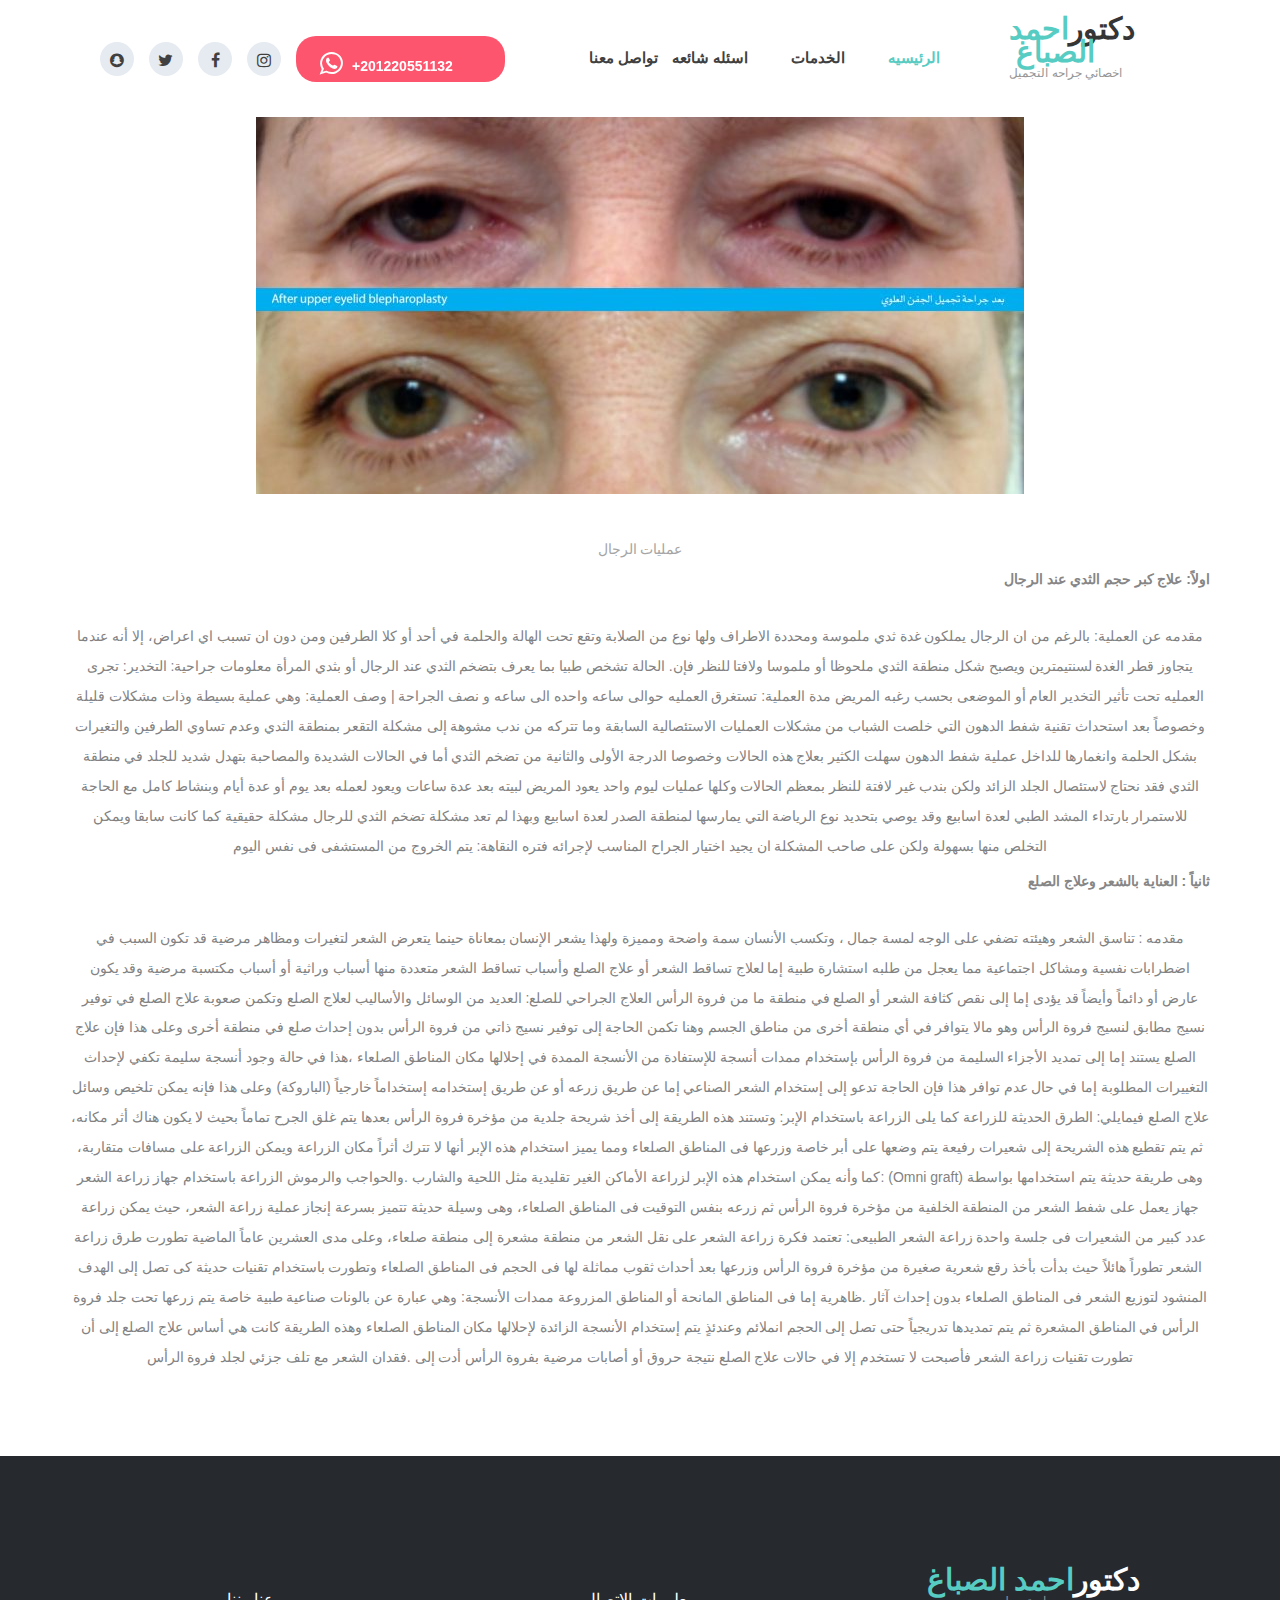
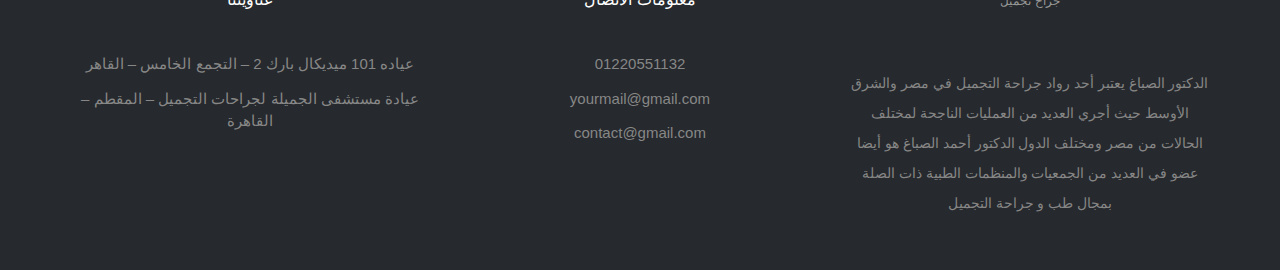
<file: four.html>
<!DOCTYPE html>
<html lang="en">
<head>
<title>الخدمات</title>
<meta charset="utf-8">
<meta http-equiv="X-UA-Compatible" content="IE=edge">
<meta name="description" content="Dr PRO template project">
<meta name="viewport" content="width=device-width, initial-scale=1">
<link rel="stylesheet" type="text/css" href="styles/bootstrap-4.1.2/bootstrap.min.css">
<link href="plugins/font-awesome-4.7.0/css/font-awesome.min.css" rel="stylesheet" type="text/css">
<link rel="stylesheet" type="text/css" href="plugins/OwlCarousel2-2.2.1/owl.carousel.css">
<link rel="stylesheet" type="text/css" href="plugins/OwlCarousel2-2.2.1/owl.theme.default.css">
<link rel="stylesheet" type="text/css" href="plugins/OwlCarousel2-2.2.1/animate.css">
<link rel="stylesheet" type="text/css" href="plugins/image-comparison-slider-master/style.css">
<link rel="stylesheet" type="text/css" href="styles/services.css">
<link rel="stylesheet" type="text/css" href="styles/services_responsive.css">
<link rel="stylesheet" type="text/css" href="styles/main_styles.css">
<link rel="stylesheet" type="text/css" href="styles/responsive.css">
<link rel="stylesheet" type="text/css" href="styles/blog.css">
<link rel="stylesheet" type="text/css" href="styles/blog_responsive.css">
</head>
<body>
    <div class="super_container">
	
        <!-- Header -->
    
        <header class="header trans_400">
            <div class="header_content d-flex flex-row align-items-center jusity-content-start trans_400">
    
                <!-- Logo -->
                <div class="logo">
                    <a href="#">
                        <div>دكتور<span>احمد الصباغ</span></div>
                        <div>اخصائي جراحه التجميل</div>
                    </a>
                </div>
    
                <!-- Main Navigation -->
                <nav class="main_nav">
                    <ul class="d-flex flex-row align-items-center justify-content-start nv">
                        <li class="active"><a href="index.html">الرئيسيه</a></li>
                        <li><a href="services.html">الخدمات</a></li>
                        <li><a href="about.html"> اسئله شائعه</a></li>
                        <!-- <li><a href="blog.html">الاخبار</a></li> -->
                        <li><a href="contact.html">تواصل معنا</a></li>
                    </ul>
                </nav>
                <div class="header_extra d-flex flex-row align-items-center justify-content-end ml-auto">
                    
                    <!-- Work Hourse -->
                
    
                    <!-- Header Phone -->
                    <div class="header_phone">Mo - Sat: 8:00am - 9:00pm</div>
    
                    <!-- Appointment Button -->
                    <div class="button button_1 header_button"><a href="#">201220551132+<i class="fa fa-whatsapp wats" aria-hidden="true"></i></a></div>
    
                    <!-- Header Social -->
                    <div class="social header_social">
                        <ul class="d-flex flex-row align-items-center justify-content-start">
                            <li><a href="#"><i class="fa fa-instagram" aria-hidden="true"></i></a></li>
                            <li><a href="#"><i class="fa fa-facebook" aria-hidden="true"></i></a></li>
                            <li><a href="#"><i class="fa fa-twitter" aria-hidden="true"></i></a></li>
                            <li><a href="#"><i class="fa fa-snapchat" aria-hidden="true"></i></a></li>
    
                        </ul>
                    </div>
    
                    <!-- Hamburger -->
                    <div class="hamburger"><i class="fa fa-bars" aria-hidden="true"></i></div>
                </div>
            </div>
        </header>
    
        <!-- Menu -->
    
        <div class="menu_overlay trans_400"></div>
        <div class="menu trans_400">
            <div class="menu_close_container"><div class="menu_close"><div></div><div></div></div></div>
            <nav class="menu_nav">
                <ul>
                    <li><a href="index.html">الرئيسيه</a></li>
                    <li class="questions"><a href="about.html"> اسئله شائعه</a></li>
                    <li><a  href="services.html">الخدمات</a></li>
                    <!-- <li><a href="blog.html">الاخبار</a></li> -->
                    <li><a href="contact.html">تواصل معنا</a></li>
                </ul>
            </nav>
            <div class="menu_extra">
                <div class="menu_link">Mo - Sat: 8:00am - 9:00pm</div>
                <div class="menu_link">+201033300494</div>
            </div>
            <div class="social menu_social">
                <ul class="d-flex flex-row align-items-center justify-content-start">
                    <li><a href="#"><i class="fa fa-instagram" aria-hidden="true"></i></a></li>
                    <li><a href="#"><i class="fa fa-facebook" aria-hidden="true"></i></a></li>
                    <li><a href="#"><i class="fa fa-twitter" aria-hidden="true"></i></a></li>
                </ul>
            </div>
        </div>


        <div class="blog">
            <div class="container">
                <div class="row">
                    <div class="col">
                        
                        
                        <div class="blog_post">
                            <div class="blog_post_image"><img src="images/four.jpeg" alt=""></div>
                            
                            <div class="blog_post_title">عمليات الرجال</div>
                            <div class="blog_post_info">
                                <ul class="d-flex flex-row align-items-center justify-content-end">
                                
                                    <li> اولاً: علاج كبر حجم الثدي عند الرجال

                                    </li>
                                </ul>
                            </div>
                            <div class="blog_post_text text-center">
                                <p> مقدمه عن العملية:
                                    بالرغم من ان الرجال يملكون غدة ثدي ملموسة ومحددة الاطراف ولها نوع من الصلابة وتقع تحت الهالة والحلمة في أحد أو كلا الطرفين ومن دون ان تسبب اي اعراض، إلا أنه عندما يتجاوز قطر الغدة لسنتيمترين ويصبح شكل منطقة الثدي ملحوظا أو ملموسا ولافتا للنظر فإن. الحالة تشخص طبيا بما يعرف بتضخم الثدي عند الرجال أو بثدي المرأة
                                    معلومات جراحية:
                                    
                                    
                                    التخدير:
                                    تجرى العمليه تحت تأثير التخدير العام أو الموضعى بحسب رغبه المريض
                                    
                                     
                                    
                                    مدة العملية:
                                    تستغرق العمليه حوالى ساعه واحده الى ساعه و نصف
                                    
                                     
                                    
                                    الجراحة | وصف العملية:
                                    وهي عملية بسيطة وذات مشكلات قليلة وخصوصاً بعد استحداث تقنية شفط الدهون التي خلصت الشباب من مشكلات العمليات الاستئصالية السابقة وما تتركه من ندب مشوهة إلى مشكلة التقعر بمنطقة الثدي وعدم تساوي الطرفين والتغيرات بشكل الحلمة وانغمارها للداخل عملية شفط الدهون سهلت الكثير بعلاج هذه الحالات وخصوصا الدرجة الأولى والثانية من تضخم الثدي أما في الحالات الشديدة والمصاحبة بتهدل شديد للجلد في منطقة الثدي فقد نحتاج لاستئصال الجلد الزائد ولكن بندب غير لافتة للنظر بمعظم الحالات وكلها عمليات ليوم واحد يعود المريض لبيته بعد عدة ساعات ويعود لعمله بعد يوم أو عدة أيام وبنشاط كامل مع الحاجة للاستمرار بارتداء المشد الطبي لعدة اسابيع وقد يوصي بتحديد نوع الرياضة التي يمارسها لمنطقة الصدر لعدة اسابيع وبهذا لم تعد مشكلة تضخم الثدي للرجال مشكلة حقيقية كما كانت سابقا ويمكن التخلص منها بسهولة ولكن على صاحب المشكلة ان يجيد اختيار الجراح المناسب لإجرائه
                                    
                                     
                                    
                                    فتره النقاهة:
                                    يتم الخروج من المستشفى فى نفس اليوم
                                 </p>
                            </div>
                        </div>
                        <div class="blog_post_info">
                            <ul class="d-flex flex-row align-items-center justify-content-end">
                            
                                <li>  ثانياً : العناية بالشعر وعلاج الصلع

                                </li>
                            </ul>
                        </div>
                        <div class="blog_post_text text-center">
                            <p> مقدمه :
                                تناسق الشعر وهيئته تضفي على الوجه لمسة جمال ، وتكسب الأنسان سمة واضحة ومميزة ولهذا يشعر الإنسان بمعاناة حينما يتعرض الشعر لتغيرات ومظاهر مرضية قد تكون السبب في اضطرابات نفسية ومشاكل اجتماعية مما يعجل من طلبه استشارة طبية إما لعلاج تساقط الشعر أو علاج الصلع وأسباب تساقط الشعر متعددة منها أسباب وراثية أو أسباب مكتسبة مرضية وقد يكون عارض أو دائماً وأيضاً قد يؤدى إما إلى نقص كثافة الشعر أو الصلع في منطقة ما من فروة الرأس
                                
                                
                                العلاج الجراحي للصلع:
                                
                                العديد من الوسائل والأساليب لعلاج الصلع وتكمن صعوبة علاج الصلع في توفير نسيج مطابق لنسيج فروة الرأس وهو مالا يتوافر في أي منطقة أخرى من مناطق الجسم وهنا تكمن الحاجة إلى توفير نسيج ذاتي من فروة الرأس بدون إحداث صلع في منطقة أخرى وعلى هذا فإن علاج الصلع يستند إما إلى تمديد الأجزاء السليمة من فروة الرأس بإستخدام ممدات أنسجة للإستفادة من الأنسجة الممدة في إحلالها مكان المناطق الصلعاء ،هذا في حالة وجود أنسجة سليمة تكفي لإحداث التغييرات المطلوبة إما في حال عدم توافر هذا فإن الحاجة تدعو إلى إستخدام الشعر الصناعي إما عن طريق زرعه أو عن طريق إستخدامه إستخداماً خارجياً (الباروكة) وعلى هذا فإنه يمكن تلخيص وسائل علاج الصلع فيمايلي:
                                
                                 
                                
                                الطرق الحديثة للزراعة كما يلى الزراعة باستخدام الإبر:
                                وتستند هذه الطريقة إلى أخذ شريحة جلدية من مؤخرة فروة الرأس بعدها يتم غلق الجرح تماماً بحيث لا يكون هناك أثر مكانه، ثم يتم تقطيع هذه الشريحة إلى شعيرات رفيعة يتم وضعها على أبر خاصة وزرعها فى المناطق الصلعاء ومما يميز استخدام هذه الإبر أنها لا تترك أثراً مكان الزراعة ويمكن الزراعة على مسافات متقاربة، كما وأنه يمكن استخدام هذه الإبر لزراعة الأماكن الغير تقليدية مثل اللحية والشارب .والحواجب والرموش
                                
                                 
                                
                                الزراعة باستخدام جهاز زراعة الشعر: (Omni graft)
                                وهى طريقة حديثة يتم استخدامها بواسطة جهاز يعمل على شفط الشعر من المنطقة الخلفية من مؤخرة فروة الرأس ثم زرعه بنفس التوقيت فى المناطق الصلعاء، وهى وسيلة حديثة تتميز بسرعة إنجاز عملية زراعة الشعر، حيث يمكن زراعة عدد كبير من الشعيرات فى جلسة واحدة
                                
                                 
                                
                                زراعة الشعر الطبيعى:
                                تعتمد فكرة زراعة الشعر على نقل الشعر من منطقة مشعرة إلى منطقة صلعاء، وعلى مدى العشرين عاماً الماضية تطورت طرق زراعة الشعر تطوراً هائلاً حيث بدأت بأخذ رقع شعرية صغيرة من مؤخرة فروة الرأس وزرعها بعد أحداث ثقوب مماثلة لها فى الحجم فى المناطق الصلعاء وتطورت باستخدام تقنيات حديثة كى تصل إلى الهدف المنشود لتوزيع الشعر فى المناطق الصلعاء بدون إحداث آثار .ظاهرية إما فى المناطق المانحة أو المناطق المزروعة
                                
                                 
                                
                                ممدات الأنسجة:
                                وهي عبارة عن بالونات صناعية طبية خاصة يتم زرعها تحت جلد فروة الرأس في المناطق المشعرة ثم يتم تمديدها تدريجياً حتى تصل إلى الحجم انملائم وعندئذٍ يتم إستخدام الأنسجة الزائدة لإحلالها مكان المناطق الصلعاء وهذه الطريقة كانت هي أساس علاج الصلع إلى أن تطورت تقنيات زراعة الشعر فأصبحت لا تستخدم إلا في حالات علاج الصلع نتيجة حروق أو أصابات مرضية بفروة الرأس أدت إلى .فقدان الشعر مع تلف جزئي لجلد فروة الرأس
                              </p>
                        </div>
                        
                
                    </div>
                </div>
            </div>
        </div>
                <footer class="footer">
                    <div class="footer_content">
                        <div class="container cn">
                            <div class="row">
            
                                <!-- Footer About -->
                                <div class="col-lg-4 footer_col">
                                    <div class="footer_about">
                                        <div class="footer_logo">
                                            <a href="#">
                                                <div>دكتور<span>احمد الصباغ</span></div>
                                                <div>جراح تجميل </div>
                                            </a>
                                        </div>
                                        <div class="footer_about_text">
                                            <p>الدكتور الصباغ يعتبر أحد رواد جراحة التجميل في مصر والشرق الأوسط
                                                حيث أجري العديد من العمليات الناجحة لمختلف الحالات من مصر ومختلف الدول
                                                
                                                الدكتور أحمد الصباغ هو أيضا عضو في العديد من الجمعيات والمنظمات الطبية
                                                ذات الصلة بمجال طب و جراحة التجميل  </p>
                                        </div>
                                    </div>
                                </div>
            
                                <!-- Footer Contact Info -->
                                <div class="col-lg-4 footer_col">
                                    <div class="footer_contact">
                                        <div class="footer_title">معلومات الاتصال</div>
                                        <ul class="contact_list">
                                            <li>01220551132</li>
                                            <li>yourmail@gmail.com</li>
                                            <li>contact@gmail.com</li>
                                        </ul>
                                    </div>
                                </div>
            
                                
                            <div class="col-lg-4 footer_col">
                                    <div class="footer_contact">
                                        <div class="footer_title">عناويننا </div>
                                        <ul class="contact_list">
                                            <li>عياده 101 ميديكال بارك 2 – التجمع الخامس – القاهر</li>
                                            <li>عيادة مستشفى الجميلة لجراحات التجميل – المقطم – القاهرة</li>
                                            
                                        </ul>
                                    </div>
                                </div>
                        </div>
                    </div>
                    <div class="footer_bar">
                        
                </footer>
</file>
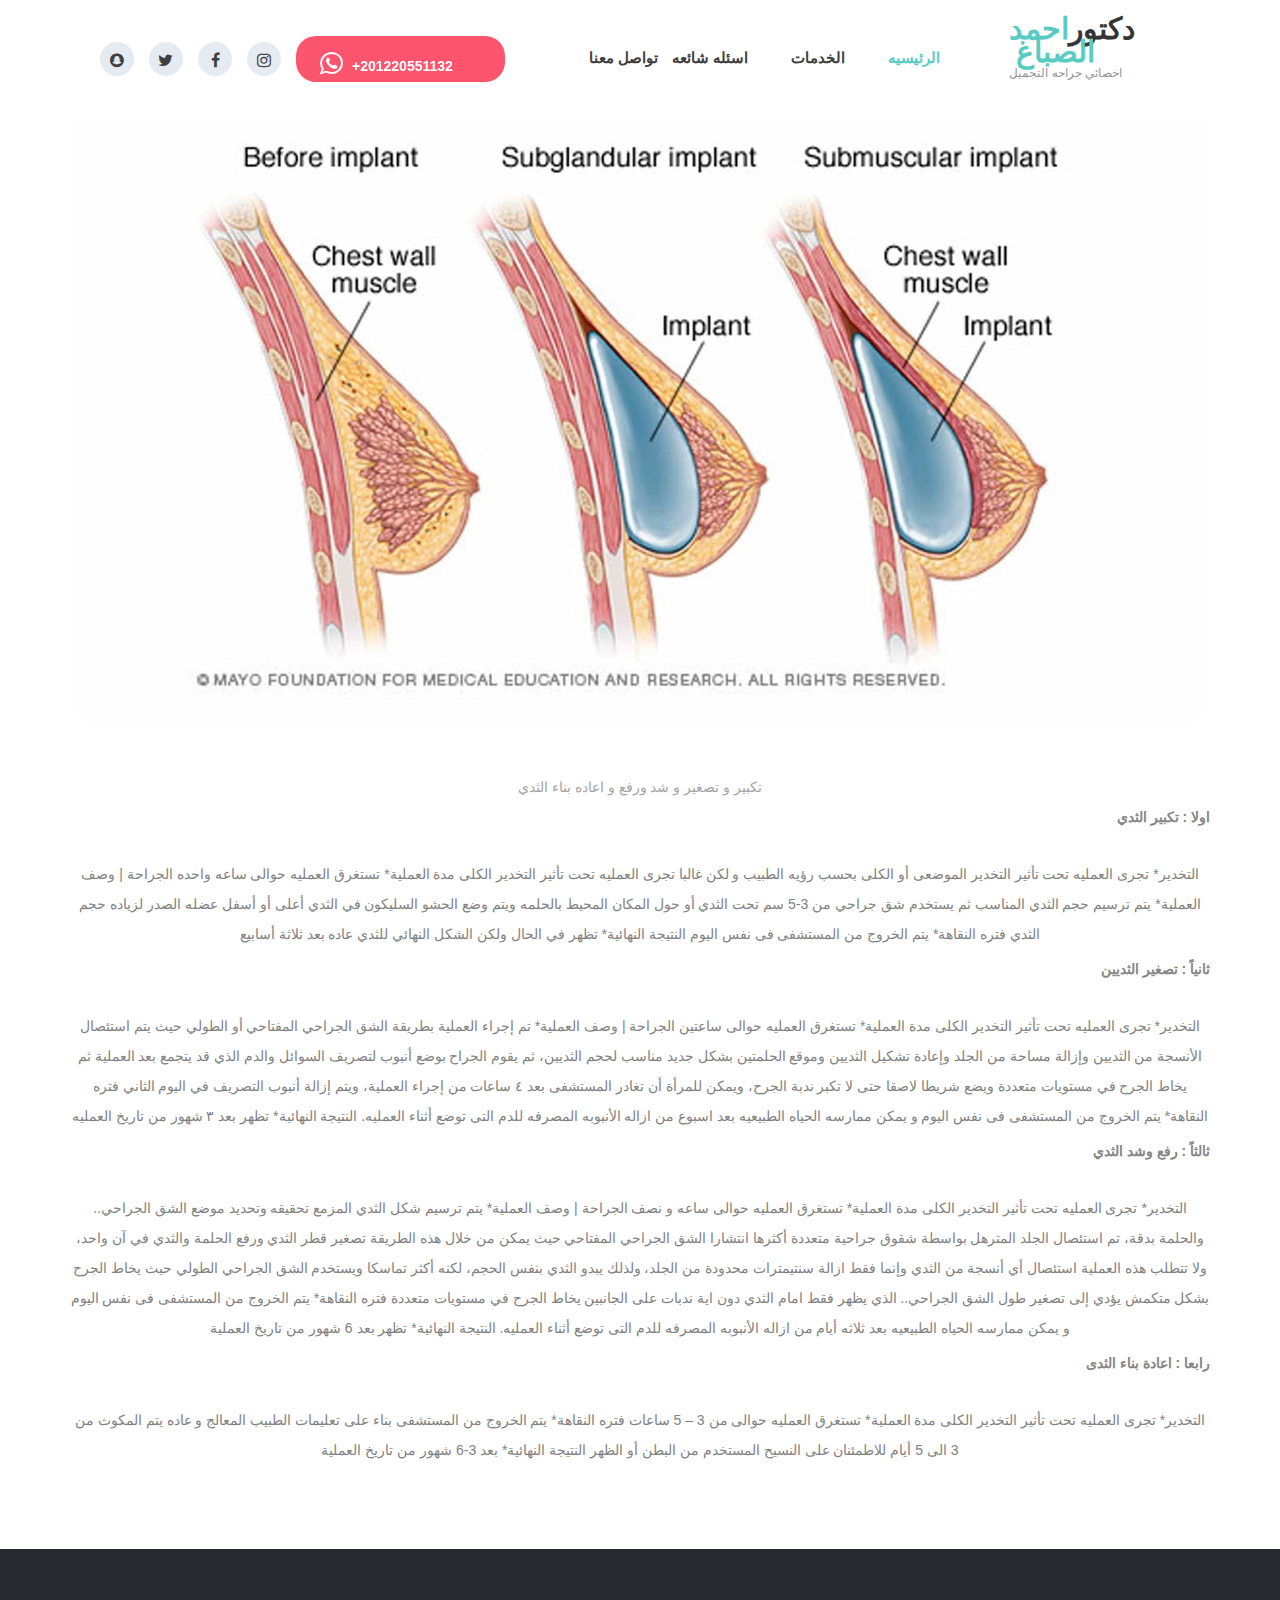
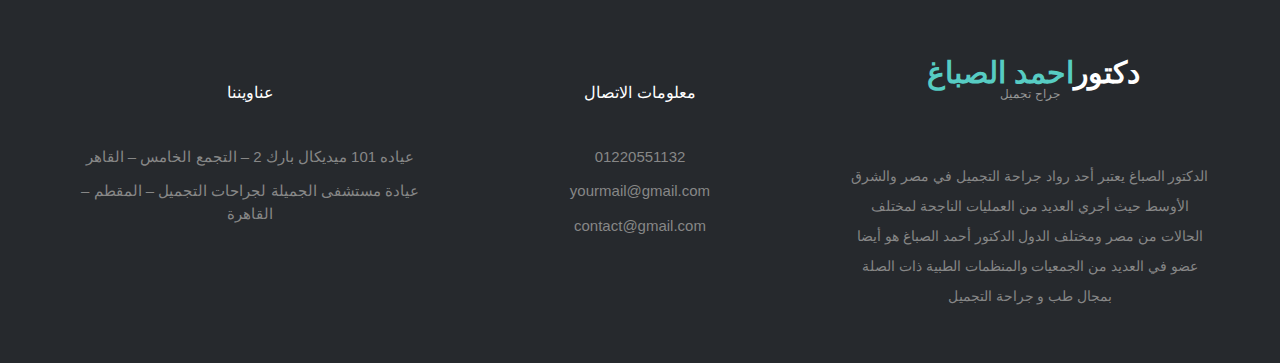
<file: one.html>
<!DOCTYPE html>
<html lang="en">
<head>
<title>الخدمات</title>
<meta charset="utf-8">
<meta http-equiv="X-UA-Compatible" content="IE=edge">
<meta name="description" content="Dr PRO template project">
<meta name="viewport" content="width=device-width, initial-scale=1">
<link rel="stylesheet" type="text/css" href="styles/bootstrap-4.1.2/bootstrap.min.css">
<link href="plugins/font-awesome-4.7.0/css/font-awesome.min.css" rel="stylesheet" type="text/css">
<link rel="stylesheet" type="text/css" href="plugins/OwlCarousel2-2.2.1/owl.carousel.css">
<link rel="stylesheet" type="text/css" href="plugins/OwlCarousel2-2.2.1/owl.theme.default.css">
<link rel="stylesheet" type="text/css" href="plugins/OwlCarousel2-2.2.1/animate.css">
<link rel="stylesheet" type="text/css" href="plugins/image-comparison-slider-master/style.css">
<link rel="stylesheet" type="text/css" href="styles/services.css">
<link rel="stylesheet" type="text/css" href="styles/services_responsive.css">
<link rel="stylesheet" type="text/css" href="styles/main_styles.css">
<link rel="stylesheet" type="text/css" href="styles/responsive.css">
<link rel="stylesheet" type="text/css" href="styles/blog.css">
<link rel="stylesheet" type="text/css" href="styles/blog_responsive.css">
</head>
<body>
    <div class="super_container">
	
        <!-- Header -->
    
        <header class="header trans_400">
            <div class="header_content d-flex flex-row align-items-center jusity-content-start trans_400">
    
                <!-- Logo -->
                <div class="logo">
                    <a href="#">
                        <div>دكتور<span>احمد الصباغ</span></div>
                        <div>اخصائي جراحه التجميل</div>
                    </a>
                </div>
    
                <!-- Main Navigation -->
                <nav class="main_nav">
                    <ul class="d-flex flex-row align-items-center justify-content-start nv">
                        <li class="active"><a href="index.html">الرئيسيه</a></li>
                        <li><a href="services.html">الخدمات</a></li>
                        <li><a href="about.html"> اسئله شائعه</a></li>
                        <!-- <li><a href="blog.html">الاخبار</a></li> -->
                        <li><a href="contact.html">تواصل معنا</a></li>
                    </ul>
                </nav>
                <div class="header_extra d-flex flex-row align-items-center justify-content-end ml-auto">
                    
                    <!-- Work Hourse -->
                
    
                    <!-- Header Phone -->
                    <div class="header_phone">Mo - Sat: 8:00am - 9:00pm</div>
    
                    <!-- Appointment Button -->
                    <div class="button button_1 header_button"><a href="#">201220551132+<i class="fa fa-whatsapp wats" aria-hidden="true"></i></a></div>
    
                    <!-- Header Social -->
                    <div class="social header_social">
                        <ul class="d-flex flex-row align-items-center justify-content-start">
                            <li><a href="#"><i class="fa fa-instagram" aria-hidden="true"></i></a></li>
                            <li><a href="#"><i class="fa fa-facebook" aria-hidden="true"></i></a></li>
                            <li><a href="#"><i class="fa fa-twitter" aria-hidden="true"></i></a></li>
                            <li><a href="#"><i class="fa fa-snapchat" aria-hidden="true"></i></a></li>
    
                        </ul>
                    </div>
    
                    <!-- Hamburger -->
                    <div class="hamburger"><i class="fa fa-bars" aria-hidden="true"></i></div>
                </div>
            </div>
        </header>
    
        <!-- Menu -->
    
        <div class="menu_overlay trans_400"></div>
        <div class="menu trans_400">
            <div class="menu_close_container"><div class="menu_close"><div></div><div></div></div></div>
            <nav class="menu_nav">
                <ul>
                    <li><a href="index.html">الرئيسيه</a></li>
                    <li class="questions"><a href="about.html"> اسئله شائعه</a></li>
                    <li><a  href="services.html">الخدمات</a></li>
                    <!-- <li><a href="blog.html">الاخبار</a></li> -->
                    <li><a href="contact.html">تواصل معنا</a></li>
                </ul>
            </nav>
            <div class="menu_extra">
                <div class="menu_link">Mo - Sat: 8:00am - 9:00pm</div>
                <div class="menu_link">+201033300494</div>
            </div>
            <div class="social menu_social">
                <ul class="d-flex flex-row align-items-center justify-content-start">
                    <li><a href="#"><i class="fa fa-instagram" aria-hidden="true"></i></a></li>
                    <li><a href="#"><i class="fa fa-facebook" aria-hidden="true"></i></a></li>
                    <li><a href="#"><i class="fa fa-twitter" aria-hidden="true"></i></a></li>
                </ul>
            </div>
        </div>


        <div class="blog">
            <div class="container">
                <div class="row">
                    <div class="col">
                        
                        
                        <div class="blog_post">
                            <div class="blog_post_image"><img src="images/one.jpg" alt=""></div>
                            
                            <div class="blog_post_title">تكبير و تصغير و شد ورفع و اعاده بناء الثدي</div>
                            <div class="blog_post_info">
                                <ul class="d-flex flex-row align-items-center justify-content-end">
                                
                                    <li>اولا : تكبير الثدي</li>
                                </ul>
                            </div>
                            <div class="blog_post_text text-center">
                                <p>التخدير*
                                    تجرى العمليه تحت تأثير التخدير الموضعى أو الكلى بحسب رؤيه الطبيب و لكن غالبا تجرى العمليه تحت تأثير التخدير الكلى
                                     مدة العملية*
                                    تستغرق العمليه حوالى ساعه واحده
                                     الجراحة | وصف العملية*
                                    يتم ترسيم حجم الثدي المناسب ثم يستخدم شق جراحي من 3-5 سم تحت الثدي أو حول المكان المحيط بالحلمه ويتم وضع الحشو السليكون في الثدي أعلى أو أسفل عضله الصدر لزياده حجم الثدي
                                     فتره النقاهة*
                                    يتم الخروج من المستشفى فى نفس اليوم
                                     النتيجة النهائية*
                                    تظهر في الحال ولكن الشكل النهائي للثدي عاده بعد ثلاثة أسابيع</p>
                            </div>
                        </div>
                        <div class="blog_post_info">
                            <ul class="d-flex flex-row align-items-center justify-content-end">
                            
                                <li>  ثانياً : تصغير الثديين</li>
                            </ul>
                        </div>
                        <div class="blog_post_text text-center">
                            <p>        التخدير*
                                تجرى العمليه تحت تأثير التخدير الكلى
                                 مدة العملية*
                                تستغرق العمليه حوالى ساعتين
                                 الجراحة | وصف العملية*
                                تم إجراء العملية بطريقة الشق الجراحي المفتاحي أو الطولي حيث يتم استئصال الأنسجة من الثديين وإزالة مساحة من الجلد وإعادة تشكيل الثديين وموقع الحلمتين بشكل جديد مناسب لحجم الثديين، ثم يقوم الجراح بوضع أنبوب لتصريف السوائل والدم الذي قد يتجمع بعد العملية ثم يخاط الجرح في مستويات متعددة ويضع شريطا لاصقا حتى لا تكبر ندبة الجرح، ويمكن للمرأة أن تغادر المستشفى بعد ٤ ساعات من إجراء العملية، ويتم إزالة أنبوب التصريف في اليوم الثاني
                                 فتره النقاهة*
                                يتم الخروج من المستشفى فى نفس اليوم و يمكن ممارسه الحياه الطبيعيه بعد اسبوع من ازاله الأنبوبه المصرفه للدم التى توضع أثناء العمليه.
                                 النتيجة النهائية*
                                تظهر بعد ٣ شهور من تاريخ العمليه </p>
                        </div>
                        <div class="blog_post_info">
                            <ul class="d-flex flex-row align-items-center justify-content-end">
                            
                                <li> ثالثاً : رفع وشد الثدي   </li>
                            </ul>
                        </div>
                        <div class="blog_post_text text-center">
                            <p>   التخدير*
                                تجرى العمليه تحت تأثير التخدير الكلى
                                 مدة العملية*
                                تستغرق العمليه حوالى ساعه و نصف
                                 الجراحة | وصف العملية*
                                يتم ترسيم شكل الثدي المزمع تحقيقه وتحديد موضع الشق الجراحي.. والحلمة بدقة، تم استئصال الجلد المترهل بواسطة شقوق جراحية متعددة أكثرها انتشارا الشق الجراحي المفتاحي حيث يمكن من خلال هذه الطريقة تصغير قطر الثدي ورفع الحلمة والثدي في آن واحد، ولا تتطلب هذه العملية استئصال أي أنسجة من الثدي وإنما فقط ازالة سنتيمترات محدودة من الجلد، ولذلك يبدو الثدي بنفس الحجم، لكنه أكثر تماسكا ويستخدم الشق الجراحي الطولي حيث يخاط الجرح بشكل متكمش يؤدي إلى تصغير طول الشق الجراحي.. الذي يظهر فقط امام الثدي دون اية ندبات على الجانبين يخاط الجرح في مستويات متعددة
                                
                                 فتره النقاهة*
                                يتم الخروج من المستشفى فى نفس اليوم و يمكن ممارسه الحياه الطبيعيه بعد ثلاثه أيام من ازاله الأنبوبه المصرفه للدم التى توضع أثناء العمليه.
                                
                                 النتيجة النهائية*
                                تظهر بعد 6 شهور من تاريخ العملية     </p>
                        </div>
                        
                        <div class="blog_post_info">
                            <ul class="d-flex flex-row align-items-center justify-content-end">
                            
                                <li>  رابعا : اعادة بناء الثدى  </li>
                            </ul>
                        </div>
                        <div class="blog_post_text text-center">
                            <p>    التخدير*
                                تجرى العمليه تحت تأثير التخدير الكلى
                                 مدة العملية*
                                تستغرق العمليه حوالى من 3 – 5 ساعات
                                 فتره النقاهة*
                                يتم الخروج من المستشفى بناء على تعليمات الطبيب المعالج و عاده يتم المكوث من 3 الى 5 أيام للاطمئنان على النسيح المستخدم من البطن أو الظهر
                                 النتيجة النهائية*
                                بعد 3-6 شهور من تاريخ العملية     </p>
                        </div>
                    
                   
                
                    </div>
                </div>
            </div>
        </div>
                <footer class="footer">
                    <div class="footer_content">
                        <div class="container cn">
                            <div class="row">
            
                                <!-- Footer About -->
                                <div class="col-lg-4 footer_col">
                                    <div class="footer_about">
                                        <div class="footer_logo">
                                            <a href="#">
                                                <div>دكتور<span>احمد الصباغ</span></div>
                                                <div>جراح تجميل </div>
                                            </a>
                                        </div>
                                        <div class="footer_about_text">
                                            <p>الدكتور الصباغ يعتبر أحد رواد جراحة التجميل في مصر والشرق الأوسط
                                                حيث أجري العديد من العمليات الناجحة لمختلف الحالات من مصر ومختلف الدول
                                                
                                                الدكتور أحمد الصباغ هو أيضا عضو في العديد من الجمعيات والمنظمات الطبية
                                                ذات الصلة بمجال طب و جراحة التجميل  </p>
                                        </div>
                                    </div>
                                </div>
            
                                <!-- Footer Contact Info -->
                                <div class="col-lg-4 footer_col">
                                    <div class="footer_contact">
                                        <div class="footer_title">معلومات الاتصال</div>
                                        <ul class="contact_list">
                                            <li>01220551132</li>
                                            <li>yourmail@gmail.com</li>
                                            <li>contact@gmail.com</li>
                                        </ul>
                                    </div>
                                </div>
            
                                
                            <div class="col-lg-4 footer_col">
                                    <div class="footer_contact">
                                        <div class="footer_title">عناويننا </div>
                                        <ul class="contact_list">
                                            <li>عياده 101 ميديكال بارك 2 – التجمع الخامس – القاهر</li>
                                            <li>عيادة مستشفى الجميلة لجراحات التجميل – المقطم – القاهرة</li>
                                            
                                        </ul>
                                    </div>
                                </div>
                        </div>
                    </div>
                    <div class="footer_bar">
                        
                </footer>
</file>
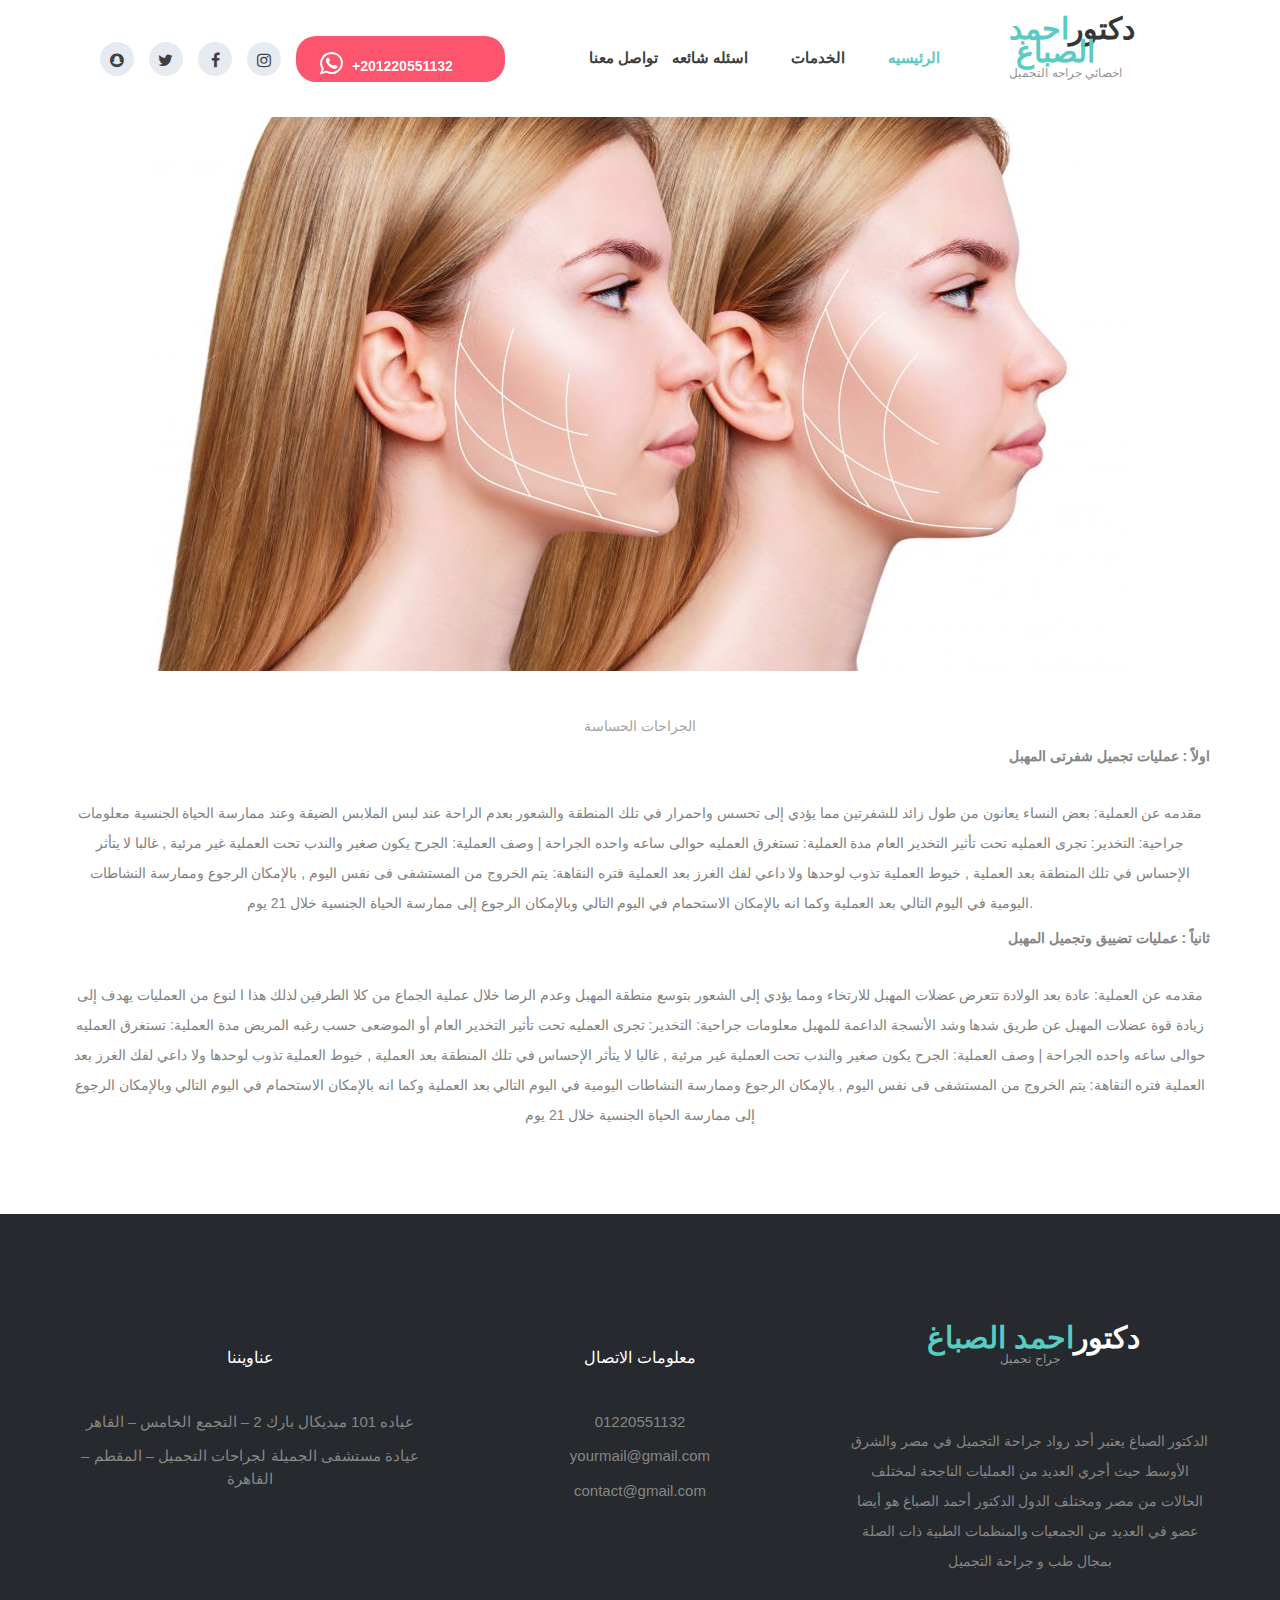
<file: six.html>
<!DOCTYPE html>
<html lang="en">
<head>
<title>الخدمات</title>
<meta charset="utf-8">
<meta http-equiv="X-UA-Compatible" content="IE=edge">
<meta name="description" content="Dr PRO template project">
<meta name="viewport" content="width=device-width, initial-scale=1">
<link rel="stylesheet" type="text/css" href="styles/bootstrap-4.1.2/bootstrap.min.css">
<link href="plugins/font-awesome-4.7.0/css/font-awesome.min.css" rel="stylesheet" type="text/css">
<link rel="stylesheet" type="text/css" href="plugins/OwlCarousel2-2.2.1/owl.carousel.css">
<link rel="stylesheet" type="text/css" href="plugins/OwlCarousel2-2.2.1/owl.theme.default.css">
<link rel="stylesheet" type="text/css" href="plugins/OwlCarousel2-2.2.1/animate.css">
<link rel="stylesheet" type="text/css" href="plugins/image-comparison-slider-master/style.css">
<link rel="stylesheet" type="text/css" href="styles/services.css">
<link rel="stylesheet" type="text/css" href="styles/services_responsive.css">
<link rel="stylesheet" type="text/css" href="styles/main_styles.css">
<link rel="stylesheet" type="text/css" href="styles/responsive.css">
<link rel="stylesheet" type="text/css" href="styles/blog.css">
<link rel="stylesheet" type="text/css" href="styles/blog_responsive.css">
</head>
<body>
    <div class="super_container">
	
        <!-- Header -->
    
        <header class="header trans_400">
            <div class="header_content d-flex flex-row align-items-center jusity-content-start trans_400">
    
                <!-- Logo -->
                <div class="logo">
                    <a href="#">
                        <div>دكتور<span>احمد الصباغ</span></div>
                        <div>اخصائي جراحه التجميل</div>
                    </a>
                </div>
    
                <!-- Main Navigation -->
                <nav class="main_nav">
                    <ul class="d-flex flex-row align-items-center justify-content-start nv">
                        <li class="active"><a href="index.html">الرئيسيه</a></li>
                        <li><a href="services.html">الخدمات</a></li>
                        <li><a href="about.html"> اسئله شائعه</a></li>
                        <!-- <li><a href="blog.html">الاخبار</a></li> -->
                        <li><a href="contact.html">تواصل معنا</a></li>
                    </ul>
                </nav>
                <div class="header_extra d-flex flex-row align-items-center justify-content-end ml-auto">
                    
                    <!-- Work Hourse -->
                
    
                    <!-- Header Phone -->
                    <div class="header_phone">Mo - Sat: 8:00am - 9:00pm</div>
    
                    <!-- Appointment Button -->
                    <div class="button button_1 header_button"><a href="#">201220551132+<i class="fa fa-whatsapp wats" aria-hidden="true"></i></a></div>
    
                    <!-- Header Social -->
                    <div class="social header_social">
                        <ul class="d-flex flex-row align-items-center justify-content-start">
                            <li><a href="#"><i class="fa fa-instagram" aria-hidden="true"></i></a></li>
                            <li><a href="#"><i class="fa fa-facebook" aria-hidden="true"></i></a></li>
                            <li><a href="#"><i class="fa fa-twitter" aria-hidden="true"></i></a></li>
                            <li><a href="#"><i class="fa fa-snapchat" aria-hidden="true"></i></a></li>
    
                        </ul>
                    </div>
    
                    <!-- Hamburger -->
                    <div class="hamburger"><i class="fa fa-bars" aria-hidden="true"></i></div>
                </div>
            </div>
        </header>
    
        <!-- Menu -->
    
        <div class="menu_overlay trans_400"></div>
        <div class="menu trans_400">
            <div class="menu_close_container"><div class="menu_close"><div></div><div></div></div></div>
            <nav class="menu_nav">
                <ul>
                    <li><a href="index.html">الرئيسيه</a></li>
                    <li class="questions"><a href="about.html"> اسئله شائعه</a></li>
                    <li><a  href="services.html">الخدمات</a></li>
                    <!-- <li><a href="blog.html">الاخبار</a></li> -->
                    <li><a href="contact.html">تواصل معنا</a></li>
                </ul>
            </nav>
            <div class="menu_extra">
                <div class="menu_link">Mo - Sat: 8:00am - 9:00pm</div>
                <div class="menu_link">+201033300494</div>
            </div>
            <div class="social menu_social">
                <ul class="d-flex flex-row align-items-center justify-content-start">
                    <li><a href="#"><i class="fa fa-instagram" aria-hidden="true"></i></a></li>
                    <li><a href="#"><i class="fa fa-facebook" aria-hidden="true"></i></a></li>
                    <li><a href="#"><i class="fa fa-twitter" aria-hidden="true"></i></a></li>
                </ul>
            </div>
        </div>


        <div class="blog">
            <div class="container">
                <div class="row">
                    <div class="col">
                        
                        
                        <div class="blog_post">
                            <div class="blog_post_image"><img src="images/six.jpg" alt=""></div>
                            
                            <div class="blog_post_title">   الجراحات الحساسة

</div>
                            <div class="blog_post_info">
                                <ul class="d-flex flex-row align-items-center justify-content-end">
                                
                                    <li>اولاً : عمليات تجميل شفرتى المهبل
                                    </li>
                                </ul>
                            </div>
                            <div class="blog_post_text text-center">
                                <p> 

                                    مقدمه عن العملية:
                                    بعض النساء يعانون من طول زائد للشفرتين مما يؤدي إلى تحسس واحمرار في تلك المنطقة والشعور بعدم الراحة عند لبس الملابس الضيقة وعند ممارسة الحياة الجنسية
                                    معلومات جراحية:
                                    
                                    
                                    التخدير:
                                    تجرى العمليه تحت تأثير التخدير العام
                                    
                                     
                                    
                                    مدة العملية:
                                    تستغرق العمليه حوالى ساعه واحده
                                    
                                     
                                    
                                    الجراحة | وصف العملية:
                                    الجرح يكون صغير والندب تحت العملية غير مرئية , غالبا لا يتأثر الإحساس في تلك المنطقة بعد العملية , خيوط العملية تذوب لوحدها ولا داعي لفك الغرز بعد العملية
                                    
                                     
                                    
                                    فتره النقاهة:
                                    يتم الخروج من المستشفى فى نفس اليوم , بالإمكان الرجوع وممارسة النشاطات اليومية في اليوم التالي بعد العملية وكما انه بالإمكان الاستحمام في اليوم التالي وبالإمكان الرجوع إلى ممارسة الحياة الجنسية خلال 21 يوم.
                                    
                                     
                                 </p>
                            </div>
                        </div>
                        <div class="blog_post_info">
                            <ul class="d-flex flex-row align-items-center justify-content-end">
                            
                                <li>  
                                    ثانياً : عمليات تضييق وتجميل المهبل

                                </li>
                            </ul>
                        </div>
                        <div class="blog_post_text text-center">
                            <p> 
                                مقدمه عن العملية:
عادة بعد الولادة تتعرض عضلات المهبل للارتخاء ومما يؤدي إلى الشعور بتوسع منطقة المهبل وعدم الرضا خلال عملية الجماع من كلا الطرفين لذلك هذا ا لنوع من العمليات يهدف إلى زيادة قوة عضلات المهبل عن طريق شدها وشد الأنسجة الداعمة للمهبل


معلومات جراحية:


التخدير:
تجرى العمليه تحت تأثير التخدير العام أو الموضعى حسب رغبه المريض

 

مدة العملية:
تستغرق العمليه حوالى ساعه واحده

 

الجراحة | وصف العملية:
الجرح يكون صغير والندب تحت العملية غير مرئية , غالبا لا يتأثر الإحساس في تلك المنطقة بعد العملية , خيوط العملية تذوب لوحدها ولا داعي لفك الغرز بعد العملية

 

فتره النقاهة:
يتم الخروج من المستشفى فى نفس اليوم , بالإمكان الرجوع وممارسة النشاطات اليومية في اليوم التالي بعد العملية وكما انه بالإمكان الاستحمام في اليوم التالي وبالإمكان الرجوع إلى ممارسة الحياة الجنسية خلال 21 يوم
                            </p>
                        </div>
                        
                
                    </div>
                </div>
            </div>
        </div>
                <footer class="footer">
                    <div class="footer_content">
                        <div class="container cn">
                            <div class="row">
            
                                <!-- Footer About -->
                                <div class="col-lg-4 footer_col">
                                    <div class="footer_about">
                                        <div class="footer_logo">
                                            <a href="#">
                                                <div>دكتور<span>احمد الصباغ</span></div>
                                                <div>جراح تجميل </div>
                                            </a>
                                        </div>
                                        <div class="footer_about_text">
                                            <p>الدكتور الصباغ يعتبر أحد رواد جراحة التجميل في مصر والشرق الأوسط
                                                حيث أجري العديد من العمليات الناجحة لمختلف الحالات من مصر ومختلف الدول
                                                
                                                الدكتور أحمد الصباغ هو أيضا عضو في العديد من الجمعيات والمنظمات الطبية
                                                ذات الصلة بمجال طب و جراحة التجميل  </p>
                                        </div>
                                    </div>
                                </div>
            
                                <!-- Footer Contact Info -->
                                <div class="col-lg-4 footer_col">
                                    <div class="footer_contact">
                                        <div class="footer_title">معلومات الاتصال</div>
                                        <ul class="contact_list">
                                            <li>01220551132</li>
                                            <li>yourmail@gmail.com</li>
                                            <li>contact@gmail.com</li>
                                        </ul>
                                    </div>
                                </div>
            
                                
                            <div class="col-lg-4 footer_col">
                                    <div class="footer_contact">
                                        <div class="footer_title">عناويننا </div>
                                        <ul class="contact_list">
                                            <li>عياده 101 ميديكال بارك 2 – التجمع الخامس – القاهر</li>
                                            <li>عيادة مستشفى الجميلة لجراحات التجميل – المقطم – القاهرة</li>
                                            
                                        </ul>
                                    </div>
                                </div>
                        </div>
                    </div>
                    <div class="footer_bar">
                        
                </footer>
</file>
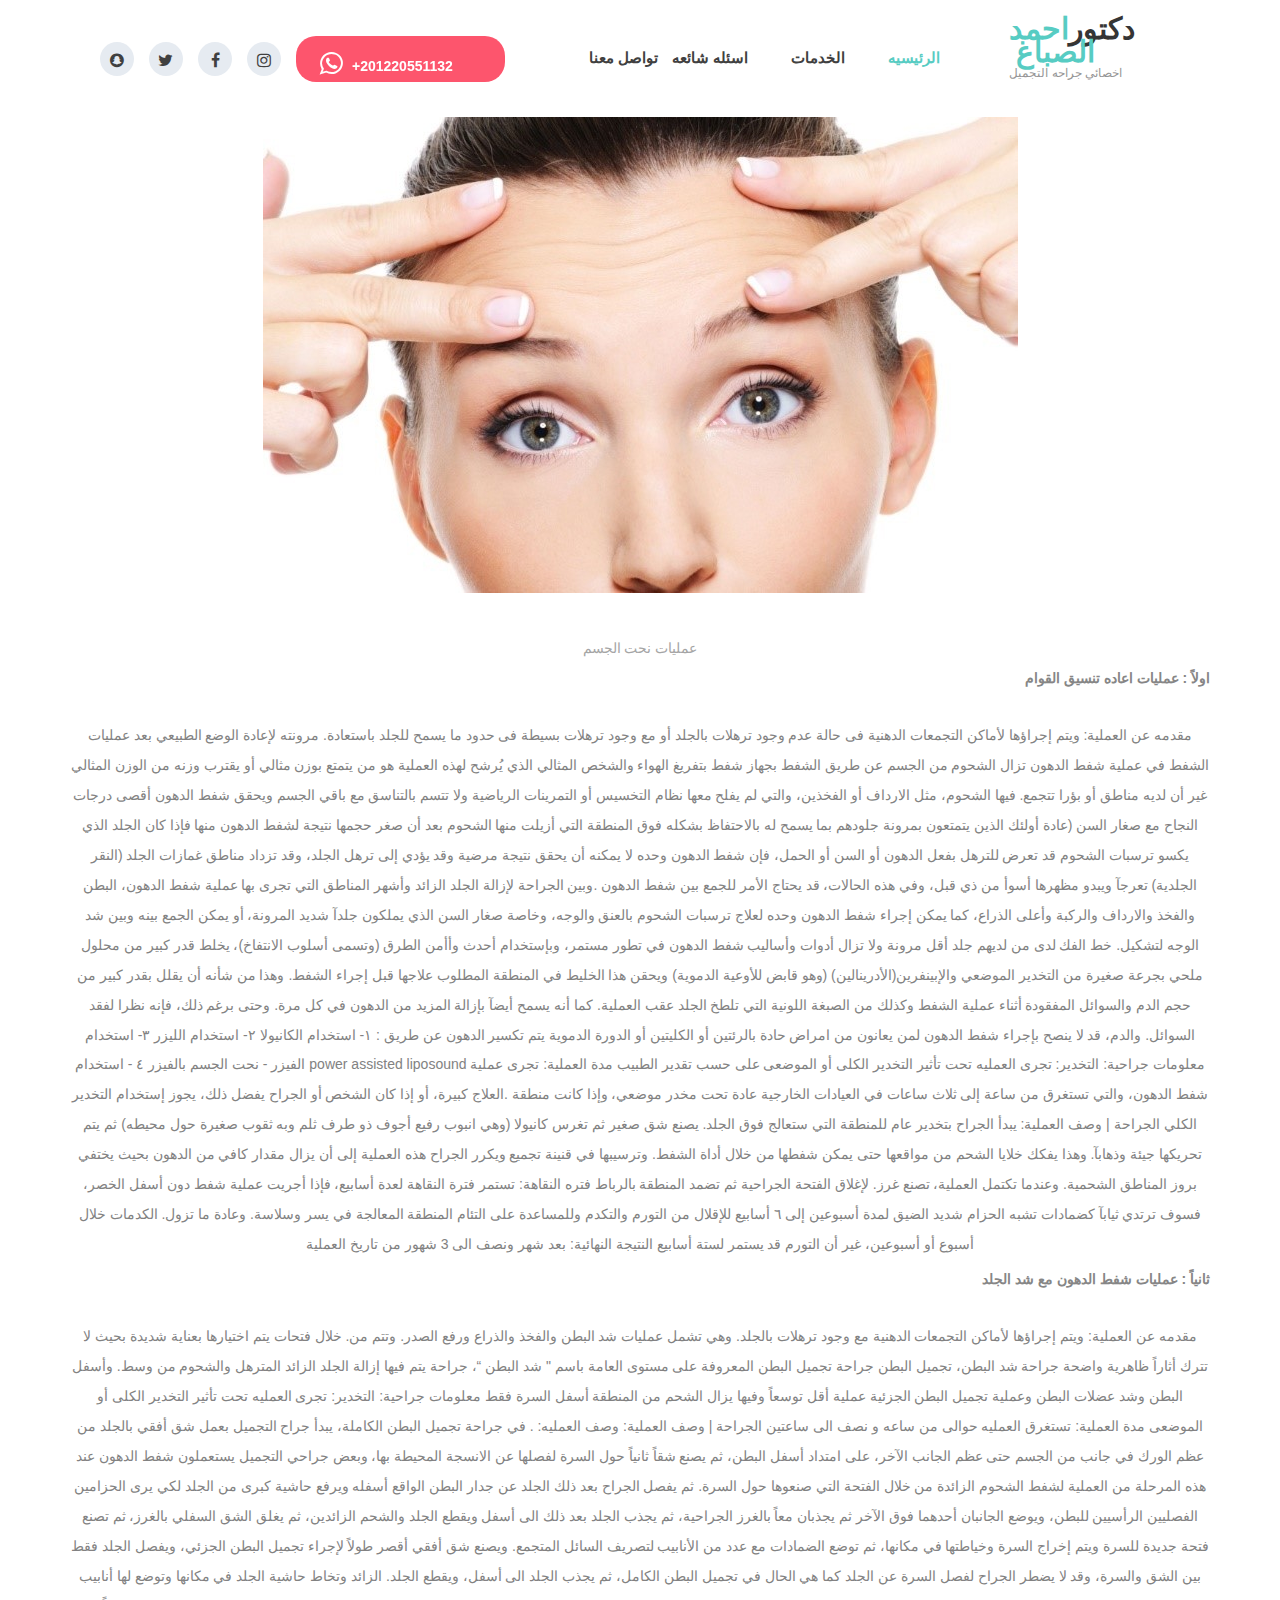
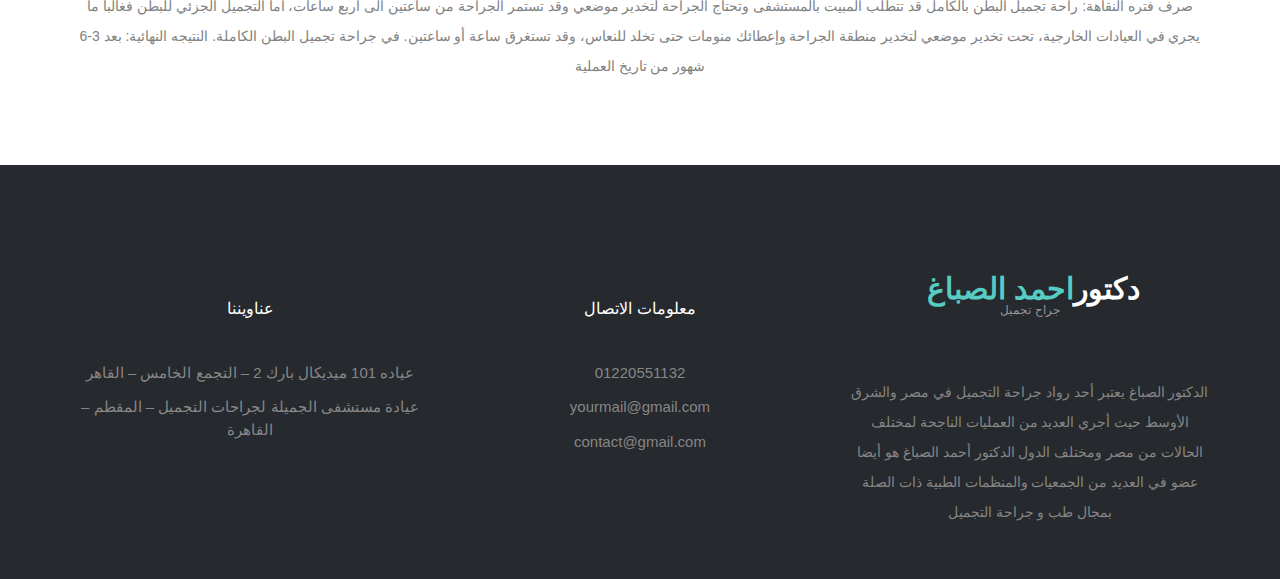
<file: three.html>
<!DOCTYPE html>
<html lang="en">
<head>
<title>الخدمات</title>
<meta charset="utf-8">
<meta http-equiv="X-UA-Compatible" content="IE=edge">
<meta name="description" content="Dr PRO template project">
<meta name="viewport" content="width=device-width, initial-scale=1">
<link rel="stylesheet" type="text/css" href="styles/bootstrap-4.1.2/bootstrap.min.css">
<link href="plugins/font-awesome-4.7.0/css/font-awesome.min.css" rel="stylesheet" type="text/css">
<link rel="stylesheet" type="text/css" href="plugins/OwlCarousel2-2.2.1/owl.carousel.css">
<link rel="stylesheet" type="text/css" href="plugins/OwlCarousel2-2.2.1/owl.theme.default.css">
<link rel="stylesheet" type="text/css" href="plugins/OwlCarousel2-2.2.1/animate.css">
<link rel="stylesheet" type="text/css" href="plugins/image-comparison-slider-master/style.css">
<link rel="stylesheet" type="text/css" href="styles/services.css">
<link rel="stylesheet" type="text/css" href="styles/services_responsive.css">
<link rel="stylesheet" type="text/css" href="styles/main_styles.css">
<link rel="stylesheet" type="text/css" href="styles/responsive.css">
<link rel="stylesheet" type="text/css" href="styles/blog.css">
<link rel="stylesheet" type="text/css" href="styles/blog_responsive.css">
</head>
<body>
    <div class="super_container">
	
        <!-- Header -->
    
        <header class="header trans_400">
            <div class="header_content d-flex flex-row align-items-center jusity-content-start trans_400">
    
                <!-- Logo -->
                <div class="logo">
                    <a href="#">
                        <div>دكتور<span>احمد الصباغ</span></div>
                        <div>اخصائي جراحه التجميل</div>
                    </a>
                </div>
    
                <!-- Main Navigation -->
                <nav class="main_nav">
                    <ul class="d-flex flex-row align-items-center justify-content-start nv">
                        <li class="active"><a href="index.html">الرئيسيه</a></li>
                        <li><a href="services.html">الخدمات</a></li>
                        <li><a href="about.html"> اسئله شائعه</a></li>
                        <!-- <li><a href="blog.html">الاخبار</a></li> -->
                        <li><a href="contact.html">تواصل معنا</a></li>
                    </ul>
                </nav>
                <div class="header_extra d-flex flex-row align-items-center justify-content-end ml-auto">
                    
                    <!-- Work Hourse -->
                
    
                    <!-- Header Phone -->
                    <div class="header_phone">Mo - Sat: 8:00am - 9:00pm</div>
    
                    <!-- Appointment Button -->
                    <div class="button button_1 header_button"><a href="#">201220551132+<i class="fa fa-whatsapp wats" aria-hidden="true"></i></a></div>
    
                    <!-- Header Social -->
                    <div class="social header_social">
                        <ul class="d-flex flex-row align-items-center justify-content-start">
                            <li><a href="#"><i class="fa fa-instagram" aria-hidden="true"></i></a></li>
                            <li><a href="#"><i class="fa fa-facebook" aria-hidden="true"></i></a></li>
                            <li><a href="#"><i class="fa fa-twitter" aria-hidden="true"></i></a></li>
                            <li><a href="#"><i class="fa fa-snapchat" aria-hidden="true"></i></a></li>
    
                        </ul>
                    </div>
    
                    <!-- Hamburger -->
                    <div class="hamburger"><i class="fa fa-bars" aria-hidden="true"></i></div>
                </div>
            </div>
        </header>
    
        <!-- Menu -->
    
        <div class="menu_overlay trans_400"></div>
        <div class="menu trans_400">
            <div class="menu_close_container"><div class="menu_close"><div></div><div></div></div></div>
            <nav class="menu_nav">
                <ul>
                    <li><a href="index.html">الرئيسيه</a></li>
                    <li class="questions"><a href="about.html"> اسئله شائعه</a></li>
                    <li><a  href="services.html">الخدمات</a></li>
                    <!-- <li><a href="blog.html">الاخبار</a></li> -->
                    <li><a href="contact.html">تواصل معنا</a></li>
                </ul>
            </nav>
            <div class="menu_extra">
                <div class="menu_link">Mo - Sat: 8:00am - 9:00pm</div>
                <div class="menu_link">+201033300494</div>
            </div>
            <div class="social menu_social">
                <ul class="d-flex flex-row align-items-center justify-content-start">
                    <li><a href="#"><i class="fa fa-instagram" aria-hidden="true"></i></a></li>
                    <li><a href="#"><i class="fa fa-facebook" aria-hidden="true"></i></a></li>
                    <li><a href="#"><i class="fa fa-twitter" aria-hidden="true"></i></a></li>
                </ul>
            </div>
        </div>


        <div class="blog">
            <div class="container">
                <div class="row">
                    <div class="col">
                        
                        
                        <div class="blog_post">
                            <div class="blog_post_image"><img src="images/three.jpg" alt=""></div>
                            
                            <div class="blog_post_title">عمليات نحت الجسم</div>
                            <div class="blog_post_info">
                                <ul class="d-flex flex-row align-items-center justify-content-end">
                                
                                    <li>اولاً : عمليات اعاده تنسيق القوام
                                    </li>
                                </ul>
                            </div>
                            <div class="blog_post_text text-center">
                                <p> مقدمه عن العملية:
                                    ويتم إجراؤها لأماكن التجمعات الدهنية فى حالة عدم وجود ترهلات بالجلد أو مع وجود ترهلات بسيطة فى حدود ما يسمح للجلد باستعادة. مرونته لإعادة الوضع الطبيعي بعد عمليات الشفط
                                    
                                    في عملية شفط الدهون تزال الشحوم من الجسم عن طريق الشفط بجهاز شفط بتفريغ الهواء
                                    
                                    والشخص المثالي الذي يُرشح لهذه العملية هو من يتمتع بوزن مثالي أو يقترب وزنه من الوزن المثالي غير أن لديه مناطق أو بؤرا تتجمع. فيها الشحوم، مثل الارداف أو الفخذين، والتي لم يفلح معها نظام التخسيس أو التمرينات الرياضية ولا تتسم بالتناسق مع باقي الجسم
                                    
                                    ويحقق شفط الدهون أقصى درجات النجاح مع صغار السن (عادة أولئك الذين يتمتعون بمرونة جلودهم بما يسمح له بالاحتفاظ بشكله فوق المنطقة التي أزيلت منها الشحوم بعد أن صغر حجمها نتيجة لشفط الدهون منها فإذا كان الجلد الذي يكسو ترسبات الشحوم قد تعرض للترهل بفعل الدهون أو السن أو الحمل، فإن شفط الدهون وحده لا يمكنه أن يحقق نتيجة مرضية وقد يؤدي إلى ترهل الجلد، وقد تزداد مناطق غمازات الجلد (النقر الجلدية) تعرجآ ويبدو مظهرها أسوأ من ذي قبل، وفي هذه الحالات، قد يحتاج الأمر للجمع بين شفط الدهون .وبين الجراحة لإزالة الجلد الزائد
                                    
                                    وأشهر المناطق التي تجرى بها عملية شفط الدهون، البطن والفخذ والارداف والركبة وأعلى الذراع، كما يمكن إجراء شفط الدهون وحده لعلاج ترسبات الشحوم بالعنق والوجه، وخاصة صغار السن الذي يملكون جلدآ شديد المرونة، أو يمكن الجمع بينه وبين شد الوجه لتشكيل. خط الفك لدى من لديهم جلد أقل مرونة
                                    
                                    ولا تزال أدوات وأساليب شفط الدهون في تطور مستمر، وبإستخدام أحدث وأأمن الطرق (وتسمى أسلوب الانتفاخ)، يخلط قدر كبير من محلول ملحي بجرعة صغيرة من التخدير الموضعي والإبينفرين(الأدرينالين) (وهو قابض للأوعية الدموية) ويحقن هذا الخليط في المنطقة المطلوب علاجها قبل إجراء الشفط. وهذا من شأنه أن يقلل بقدر كبير من حجم الدم والسوائل المفقودة أثناء عملية الشفط وكذلك من الصبغة اللونية التي تلطخ الجلد عقب العملية. كما أنه يسمح أيضآ بإزالة المزيد من الدهون في كل مرة. وحتى برغم ذلك، فإنه نظرا لفقد السوائل. والدم، قد لا ينصح بإجراء شفط الدهون لمن يعانون من امراض حادة بالرئتين أو الكليتين أو الدورة الدموية
                                    
                                    يتم تكسير الدهون عن طريق :
                                    ١- استخدام الكانيولا
                                    ٢- استخدام الليزر
                                    ٣- استخدام الفيزر - نحت الجسم بالفيزر
                                    ٤ - استخدام power assisted liposound
                                    
                                    معلومات جراحية:
                                    
                                    
                                    التخدير:
                                    تجرى العمليه تحت تأثير التخدير الكلى أو الموضعى على حسب تقدير الطبيب
                                    
                                     
                                    
                                    مدة العملية:
                                    تجرى عملية شفط الدهون، والتي تستغرق من ساعة إلى ثلاث ساعات في العيادات الخارجية عادة تحت مخدر موضعي، وإذا كانت منطقة .العلاج كبيرة، أو إذا كان الشخص أو الجراح يفضل ذلك، يجوز إستخدام التخدير الكلي
                                    
                                     
                                    
                                    الجراحة | وصف العملية:
                                    يبدأ الجراح بتخدير عام للمنطقة التي ستعالج فوق الجلد. يصنع شق صغير ثم تغرس كانيولا (وهي انبوب رفيع أجوف ذو طرف ثلم وبه ثقوب صغيرة حول محيطه) ثم يتم تحريكها جيئة وذهابآ. وهذا يفكك خلايا الشحم من مواقعها حتى يمكن شفطها من خلال أداة الشفط. وترسيبها في قنينة تجميع
                                    
                                    ويكرر الجراح هذه العملية إلى أن يزال مقدار كافي من الدهون بحيث يختفي بروز المناطق الشحمية. وعندما تكتمل العملية، تصنع غرز. لإغلاق الفتحة الجراحية ثم تضمد المنطقة بالرباط
                                    
                                     
                                    
                                    فتره النقاهة:
                                    تستمر فترة النقاهة لعدة أسابيع، فإذا أجريت عملية شفط دون أسفل الخصر، فسوف ترتدي ثيابآ كضمادات تشبه الحزام شديد الضيق لمدة أسبوعين إلى ٦ أسابيع للإقلال من التورم والتكدم وللمساعدة على التئام المنطقة المعالجة في يسر وسلاسة. وعادة ما تزول. الكدمات خلال أسبوع أو أسبوعين، غير أن التورم قد يستمر لستة أسابيع
                                    
                                     
                                    
                                    النتيجة النهائية:
                                    بعد شهر ونصف الى 3 شهور من تاريخ العملية
                                    
                                     
                                 </p>
                            </div>
                        </div>
                        <div class="blog_post_info">
                            <ul class="d-flex flex-row align-items-center justify-content-end">
                            
                                <li>  ثانياً : عمليات شفط الدهون مع شد الجلد
                                </li>
                            </ul>
                        </div>
                        <div class="blog_post_text text-center">
                            <p> 
                                مقدمه عن العملية:
ويتم إجراؤها لأماكن التجمعات الدهنية مع وجود ترهلات بالجلد. وهي تشمل عمليات شد البطن والفخذ والذراع ورفع الصدر. وتتم من. خلال فتحات يتم اختيارها بعناية شديدة بحيث لا تترك أثاراً ظاهرية واضحة



جراحة شد البطن، تجميل البطن

جراحة تجميل البطن المعروفة على مستوى العامة باسم " شد البطن “، جراحة يتم فيها إزالة الجلد الزائد المترهل والشحوم من وسط. وأسفل البطن وشد عضلات البطن

وعملية تجميل البطن الجزئية عملية أقل توسعاً وفيها يزال الشحم من المنطقة أسفل السرة فقط معلومات جراحية:


التخدير:
تجرى العمليه تحت تأثير التخدير الكلى أو الموضعى

 

مدة العملية:
تستغرق العمليه حوالى من ساعه و نصف الى ساعتين

 

الجراحة | وصف العملية:

وصف العمليه: . في جراحة تجميل البطن الكاملة، يبدأ جراح التجميل بعمل شق أفقي بالجلد من عظم الورك في جانب من الجسم حتى عظم الجانب الآخر، على امتداد أسفل البطن، ثم يصنع شقاً ثانياً حول السرة لفصلها عن الانسجة المحيطة بها، وبعض جراحي التجميل يستعملون شفط الدهون عند هذه المرحلة من العملية لشفط الشحوم الزائدة من خلال الفتحة التي صنعوها حول السرة.

ثم يفصل الجراح بعد ذلك الجلد عن جدار البطن الواقع أسفله ويرفع حاشية كبرى من الجلد لكي يرى الحزامين الفصليين الرأسيين للبطن، ويوضع الجانبان أحدهما فوق الآخر ثم يجذبان معاً بالغرز الجراحية، ثم يجذب الجلد بعد ذلك الى أسفل ويقطع الجلد والشحم الزائدين، ثم يغلق الشق السفلي بالغرز، ثم تصنع فتحة جديدة للسرة ويتم إخراج السرة وخياطتها في مكانها، ثم توضع الضمادات مع عدد من الأنابيب لتصريف السائل المتجمع. ويصنع شق أفقي أقصر طولاً لإجراء تجميل البطن الجزئي، ويفصل الجلد فقط بين الشق والسرة، وقد لا يضطر الجراح لفصل السرة عن الجلد كما هي الحال في تجميل البطن الكامل، ثم يجذب الجلد الى أسفل، ويقطع الجلد. الزائد وتخاط حاشية الجلد في مكانها وتوضع لها أنابيب صرف

 

فتره النقاهة:
راحة تجميل البطن بالكامل قد تتطلب المبيت بالمستشفى وتحتاج الجراحة لتخدير موضعي وقد تستمر الجراحة من ساعتين الى اربع ساعات، اما التجميل الجزئي للبطن فغالباً ما يجري في العيادات الخارجية، تحت تخدير موضعي لتخدير منطقة الجراحة وإعطائك منومات حتى تخلد للنعاس، وقد تستغرق ساعة أو ساعتين. في جراحة تجميل البطن الكاملة.

 

النتيجه النهائية:
بعد 3-6 شهور من تاريخ العملية


                              </p>
                        </div>
                        
                
                    </div>
                </div>
            </div>
        </div>
                <footer class="footer">
                    <div class="footer_content">
                        <div class="container cn">
                            <div class="row">
            
                                <!-- Footer About -->
                                <div class="col-lg-4 footer_col">
                                    <div class="footer_about">
                                        <div class="footer_logo">
                                            <a href="#">
                                                <div>دكتور<span>احمد الصباغ</span></div>
                                                <div>جراح تجميل </div>
                                            </a>
                                        </div>
                                        <div class="footer_about_text">
                                            <p>الدكتور الصباغ يعتبر أحد رواد جراحة التجميل في مصر والشرق الأوسط
                                                حيث أجري العديد من العمليات الناجحة لمختلف الحالات من مصر ومختلف الدول
                                                
                                                الدكتور أحمد الصباغ هو أيضا عضو في العديد من الجمعيات والمنظمات الطبية
                                                ذات الصلة بمجال طب و جراحة التجميل  </p>
                                        </div>
                                    </div>
                                </div>
            
                                <!-- Footer Contact Info -->
                                <div class="col-lg-4 footer_col">
                                    <div class="footer_contact">
                                        <div class="footer_title">معلومات الاتصال</div>
                                        <ul class="contact_list">
                                            <li>01220551132</li>
                                            <li>yourmail@gmail.com</li>
                                            <li>contact@gmail.com</li>
                                        </ul>
                                    </div>
                                </div>
            
                                
                            <div class="col-lg-4 footer_col">
                                    <div class="footer_contact">
                                        <div class="footer_title">عناويننا </div>
                                        <ul class="contact_list">
                                            <li>عياده 101 ميديكال بارك 2 – التجمع الخامس – القاهر</li>
                                            <li>عيادة مستشفى الجميلة لجراحات التجميل – المقطم – القاهرة</li>
                                            
                                        </ul>
                                    </div>
                                </div>
                        </div>
                    </div>
                    <div class="footer_bar">
                        
                </footer>
</file>
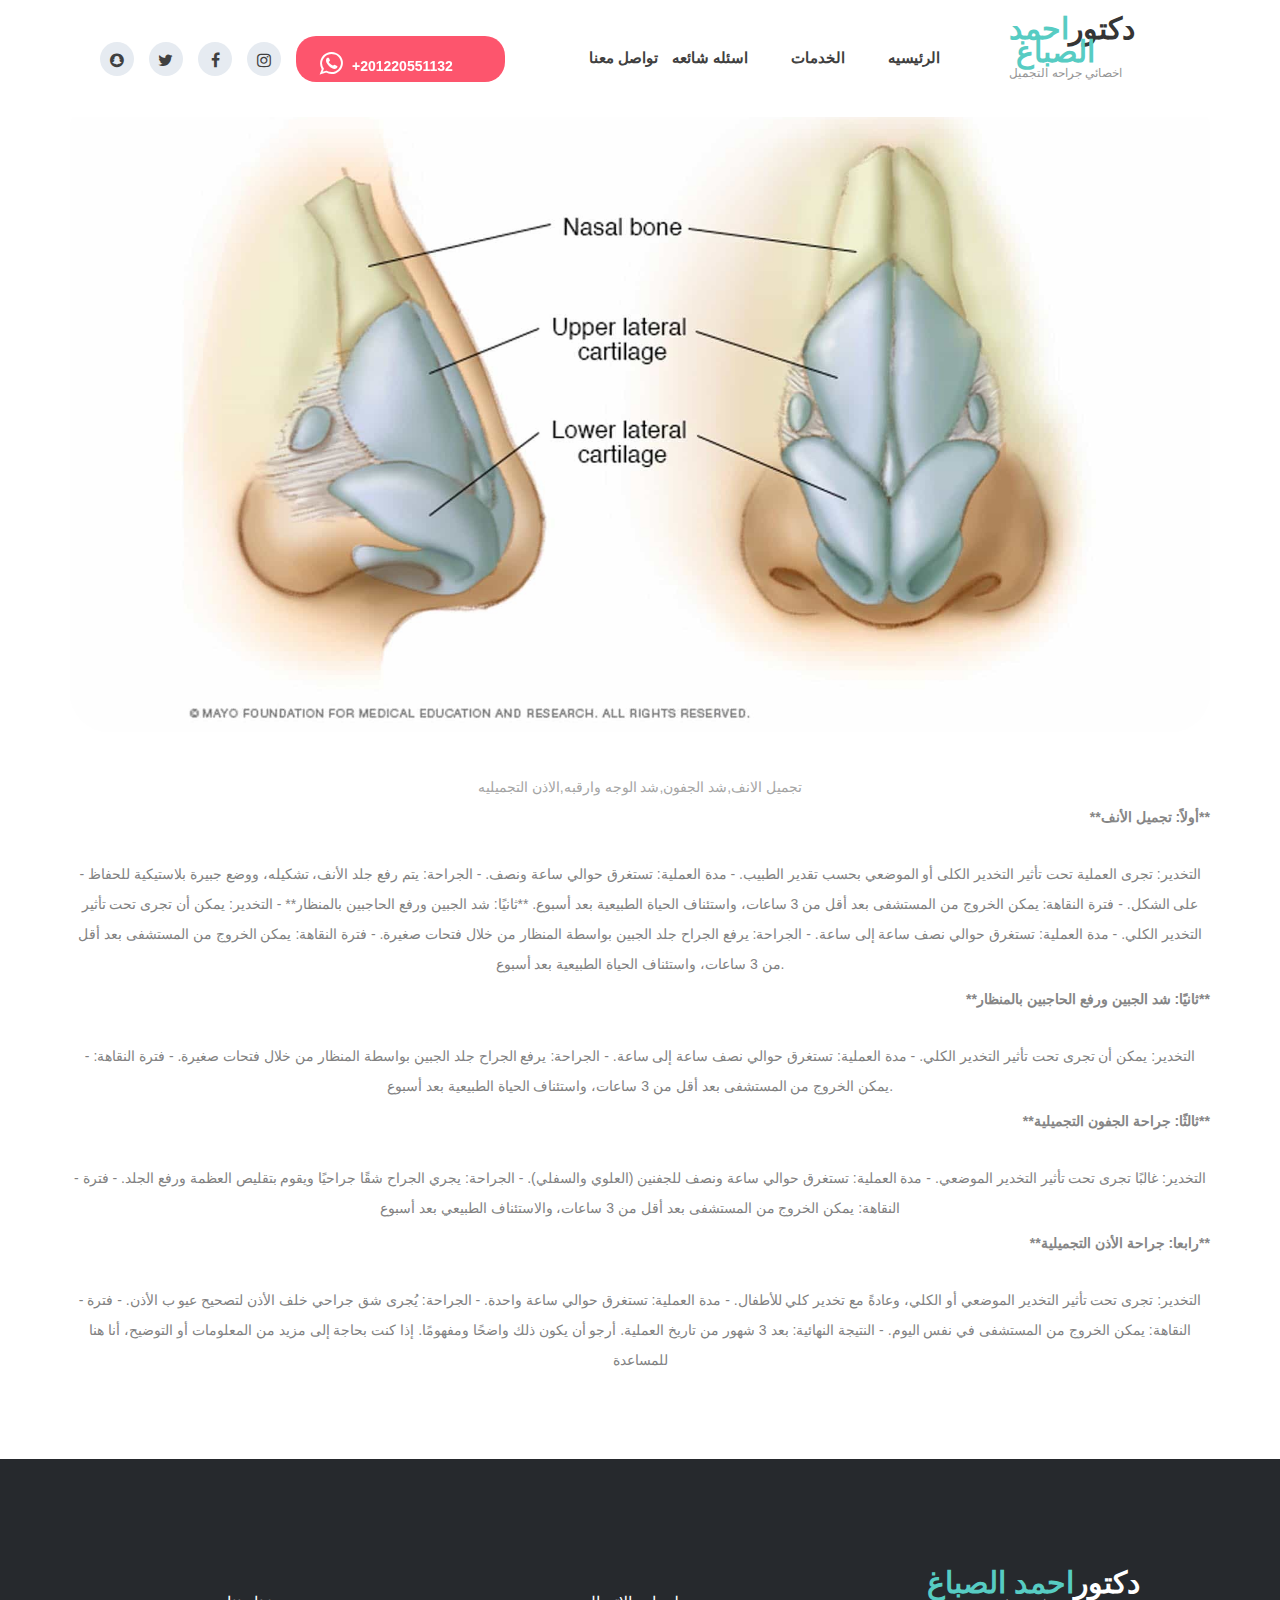
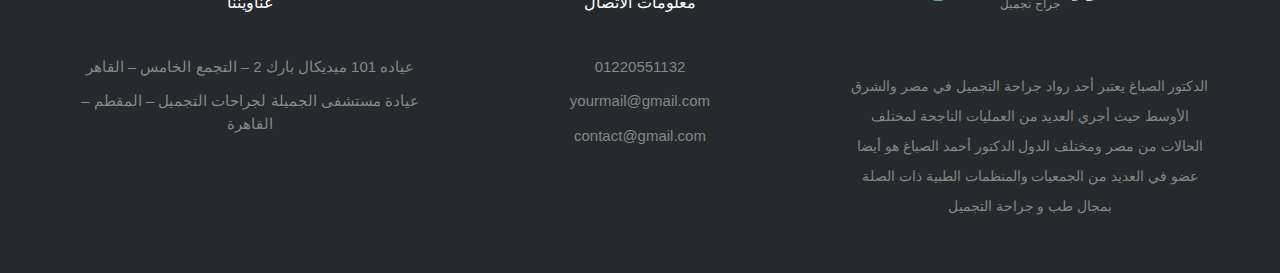
<file: two.html>
<!DOCTYPE html>
<html lang="en">
<head>
<title>الخدمات</title>
<meta charset="utf-8">
<meta http-equiv="X-UA-Compatible" content="IE=edge">
<meta name="description" content="Dr PRO template project">
<meta name="viewport" content="width=device-width, initial-scale=1">
<link rel="stylesheet" type="text/css" href="styles/bootstrap-4.1.2/bootstrap.min.css">
<link href="plugins/font-awesome-4.7.0/css/font-awesome.min.css" rel="stylesheet" type="text/css">
<link rel="stylesheet" type="text/css" href="plugins/OwlCarousel2-2.2.1/owl.carousel.css">
<link rel="stylesheet" type="text/css" href="plugins/OwlCarousel2-2.2.1/owl.theme.default.css">
<link rel="stylesheet" type="text/css" href="plugins/OwlCarousel2-2.2.1/animate.css">
<link rel="stylesheet" type="text/css" href="plugins/image-comparison-slider-master/style.css">
<link rel="stylesheet" type="text/css" href="styles/services.css">
<link rel="stylesheet" type="text/css" href="styles/services_responsive.css">
<link rel="stylesheet" type="text/css" href="styles/main_styles.css">
<link rel="stylesheet" type="text/css" href="styles/responsive.css">
<link rel="stylesheet" type="text/css" href="styles/blog.css">
<link rel="stylesheet" type="text/css" href="styles/blog_responsive.css">
</head>
<body>
    <div class="super_container">
	
        <!-- Header -->
    
        <header class="header trans_400">
            <div class="header_content d-flex flex-row align-items-center jusity-content-start trans_400">
    
                <!-- Logo -->
                <div class="logo">
                    <a href="#">
                        <div>دكتور<span>احمد الصباغ</span></div>
                        <div>اخصائي جراحه التجميل</div>
                    </a>
                </div>
    
                <!-- Main Navigation -->
                <nav class="main_nav">
                    <ul class="d-flex flex-row align-items-center justify-content-start nv">
                        <li><a href="index.html">الرئيسيه</a></li>
                        <li><a href="services.html">الخدمات</a></li>
                        <li><a href="about.html"> اسئله شائعه</a></li>
                        <!-- <li><a href="blog.html">الاخبار</a></li> -->
                        <li><a href="contact.html">تواصل معنا</a></li>
                    </ul>
                </nav>
                <div class="header_extra d-flex flex-row align-items-center justify-content-end ml-auto">
                    
                    <!-- Work Hourse -->
                
    
                    <!-- Header Phone -->
                    <div class="header_phone">Mo - Sat: 8:00am - 9:00pm</div>
    
                    <!-- Appointment Button -->
                    <div class="button button_1 header_button"><a href="#">201220551132+<i class="fa fa-whatsapp wats" aria-hidden="true"></i></a></div>
    
                    <!-- Header Social -->
                    <div class="social header_social">
                        <ul class="d-flex flex-row align-items-center justify-content-start">
                            <li><a href="#"><i class="fa fa-instagram" aria-hidden="true"></i></a></li>
                            <li><a href="#"><i class="fa fa-facebook" aria-hidden="true"></i></a></li>
                            <li><a href="#"><i class="fa fa-twitter" aria-hidden="true"></i></a></li>
                            <li><a href="#"><i class="fa fa-snapchat" aria-hidden="true"></i></a></li>
    
                        </ul>
                    </div>
    
                    <!-- Hamburger -->
                    <div class="hamburger"><i class="fa fa-bars" aria-hidden="true"></i></div>
                </div>
            </div>
        </header>
    
        <!-- Menu -->
    
        <div class="menu_overlay trans_400"></div>
        <div class="menu trans_400">
            <div class="menu_close_container"><div class="menu_close"><div></div><div></div></div></div>
            <nav class="menu_nav">
                <ul>
                    <li><a href="index.html">الرئيسيه</a></li>
                    <li class="questions"><a href="about.html"> اسئله شائعه</a></li>
                    <li><a  href="services.html">الخدمات</a></li>
                    <!-- <li><a href="blog.html">الاخبار</a></li> -->
                    <li><a href="contact.html">تواصل معنا</a></li>
                </ul>
            </nav>
            <div class="menu_extra">
                <div class="menu_link">Mo - Sat: 8:00am - 9:00pm</div>
                <div class="menu_link">+201033300494</div>
            </div>
            <div class="social menu_social">
                <ul class="d-flex flex-row align-items-center justify-content-start">
                    <li><a href="#"><i class="fa fa-instagram" aria-hidden="true"></i></a></li>
                    <li><a href="#"><i class="fa fa-facebook" aria-hidden="true"></i></a></li>
                    <li><a href="#"><i class="fa fa-twitter" aria-hidden="true"></i></a></li>
                </ul>
            </div>
        </div>


        <div class="blog">
            <div class="container">
                <div class="row">
                    <div class="col">
                        
                        
                        <div class="blog_post">
                            <div class="blog_post_image"><img src="images/two.jpg" alt=""></div>
                            
                            <div class="blog_post_title">تجميل الانف,شد الجفون,شد الوجه وارقبه,الاذن التجميليه</div>
                            <div class="blog_post_info">
                                <ul class="d-flex flex-row align-items-center justify-content-end">
                                
                                    <li>**أولاً: تجميل الأنف**  </li>
                                </ul>
                            </div>
                            <div class="blog_post_text text-center">
                                <p>   - التخدير: تجرى العملية تحت تأثير التخدير الكلى أو الموضعي بحسب تقدير الطبيب.
                                    - مدة العملية: تستغرق حوالي ساعة ونصف.
                                    - الجراحة: يتم رفع جلد الأنف، تشكيله، ووضع جبيرة بلاستيكية للحفاظ على الشكل.
                                    - فترة النقاهة: يمكن الخروج من المستشفى بعد أقل من 3 ساعات، واستئناف الحياة الطبيعية بعد أسبوع.
                                 
                                 **ثانيًا: شد الجبين ورفع الحاجبين بالمنظار**
                                    - التخدير: يمكن أن تجرى تحت تأثير التخدير الكلي.
                                    - مدة العملية: تستغرق حوالي نصف ساعة إلى ساعة.
                                    - الجراحة: يرفع الجراح جلد الجبين بواسطة المنظار من خلال فتحات صغيرة.
                                    - فترة النقاهة: يمكن الخروج من المستشفى بعد أقل من 3 ساعات، واستئناف الحياة الطبيعية بعد أسبوع.
                                 </p>
                            </div>
                        </div>
                        <div class="blog_post_info">
                            <ul class="d-flex flex-row align-items-center justify-content-end">
                            
                                <li>   **ثانيًا: شد الجبين ورفع الحاجبين بالمنظار**</li>
                            </ul>
                        </div>
                        <div class="blog_post_text text-center">
                            <p>          - التخدير: يمكن أن تجرى تحت تأثير التخدير الكلي.
                                - مدة العملية: تستغرق حوالي نصف ساعة إلى ساعة.
                                - الجراحة: يرفع الجراح جلد الجبين بواسطة المنظار من خلال فتحات صغيرة.
                                - فترة النقاهة: يمكن الخروج من المستشفى بعد أقل من 3 ساعات، واستئناف الحياة الطبيعية بعد أسبوع.
                              </p>
                        </div>
                        <div class="blog_post_info">
                            <ul class="d-flex flex-row align-items-center justify-content-end">
                            
                                <li> **ثالثًا: جراحة الجفون التجميلية**  </li>
                            </ul>
                        </div>
                        <div class="blog_post_text text-center">
                            <p>      - التخدير: غالبًا تجرى تحت تأثير التخدير الموضعي.
                                - مدة العملية: تستغرق حوالي ساعة ونصف للجفنين (العلوي والسفلي).
                                - الجراحة: يجري الجراح شقًا جراحيًا ويقوم بتقليص العظمة ورفع الجلد.
                                - فترة النقاهة: يمكن الخروج من المستشفى بعد أقل من 3 ساعات، والاستئناف الطبيعي بعد أسبوع
                                  </p>
                        </div>
                        
                        <div class="blog_post_info">
                            <ul class="d-flex flex-row align-items-center justify-content-end">
                            
                                <li>  **رابعا: جراحة الأذن التجميلية**  </li>
                            </ul>
                        </div>
                        <div class="blog_post_text text-center">
                            <p>    
                                - التخدير: تجرى تحت تأثير التخدير الموضعي أو الكلي، وعادةً مع تخدير كلي للأطفال.
                                - مدة العملية: تستغرق حوالي ساعة واحدة.
                                - الجراحة: يُجرى شق جراحي خلف الأذن لتصحيح عيو
                             
                             ب الأذن.
                                - فترة النقاهة: يمكن الخروج من المستشفى في نفس اليوم.
                                - النتيجة النهائية: بعد 3 شهور من تاريخ العملية.
                             
                             أرجو أن يكون ذلك واضحًا ومفهومًا. إذا كنت بحاجة إلى مزيد من المعلومات أو التوضيح، أنا هنا للمساعدة
                             
                                 </p>
                        </div>
                    
                   
                
                    </div>
                </div>
            </div>
        </div>
                <footer class="footer">
                    <div class="footer_content">
                        <div class="container cn">
                            <div class="row">
            
                                <!-- Footer About -->
                                <div class="col-lg-4 footer_col">
                                    <div class="footer_about">
                                        <div class="footer_logo">
                                            <a href="#">
                                                <div>دكتور<span>احمد الصباغ</span></div>
                                                <div>جراح تجميل </div>
                                            </a>
                                        </div>
                                        <div class="footer_about_text">
                                            <p>الدكتور الصباغ يعتبر أحد رواد جراحة التجميل في مصر والشرق الأوسط
                                                حيث أجري العديد من العمليات الناجحة لمختلف الحالات من مصر ومختلف الدول
                                                
                                                الدكتور أحمد الصباغ هو أيضا عضو في العديد من الجمعيات والمنظمات الطبية
                                                ذات الصلة بمجال طب و جراحة التجميل  </p>
                                        </div>
                                    </div>
                                </div>
            
                                <!-- Footer Contact Info -->
                                <div class="col-lg-4 footer_col">
                                    <div class="footer_contact">
                                        <div class="footer_title">معلومات الاتصال</div>
                                        <ul class="contact_list">
                                            <li>01220551132</li>
                                            <li>yourmail@gmail.com</li>
                                            <li>contact@gmail.com</li>
                                        </ul>
                                    </div>
                                </div>
            
                                
                            <div class="col-lg-4 footer_col">
                                    <div class="footer_contact">
                                        <div class="footer_title">عناويننا </div>
                                        <ul class="contact_list">
                                            <li>عياده 101 ميديكال بارك 2 – التجمع الخامس – القاهر</li>
                                            <li>عيادة مستشفى الجميلة لجراحات التجميل – المقطم – القاهرة</li>
                                            
                                        </ul>
                                    </div>
                                </div>
                        </div>
                    </div>
                    <div class="footer_bar">
                        
                </footer>
</file>
<file: styles/main_styles.css>
@charset "utf-8";
/* CSS Document */

/******************************

[Table of Contents]

1. Fonts
2. Body and some general stuff
3. Header
4. Menu
5. Home
6. Intro
7. Why
8. CTA
9. Services
10. Extra
11. Newsletter
12. Footer


******************************/

/***********
1. Fonts
***********/


/*********************************
2. Body and some general stuff
*********************************/

*
{
	font-family: 'Cairo', sans-serif;
	margin: 0;
	padding: 0;
	-webkit-font-smoothing: antialiased;
	-webkit-text-shadow: rgba(0,0,0,.01) 0 0 1px;
	text-shadow: rgba(0,0,0,.01) 0 0 1px;
}
body
{
	/* direction: rtl; */
	font-size: 14px;
	font-weight: 400;
	background: #FFFFFF;
	color: #a5a5a5;
	font-family: 'Cairo', sans-serif;
}
div
{
	display: block;
	position: relative;
	-webkit-box-sizing: border-box;
    -moz-box-sizing: border-box;
    box-sizing: border-box;
}
ul
{
	list-style: none;
	margin-bottom: 0px;
}
p
{	font-family: 'Cairo', sans-serif;

	font-size: 16px;
	line-height: 2.14;
	font-weight: 500;
	color: #828282;
	-webkit-font-smoothing: antialiased;
	-webkit-text-shadow: rgba(0,0,0,.01) 0 0 1px;
	text-shadow: rgba(0,0,0,.01) 0 0 1px;
}
p a
{
	display: inline;
	position: relative;
	color: inherit;
	border-bottom: solid 1px #ffa07f;
	-webkit-transition: all 200ms ease;
	-moz-transition: all 200ms ease;
	-ms-transition: all 200ms ease;
	-o-transition: all 200ms ease;
	transition: all 200ms ease;
}
p:last-of-type
{
	margin-bottom: 0;
}
a
{
	-webkit-transition: all 200ms ease;
	-moz-transition: all 200ms ease;
	-ms-transition: all 200ms ease;
	-o-transition: all 200ms ease;
	transition: all 200ms ease;
}
a, a:hover, a:visited, a:active, a:link
{
	text-decoration: none;
	-webkit-font-smoothing: antialiased;
	-webkit-text-shadow: rgba(0,0,0,.01) 0 0 1px;
	text-shadow: rgba(0,0,0,.01) 0 0 1px;
}
p a:active
{
	position: relative;
	color: #FF6347;
}
p a:hover
{
	color: #FFFFFF;
	background: #ffa07f;
}
p a:hover::after
{
	opacity: 0.2;
}
::selection
{
	background: rgba(87,204,195,0.75);
	color: #FFFFFF;
}

h1{font-size: 60px;}
h2{font-size: 48px;}
h3{font-size: 36px;}
h4{font-size: 24px;}
h5{font-size: 18px;}
h1, h2, h3, h4, h5, h6
{
	
	-webkit-font-smoothing: antialiased;
	-webkit-text-shadow: rgba(0,0,0,.01) 0 0 1px;
	text-shadow: rgba(0,0,0,.01) 0 0 1px;
	line-height: 1.2;
	color: #404040;
}

.form-control
{
	color: #db5246;
}
section
{
	display: block;
	position: relative;
	box-sizing: border-box;
}
.clear
{
	clear: both;
}
.clearfix::before, .clearfix::after
{
	content: "";
	display: table;
}
.clearfix::after
{
	clear: both;
}
.clearfix
{
	zoom: 1;
}
.float_left
{
	float: left;
}
.float_right
{
	float: right;
}
.trans_200
{
	-webkit-transition: all 200ms ease;
	-moz-transition: all 200ms ease;
	-ms-transition: all 200ms ease;
	-o-transition: all 200ms ease;
	transition: all 200ms ease;
}
.trans_300
{
	-webkit-transition: all 300ms ease;
	-moz-transition: all 300ms ease;
	-ms-transition: all 300ms ease;
	-o-transition: all 300ms ease;
	transition: all 300ms ease;
}
.trans_400
{
	-webkit-transition: all 400ms ease;
	-moz-transition: all 400ms ease;
	-ms-transition: all 400ms ease;
	-o-transition: all 400ms ease;
	transition: all 400ms ease;
}
.trans_500
{
	-webkit-transition: all 500ms ease;
	-moz-transition: all 500ms ease;
	-ms-transition: all 500ms ease;
	-o-transition: all 500ms ease;
	transition: all 500ms ease;
}
.fill_height
{
	height: 100%;
}
.super_container
{
	width: 100%;
	overflow: hidden;
}
.prlx_parent
{
	overflow: hidden;
}
.prlx
{
	height: 130% !important;
}
.parallax-window
{
    min-height: 400px;
    background: transparent;
}
.parallax_background
{
	position: absolute;
	top: 0px;
	left: 0;
	width: 100%;
	height: 100%;
}
.background_image
{
	position: absolute;
	top: 0;
	left: 0;
	width: 100%;
	height: 100%;
	background-repeat: no-repeat;
	background-size: cover;
	background-position: center center;
}
.nopadding
{
	padding: 0px !important;
}
.button
{
	height: 46px;
	border-radius: 20px;
}
.wa{

    position: relative;
    margin-right: 5px;
    right: 9px;
}
.button a
{
	display: block;
	padding-left: 40px;
	padding-right: 36px;
	line-height: 42px;
	font-size: 14px;
	text-transform: uppercase;
	font-weight: 600;
}
.button_1
{
	background: #57ccc3;
	border: solid 2px transparent;
}
.button_1 a
{
	color: #FFFFFF;
}
.button_1:hover
{
	background: transparent;
	border: solid 2px #fd556d;
}
.button_1:hover a
{
	color: #fd556d;
}
.button_2
{
	background: transparent;
	border: solid 2px #57ccc3;
}
.button_2 a
{
	color: #57ccc3;
}
.button_2:hover
{
	background: #57ccc3;
}
.button_2:hover a
{
	color: #FFFFFF;
}
.section_subtitle
{
	font-size: 18px;
	font-weight: 500;
	color: #a6abb2;
	line-height: 0.75;
}
.section_title
{
	text-align: center;
	margin-top: 9px;
}
.intro_text
{
	margin-top: 32px;
}

/*********************************
3. Header
*********************************/

.header
{
	direction: rtl;
	position: fixed;
	top: 0;
	left: 0;
	width: 100vw;
	z-index: 100;
	background: #FFFFFF;
}
.header_content
{
	width: 100%;
	height: 117px;
	padding-left: 100px;
	padding-right: 102px;
}
.header.scrolled .header_content
{
	height: 75px;
	box-shadow: 0px 5px 15px rgba(87,204,195,0.15);
}
.logo a > div:first-child
{
	font-size: 30px;
	font-weight: 700;
	line-height: 0.75;
	color: #353535;
}
.logo a > div:first-child span
{
	color: #57ccc3;
	margin-left: 7px;
}
.logo a > div:last-child
{
	font-size: 12px;
	color: #969696;
	font-weight: 500;
	line-height: 0.75;
	margin-top: 6px;
}
.main_nav
{
	margin-left: 226px;
}
.main_nav ul li a
{
	font-size: 15px;
	font-weight: 600;
	color: #404040;
	white-space: nowrap;
}
.main_nav ul li a:hover,
.main_nav ul li.active a
{
	color: #57ccc3;
}

.work_hours
{
	font-size: 15px;
	font-weight: 600;
	color: #404040;
	margin-right: 26px;
	white-space: nowrap;
}
.header_phone
{
	height: 46px;
	border-radius: 20px;
	background: #57ccc3;
	padding-left: 40px;
	padding-right: 36px;
	line-height: 46px;
	font-size: 14px;
	font-weight: 600;
	color: #FFFFFF;
	margin-right: 12px;
}
.header_phone::selection
{
	background: rgba(64,64,64,0.75);
}
.header_button
{
	margin-right: 16px;
}
.social ul li
{
	width: 34px;
	height: 34px;
	border-radius: 50%;
	background: #e6ebf1;
	-webkit-transition: all 200ms ease;
	-moz-transition: all 200ms ease;
	-ms-transition: all 200ms ease;
	-o-transition: all 200ms ease;
	transition: all 200ms ease;
}
.social ul li:hover
{
	background: #57ccc3;
}
.social ul li:hover a i
{
	color: #FFFFFF;
}
.social ul li
{
	margin-right: 15px;
}
.social ul li a
{
	padding: 0px;
	display: block;
	width: 100%;
	height: 100%;
	line-height: 34px;
	text-align: center;
}
.social ul li a i
{
	margin: 10px;
	font-size: 16px;
	color: #404040;
	-webkit-transition: all 200ms ease;
	-moz-transition: all 200ms ease;
	-ms-transition: all 200ms ease;
	-o-transition: all 200ms ease;
	transition: all 200ms ease;
}
.hamburger
{
	display: none;
	cursor: pointer;
	border: solid 1px transparent;
	border-radius: 7px;
	-webkit-transition: all 200ms ease;
	-moz-transition: all 200ms ease;
	-ms-transition: all 200ms ease;
	-o-transition: all 200ms ease;
	transition: all 200ms ease;
}
.hamburger:hover
{
	border: solid 1px rgba(0,0,0,0.05);
}
.hamburger i
{
	right: -46px;
    position: absolute;
    font-size: 20px;
    color: #404040;
    padding-top: 5px;
    padding-bottom: 5px;
    padding-left: 7px;
    padding-right: 150px;
	bottom: -16px;
}

.nv{
	margin-right: 40px;
}

/*********************************
4. Menu
*********************************/

.menu
{
	text-align: center;
	position: fixed;
	top: 0;
	right: -350px;
	width: 350px;
	height: 100vh;
	background: #57ccc3;
	z-index: 102;
	padding-left: 30px;
	padding-right: 30px;
	padding-top: 50px;
}
.menu.active
{
	right: 0;
}
.menu_overlay
{
	position: fixed;
	top: 0;
	right: 0;
	width: 100vw;
	height: 100vh;
	background: rgba(255,255,255,0.75);
	z-index: 101;
	visibility: hidden;
	opacity: 0;
}
.menu_overlay.active
{
	visibility: visible;
	opacity: 1;
}
.menu_close_container
{
	position: absolute;
    top: 41px;
    left: 28px;
    width: 18px;
    height: 18px;
    transform-origin: center center;
    -webkit-transform: rotate(45deg);
    -moz-transform: rotate(45deg);
    -ms-transform: rotate(45deg);
    -o-transform: rotate(45deg);
    transform: rotate(45deg);
    cursor: pointer;
    z-index: 1;
}
.menu_close
{
    width: 100%;
    height: 100%;
    transform-style: preserve-3D;
}
.menu_close div
{
    width: 100%;
    height: 2px;
    background: #FFFFFF;
    top: 8px;
    -webkit-transition: all 200ms ease;
    -moz-transition: all 200ms ease;
    -ms-transition: all 200ms ease;
    -o-transition: all 200ms ease;
    transition: all 200ms ease;
}
.menu_close div:last-of-type
{
    -webkit-transform: rotate(90deg) translateX(-2px);
    -moz-transform: rotate(90deg) translateX(-2px);
    -ms-transform: rotate(90deg) translateX(-2px);
    -o-transform: rotate(90deg) translateX(-2px);
    transform: rotate(90deg) translateX(-2px);
    transform-origin: center;
}
.menu_close:hover div
{
    background: #1befc5;
}
.menu_nav
{
	margin-top: 75px;
}
.menu_nav ul li:not(:last-child)
{
	margin-bottom: 1px;
}
.menu_nav ul li a
{
	font-size: 24px;
	font-weight: 500;
	color: rgba(255,255,255,0.75);
}
.menu_nav ul li a:hover
{
	color: #1befc5;
}
.menu_social
{
	position: absolute;
	bottom: 30px;
	left: 30px;
}
.menu_social ul li:hover
{
	background: #404040;
}
.menu_social ul li:hover a i
{
	color: #FFFFFF;
}
.menu_extra
{
	margin-top: 50px;
}
.menu_extra > div:not(:last-child)
{
	margin-bottom: 5px;
}
.menu_link,
.menu_link a
{
	font-size: 13px;
	font-weight: 500;
	color: rgba(255,255,255,0.75);
}
.menu_link a:hover
{
	color: #FFFFFF;
}

/*********************************
5. Home
*********************************/

.home
{
	width: 100%;
	height: 768px;
	margin-top: 117px;
}
.home_slider_container
{
	width: 100%;
	height: 100%;
}
.home_container
{
	position: absolute;
	top: 50%;
	-webkit-transform: translateY(-50%);
	-moz-transform: translateY(-50%);
	-ms-transform: translateY(-50%);
	-o-transform: translateY(-50%);
	transform: translateY(-50%);
	left: 0;
	width: 100%;
}
.home_content
{
	max-width: 550px;
}
.home_subtitle
{
	text-align: center;
	font-size: 30px;
	color: #57ccc3;
	font-weight: 600;
	line-height: 1.1;
}
.home_title
{text-align: center;
    font-size: 50px;
    color: #404040;
    line-height: 1.2;
    font-weight: 500;
    margin-top: 2px;
}
.home_text
{
	margin-top: 11px;
}
.home_buttons
{
	margin-top: 36px;
}
.home_buttons > div:not(:last-child)
{
	margin-right: 10px;
}
.home_slider_dots
{
	position: absolute;
	bottom: 53px;
	left: calc((100vw - 1140px) / 2);
	z-index: 1;
}
.home_slider_custom_dot
{
	width: 8px;
	height: 8px;
	background: #b4b4b4;
	border-radius: 50%;
	cursor: pointer;
}
.home_slider_custom_dot.active,
.home_slider_custom_dot:hover
{
	background: #57ccc3;
}
.home_slider_custom_dot:not(:last-child)
{
	margin-right: 8px;
}

/*********************************
6. Intro
*********************************/

.intro
{
	text-align: center;
	width: 100%;
	background: #FFFFFF;
	padding-bottom: 90px;
}
.intro_content
{
	padding-top: 30px;
}
.pintro{
	
    font-size: 20px;
    line-height: 2.14;
    font-weight: 800;
}
.milestones
{
	margin-top: 85px;
}
.milestone_counter
{
	font-size: 36px;
	font-weight: 700;
	color: #57ccc3;
	line-height: 0.75;
}
.milestone_text
{
	font-size: 18px;
	font-weight: 600;
	color: #404040;
	line-height: 1.5;
	margin-top: 5px;
}
.intro_form_container
{
	width: 100%;
	background: #FFFFFF;
	padding-left: 33px;
	padding-right: 34px;
	padding-bottom: 63px;
	padding-top: 136px;
	box-shadow: 0px 25px 38px rgba(0,0,0,0.2);
}
.intro_form_title
{
	position: absolute;
	top: 0;
	left: 0;
	width: 336px;
	height: 80px;
	background: #57ccc3;
	line-height: 80px;
	text-align: center;
	font-size: 24px;
	font-weight: 600;
	color: #FFFFFF;
}
.intro_form
{
	width: 100%;
}
.intro_input
{
	width: calc((100% - 15px) / 2);
	height: 62px;
	background: transparent;
	border: solid 2px #e6ebf1;
	margin-bottom: 18px;
	padding-left: 25px;
	outline: none;
	font-size: 15px;
	color: #404040;
	font-weight: 500;
	-webkit-transition: all 200ms ease;
	-moz-transition: all 200ms ease;
	-ms-transition: all 200ms ease;
	-o-transition: all 200ms ease;
	transition: all 200ms ease;
}
.intro_select
{
	-webkit-appearance: none;
    -moz-appearance: none;
    -ms-appearance: none;
    -o-appearance: none;
    appearance: none;
    -webkit-box-shadow: 0px 0px 0px rgba(0, 0, 0, 0);
    -webkit-user-select: none;
    font-size: 14px !important;
	font-weight: 400 !important;
	font-style: italic;
	color: #a09f9f !important;
	cursor: pointer;
}
.intro_select.selected
{
	font-size: 15px !important;
	color: #404040 !important;
	font-weight: 500 !important;
	font-style: normal !important;
}
.intro_select option
{
	color: #404040;
}
.intro_input:focus,
.intro_input:hover
{
	border: solid 2px #57ccc3;
}
.intro_input::-webkit-input-placeholder
{
	font-size: 14px !important;
	font-weight: 400 !important;
	font-style: italic;
	color: #a09f9f !important;
}
.intro_input:-moz-placeholder
{
	font-size: 14px !important;
	font-weight: 400 !important;
	font-style: italic;
	color: #a09f9f !important;
}
.intro_input::-moz-placeholder
{
	font-size: 14px !important;
	font-weight: 400 !important;
	font-style: italic;
	color: #a09f9f !important;
} 
.intro_input:-ms-input-placeholder
{ 
	font-size: 14px !important;
	font-weight: 400 !important;
	font-style: italic;
	color: #a09f9f !important;
}
.intro_input::input-placeholder
{
	font-size: 14px !important;
	font-weight: 400 !important;
	font-style: italic;
	color: #a09f9f !important;
}
.intro_button
{
	width: 100%;
	font-size: 14px;
	font-weight: 700;
	color: #FFFFFF;
	text-transform: uppercase;
	border: solid 2px transparent;
	cursor: pointer;
}
.intro_button:hover
{
	background: transparent;
	border: solid 2px #6bdbd2;
	color: #fd556d;
}

/*********************************
7. Why
*********************************/

.why
{
	width: 100%;
	background: #eff3f7;
}
.why_content
{
	direction: rtl;
	padding-top: 16px;
	padding-bottom: 90px;
}
.why_text
{
	margin-top: 33px;
}
.why_list
{
	margin-top: 37px;
}
.why_list ul li:not(:last-of-type)
{
	margin-bottom: 31px;
}
.icon_container
{
	width: 61px;
	height: 61px;
	border-radius: 50%;
	background: #6bdbd2;
}
.icon
{
	width: 32px;
	height: 32px;
}
.icon img
{
	max-width: 100%;
}
.why_list_content
{
	padding-left: 37px;
}
.why_list_title
{
	font-family: 'Cairo', sans-serif;

	text-align: right;
	font-size: 18px;
	font-weight: 600;
	color: #404040;
	line-height: 1.2;
}
.mm{
	font-family: 'Cairo', sans-serif;

text-align: center;
}
.pol {
	font-family: 'Cairo', sans-serif;
}  
.why_list_text
{
	font-family: 'Cairo', sans-serif;
	
    text-align: right;
	font-size: 16px;
	font-weight: 500;
	color: #868686;
}
.why_image_container
{
	width: 100%;
	height: 100%;
}
.why_image
{
	position: absolute;
	bottom: 0;
	right: 0;
}

/*********************************
8. CTA
*********************************/

.cta
{
	width: 100%;
	background: #6bdbd2;
	padding-top: 49px;
	padding-bottom: 46px;
}
.cta_title
{
	font-size: 36px;
	font-weight: 600;
	color: #FFFFFF;
	line-height: 1.2;
	margin-left: 0;
}
.cta_text
{
	font-size: 14px;
	font-weight: 500;
	color: #FFFFFF;
	line-height: 2;
	margin-top: -1px;
}
.cta_phone
{
	height: 59px;
	padding-left: 24px;
	padding-right: 25px;
	line-height: 59px;
	text-align: center;
	font-size: 30px;
	font-weight: 600;
	color: #fff;
	background: #57ccc3;
	border-radius: 19px;
	white-space: nowrap;
}

/*********************************
9. Services
*********************************/

.services
{
	background: #FFFFFF;
	padding-top: 19px;
	padding-bottom: 25px;
}
.services_row
{
	margin-top: 68px;
}
.service_col
{
	margin-bottom: 55px;
}
.service_title
{
	font-size: 20px;
	font-weight: 600;
	color: #404040;
	line-height: 1.2;
	margin-top: 17px;
}
.service_text
{
	margin-top: 21px;
}

/*********************************
10. Extra
*********************************/

.extra
{
	padding-top: 54px;
	padding-bottom: 53px;
}

.extra_content
{
	direction: rtl;
	background: #FFFFFF;
	width: 393px;
	padding-top: 74px;
	padding-left: 46px;
	padding-right: 30px;
	padding-bottom: 63px;
	box-shadow: 0px 25px 38px rgba(0,0,0,0.2);
}
.extra_disc > div:first-child
{
	font-size: 60px;
	font-weight: 700;
	color: #6bdbd2;
	line-height: 0.75;
}
.extra_disc > div:last-child
{
	font-size: 24px;
	font-weight: 500;
	color: #979797;
	line-height: 0.75;
}
.extra_disc > div:first-child span
{
	display: inline-block;
	font-size: 36px;
	font-weight: 400;
	vertical-align: super;
}
.extra_title
{
	font-size: 72px;
	font-weight: 600;
	color: #404040;
	margin-top: 16px;
	line-height: 1.11;
}
.extra_text
{
	margin-top: 20px;
}
.extra_link
{
	display: inline-block;
	margin-top: 47px;
}

/*********************************
11. Newsletter
*********************************/

.newsletter
{
	padding-top: 56px;
	padding-bottom: 82px;
}
.newsletter_title
{
	font-size: 30px;
	font-weight: 500;
	color: #fff;
	line-height: 1.2;
}
.newsletter_row
{
	margin-top: 54px;
}
.newsletter_input
{
	width: calc(100% - 150px);
	height: 46px;
	background: transparent;
	border: solid 2px #e6ebf1;
	color: #FFFFFF;
	padding-left: 34px;
	outline: none;
}
.newsletter_input::-webkit-input-placeholder
{
	font-size: 14px !important;
	font-weight: 400 !important;
	font-style: italic;
	color: #FFFFFF !important;
}
.newsletter_input:-moz-placeholder
{
	font-size: 14px !important;
	font-weight: 400 !important;
	font-style: italic;
	color: #FFFFFF !important;
}
.newsletter_input::-moz-placeholder
{
	font-size: 14px !important;
	font-weight: 400 !important;
	font-style: italic;
	color: #FFFFFF !important;
} 
.newsletter_input:-ms-input-placeholder
{ 
	font-size: 14px !important;
	font-weight: 400 !important;
	font-style: italic;
	color: #FFFFFF !important;
}
.newsletter_input::input-placeholder
{
	font-size: 14px !important;
	font-weight: 400 !important;
	font-style: italic;
	color: #FFFFFF !important;
}
.newsletter_button
{
	position: absolute;
	top: 0;
	right: 0;
	width: 167px;
	height: 46px;
	border-radius: 19px;
	background: #fd556d;
	cursor: pointer;
	border: none;
	outline: none;
	font-size: 14px;
	font-weight: 600;
	color: #fff;
	text-transform: uppercase;
}

/*********************************
12. Footer
*********************************/

.footer
{
	font-family: 'Cairo', sans-serif;

	display: block;
	position: relative;
	background: #26292d;
}
.footer_content
{
	font-family: 'Cairo', sans-serif;

	direction: rtl;
	padding-top: 94px;
	padding-bottom: 51px;
}
.footer_about
{
	font-family: 'Cairo', sans-serif;

	padding-top: 19px;
}
.footer_logo a > div:first-child
{

	font-size: 30px;
	font-weight: 700;
	line-height: 0.75;
	color: #FFFFFF;
}
.footer_logo a > div:first-child span
{
	color: #57ccc3;
	margin-left: 7px;
}
.footer_logo a > div:last-child
{
	font-size: 12px;
	color: #969696;
	font-weight: 500;
	line-height: 0.75;
	margin-top: 6px;
}
.footer_about_text
{
	margin-top: 42px;
}
.footer_about_text p
{
	color: #868686;
}
.footer_title
{
	font-size: 16px;
	font-weight: 500;
	color: #FFFFFF;
	line-height: 1.2;
}
.footer_contact
{
	padding-top: 40px;
}
.contact_list
{
	margin-top: 44px;
}
.contact_list li
{
	font-family: 'Cairo', sans-serif;
	font-size: 16px;
	font-weight: 500;
	color: #878787;
}
.contact_list li:not(:last-child)
{
	margin-bottom: 12px;
}
.footer_location
{
	padding-top: 40px;
}
.locations_list
{
	max-width: 180px;
	margin-top: 42px;
}
.locations_list li
{
	line-height: 1.6;
}
.locations_list li:not(:last-child)
{
	margin-bottom: 19px;
}
.location_title
{
	font-size: 15px;
	font-weight: 500;
	color: #57ccc3;
}
.location_text
{
	margin-top: 13px;
}
.opening_hours
{
	left: -32px;
	width: calc(100% + 67px);
	padding-left: 32px;
	padding-right: 35px;
	padding-top: 38px;
	padding-bottom: 40px;
	border: solid 2px #4d5157;
}
.opening_hours_list
{
	margin-top: 44px;
}
.opening_hours_list li
{
	white-space: nowrap;
}
.opening_hours_list li:not(:last-child)
{
	margin-bottom: 9px;
}
.footer_bar
{
	width: 100%;
	background: #181a1d;
}
.footer_bar_content
{
	height: 49px;
}
.copyright
{
	font-size: 12px;
	font-weight: 500;
	color: #646464;
}
.footer_nav ul li:not(:last-child)
{
	margin-right: 29px;
}
.footer_nav ul li a
{
	font-size: 12px;
	font-weight: 500;
	color: #818181;
}
.footer_nav ul li a:hover
{
	color: #57ccc3;
}
a{padding-left: 14px;

}
.cn{
	text-align: center;
}
.wats{
	position: absolute;
    /* margin-bottom: -11px; */
    margin-right: 4px;
    padding-right: 5px;
    font-size: 27px;
    padding-left: 10px;
    padding-top: 5px;
}

.lgg{
	padding-left: 18px;
	width: 230px;
}
</file>
<file: styles/responsive.css>
@charset "utf-8";
/* CSS Document */

/******************************

[Table of Contents]

1. 1600px
2. 1440px
3. 1280px
4. 1199px
5. 1024px
6. 991px
7. 959px
8. 880px
9. 768px
10. 767px
11. 539px
12. 479px
13. 400px

******************************/

/************
1. 1840px
************/

@media only screen and (max-width: 1840px)
{
	.main_nav
	{
	    margin-left: 143px;
	}
}

/************
1. 1760px
************/

@media only screen and (max-width: 1760px)
{
	.work_hours
	{
	    display: none;
	}
}

/************
1. 1600px
************/

@media only screen and (max-width: 1600px)
{
	.main_nav
	{
		margin-left: 54px;
	}
}

/************
2. 1440px
************/

@media only screen and (max-width: 1440px)
{
	.header_phone
	{
		display: none;
	}
}

/************
3. 1380px
************/

@media only screen and (max-width: 1380px)
{
	
}

/************
3. 1280px
************/

@media only screen and (max-width: 1280px)
{
	.main_nav ul li:not(:last-child)
	{
		margin-right: 29px;
	}
}

/************
4. 1199px
************/

@media only screen and (max-width: 1199px)
{
	.header_button
	{
		display: none;
	}
	.home_slider_dots
	{
		left: calc((100vw - 930px) / 2);
	}
}

/************
4. 1100px
************/

@media only screen and (max-width: 1100px)
{
	
}

/************
5. 1024px
************/

@media only screen and (max-width: 1024px)
{
	
}

/************
6. 991px
************/

@media only screen and (max-width: 991px)
{
	.main_nav,
	.header_social
	{
		display: none;
	}
	.home_slider_dots
	{
		left: calc((100vw - 690px) / 2);
	}
	.hamburger
	{
		display: block;
	}
	.intro_form_container
	{
		margin-top: 102px;
	}
	.why_image
	{
		position: relative;
		bottom: auto;
		right: auto;
	}
	.why_content
	{
		padding-bottom: 60px;
	}
	.why_image img
	{
		max-width: 100%;
	}
	.cta_phone
	{
		margin-top: 33px;
	}
	.footer_col:not(:last-child)
	{
		margin-bottom: 80px;
	}
	.footer_location,
	.footer_contact
	{
		padding-top: 0;
	}
}

/************
7. 959px
************/

@media only screen and (max-width: 959px)
{
	
}

/************
8. 880px
************/

@media only screen and (max-width: 880px)
{
	
}

/************
9. 768px
************/

@media only screen and (max-width: 768px)
{
	
}

/************
10. 767px
************/

@media only screen and (max-width: 767px)
{
	.home_slider_dots
	{
		left: calc((100vw - 510px) / 2);
	}
	.home_content
	{
		width: 53%;
		max-width: 100%;
	}
	.home_title
	{
		font-size: 26px;
	}
	.home_subtitle
	{
		font-size: 24px;
	}
	.milestone_col:not(:last-child)
	{
		margin-bottom: 50px;
	}
	.extra_content
	{
		width: 100%;
	}
	.footer_bar_content
	{
		height: auto;
		padding-top: 30px;
		padding-bottom: 30px;
	}
	.footer_nav
	{
		margin-top: 15px;
	}
}

/************
11. 575px
************/

@media only screen and (max-width: 575px)
{
	p
	{
		font-size: 16px;
	}
	h2
	{
		font-size: 29px;
	}
	.header.scrolled .header_content,
	.header_content
	{
		height: 92px;	}
	.home
	{
		
		margin-top: 140px;
		height: 30vh
	}
	.logo a > div:first-child
	{
		font-size: 24px;
	}
	.logo a > div:last-child
	{
		height: 2px;
    margin-top: -47px
	;
    font-size: 10px;
	}
	}
	.section_subtitle
	{
		font-size: 16px;
	}
	.header_content
	{
		padding-left: 15px;
		padding-right: 30px;
	}
	.button
	{
		height: 40px;
	}
	.button a
	{
		font-size: 12px;
		line-height: 36px;
		padding-left: 43px;
		padding-right: 17px;
	}
	.home_slider_dots
	{
		display: none !important;
	}
	.home_subtitle
	{
    text-align: center;
    font-size: 21px;

	}
	.home_title
	{
    font-size: 20px;
}
	
	.cta_title
	{ text-align: center;
		font-size: 34px;
	}
	.cta_phone
	{
		font-size: 24px;
	}
	.extra_disc > div:first-child
	{
		font-size: 48px;
	}
	.extra_disc > div:last-child
	{
		font-size: 20px;
	}
	.extra_title
	{
		font-size: 56px;
	}
	.newsletter
	{
		padding-bottom: 67px;
	}
	.newsletter_row
	{
		margin-top: 39px;
	}
	.newsletter_title
	{
		font-size: 24px;
	}
	.newsletter_input
	{
		width: calc(100% - 120px);
		height: 40px;
	}
	.newsletter_input::-webkit-input-placeholder
	{
		font-size: 13px !important;
	}
	.newsletter_input:-moz-placeholder
	{
		font-size: 13px !important;
	}
	.newsletter_input::-moz-placeholder
	{
		font-size: 13px !important;
	} 
	.newsletter_input:-ms-input-placeholder
	{ 
		font-size: 13px !important;
	}
	.newsletter_input::input-placeholder
	{
		font-size: 13px !important;
	}
	.newsletter_button
	{
		width: 142px;
		height: 40px;
		font-size: 12px;
	}
	.opening_hours
	{
		left: auto;
		width: 100%;
	}

/************
11. 539px
************/

@media only screen and (max-width: 539px)
{
	
}

/************
12. 480px
************/

@media only screen and (max-width: 480px)
{
	
}

/************
13. 479px
************/

@media only screen and (max-width: 479px)
{
	
}

/************
14. 400px
************/

@media only screen and (max-width: 400px)
{
	
}
</file>
<file: styles/about.css>
@charset "utf-8";
/* CSS Document */

/******************************

[Table of Contents]

1. Fonts
2. Body and some general stuff
3. Header
4. Menu
5. Home
6. Intro
7. Testimonials
8. CTA
9. Team
11. Newsletter
12. Footer


******************************/

/***********
1. Fonts
***********/


/*********************************
2. Body and some general stuff
*********************************/

*
{
	font-family: 'Cairo', sans-serif;

	margin: 0;
	padding: 0;
	-webkit-font-smoothing: antialiased;
	-webkit-text-shadow: rgba(0,0,0,.01) 0 0 1px;
	text-shadow: rgba(0,0,0,.01) 0 0 1px;
}
body
{
	font-family: 'Cairo', sans-serif;
	font-size: 14px;
	font-weight: 400;
	background: #FFFFFF;
	color: #a5a5a5;
}
div
{
	font-family: 'Cairo', sans-serif;

	display: block;
	position: relative;
	-webkit-box-sizing: border-box;
    -moz-box-sizing: border-box;
    box-sizing: border-box;
}
ul
{
	font-family: 'Cairo', sans-serif;

	list-style: none;
	margin-bottom: 0px;
}
p
{
	font-family: 'Cairo', sans-serif;

	font-size: 14px;
	line-height: 2.14;
	font-weight: 500;
	color: #828282;
	-webkit-font-smoothing: antialiased;
	-webkit-text-shadow: rgba(0,0,0,.01) 0 0 1px;
	text-shadow: rgba(0,0,0,.01) 0 0 1px;
}
p a
{
	font-family: 'Cairo', sans-serif;

	display: inline;
	position: relative;
	color: inherit;
	border-bottom: solid 1px #ffa07f;
	-webkit-transition: all 200ms ease;
	-moz-transition: all 200ms ease;
	-ms-transition: all 200ms ease;
	-o-transition: all 200ms ease;
	transition: all 200ms ease;
}
p:last-of-type
{
	margin-bottom: 0;
}
a
{
	-webkit-transition: all 200ms ease;
	-moz-transition: all 200ms ease;
	-ms-transition: all 200ms ease;
	-o-transition: all 200ms ease;
	transition: all 200ms ease;
}
a, a:hover, a:visited, a:active, a:link
{
	text-decoration: none;
	-webkit-font-smoothing: antialiased;
	-webkit-text-shadow: rgba(0,0,0,.01) 0 0 1px;
	text-shadow: rgba(0,0,0,.01) 0 0 1px;
}
p a:active
{
	position: relative;
	color: #FF6347;
}
p a:hover
{
	color: #FFFFFF;
	background: #ffa07f;
}
p a:hover::after
{
	opacity: 0.2;
}
::selection
{
	background: rgba(87,204,195,0.75);
	color: #FFFFFF;
}
p::selection
{
	
}
h1{font-size: 60px;}
h2{font-size: 48px;}
h3{font-size: 36px;}
h4{font-size: 24px;}
h5{font-size: 18px;}
h1, h2, h3, h4, h5, h6
{
	font-family: 'Cairo', sans-serif;
	-webkit-font-smoothing: antialiased;
	-webkit-text-shadow: rgba(0,0,0,.01) 0 0 1px;
	text-shadow: rgba(0,0,0,.01) 0 0 1px;
	line-height: 1.2;
	color: #404040;
}
h1::selection, 
h2::selection, 
h3::selection, 
h4::selection, 
h5::selection, 
h6::selection
{
	
}
.form-control
{
	color: #db5246;
}
section
{
	display: block;
	position: relative;
	box-sizing: border-box;
}
.clear
{
	clear: both;
}
.clearfix::before, .clearfix::after
{
	content: "";
	display: table;
}
.clearfix::after
{
	clear: both;
}
.clearfix
{
	zoom: 1;
}
.float_left
{
	float: left;
}
.float_right
{
	float: right;
}
.trans_200
{
	-webkit-transition: all 200ms ease;
	-moz-transition: all 200ms ease;
	-ms-transition: all 200ms ease;
	-o-transition: all 200ms ease;
	transition: all 200ms ease;
}
.trans_300
{
	-webkit-transition: all 300ms ease;
	-moz-transition: all 300ms ease;
	-ms-transition: all 300ms ease;
	-o-transition: all 300ms ease;
	transition: all 300ms ease;
}
.trans_400
{
	-webkit-transition: all 400ms ease;
	-moz-transition: all 400ms ease;
	-ms-transition: all 400ms ease;
	-o-transition: all 400ms ease;
	transition: all 400ms ease;
}
.trans_500
{
	-webkit-transition: all 500ms ease;
	-moz-transition: all 500ms ease;
	-ms-transition: all 500ms ease;
	-o-transition: all 500ms ease;
	transition: all 500ms ease;
}
.fill_height
{
	height: 100%;
}
.super_container
{
	width: 100%;
	overflow: hidden;
}
.prlx_parent
{
	overflow: hidden;
}
.prlx
{
	height: 130% !important;
}
.parallax-window
{
    min-height: 400px;
    background: transparent;
}
.parallax_background
{
	position: absolute;
	top: 0;
	left: 0;
	width: 100%;
	height: 100%;
}
.background_image
{
	position: absolute;
	top: 0;
	left: 0;
	width: 100%;
	height: 100%;
	background-repeat: no-repeat;
	background-size: cover;
	background-position: center center;
}
.nopadding
{
	padding: 0px !important;
}
.button
{
	height: 46px;
	border-radius: 20px;
}
.button a
{
	display: block;
	padding-left: 40px;
	padding-right: 36px;
	line-height: 42px;
	font-size: 14px;
	text-transform: uppercase;
	font-weight: 600;
}
.button_1
{
	background: #fd556d;
	border: solid 2px transparent;
}
.button_1 a
{
	color: #FFFFFF;
}
.button_1:hover
{
	background: transparent;
	border: solid 2px #fd556d;
}
.button_1:hover a
{
	color: #fd556d;
}
.button_2
{
	background: transparent;
	border: solid 2px #57ccc3;
}
.button_2 a
{
	color: #57ccc3;
}
.button_2:hover
{
	background: #57ccc3;
}
.button_2:hover a
{
	color: #FFFFFF;
}
.section_subtitle
{
	font-size: 18px;
	font-weight: 500;
	color: #a6abb2;
	line-height: 0.75;
}
.section_title
{
	margin-top: 9px;
}
.intro_text
{
	margin-top: 32px;
}

/*********************************
3. Header
*********************************/

.header
{
	position: fixed;
	top: 0;
	left: 0;
	width: 100vw;
	z-index: 100;
	background: #FFFFFF;
}
.header_content
{
	width: 100%;
	height: 117px;
	padding-left: 100px;
	padding-right: 102px;
}
.header.scrolled .header_content
{
	height: 75px;
	box-shadow: 0px 5px 15px rgba(87,204,195,0.15);
}
.logo a > div:first-child
{
	font-size: 30px;
	font-weight: 700;
	line-height: 0.75;
	color: #353535;
}
.logo a > div:first-child span
{
	color: #57ccc3;
	margin-left: 7px;
}
.logo a > div:last-child
{
	font-size: 12px;
	color: #969696;
	font-weight: 500;
	line-height: 0.75;
	margin-top: 6px;
}
.main_nav
{
	margin-left: 226px;
}
.main_nav ul li a
{
	font-size: 15px;
	font-weight: 600;
	color: #404040;
	white-space: nowrap;
}
.main_nav ul li a:hover,
.main_nav ul li.active a
{
	color: #57ccc3;
}
.main_nav ul li:not(:last-child)
{
	margin-right: 33px;
}
.work_hours
{
	font-size: 15px;
	font-weight: 600;
	color: #404040;
	margin-right: 26px;
	white-space: nowrap;
}
.header_phone
{
	height: 46px;
	border-radius: 20px;
	background: #57ccc3;
	padding-left: 40px;
	padding-right: 36px;
	line-height: 46px;
	font-size: 14px;
	font-weight: 600;
	color: #FFFFFF;
	margin-right: 12px;
}
.header_phone::selection
{
	background: rgba(64,64,64,0.75);
}
.header_button
{
	margin-right: 16px;
}
.social ul li
{
	width: 34px;
	height: 34px;
	border-radius: 50%;
	background: #e6ebf1;
	-webkit-transition: all 200ms ease;
	-moz-transition: all 200ms ease;
	-ms-transition: all 200ms ease;
	-o-transition: all 200ms ease;
	transition: all 200ms ease;
}
.social ul li:hover
{
	background: #57ccc3;
}
.social ul li:hover a i
{
	color: #FFFFFF;
}
.social ul li:not(:last-of-type)
{
	margin-right: 15px;
}
.social ul li a
{
	display: block;
	width: 100%;
	height: 100%;
	line-height: 34px;
	text-align: center;
}
.social ul li a i
{
	font-size: 16px;
	color: #404040;
	-webkit-transition: all 200ms ease;
	-moz-transition: all 200ms ease;
	-ms-transition: all 200ms ease;
	-o-transition: all 200ms ease;
	transition: all 200ms ease;
}
.hamburger
{
	display: none;
	cursor: pointer;
	border: solid 1px transparent;
	border-radius: 7px;
	-webkit-transition: all 200ms ease;
	-moz-transition: all 200ms ease;
	-ms-transition: all 200ms ease;
	-o-transition: all 200ms ease;
	transition: all 200ms ease;
}
.hamburger:hover
{
	border: solid 1px rgba(0,0,0,0.05);
}
.hamburger i
{
	font-size: 20px;
	color: #404040;
	padding-top: 5px;
	padding-bottom: 5px;
	padding-left: 7px;
	padding-right: 7px;
}

/*********************************
4. Menu
*********************************/

.menu
{
	position: fixed;
	top: 0;
	right: -350px;
	width: 350px;
	height: 100vh;
	background: #57ccc3;
	z-index: 102;
	padding-left: 30px;
	padding-right: 30px;
	padding-top: 50px;
}
.menu.active
{
	right: 0;
}
.menu_overlay
{
	position: fixed;
	top: 0;
	right: 0;
	width: 100vw;
	height: 100vh;
	background: rgba(255,255,255,0.75);
	z-index: 101;
	visibility: hidden;
	opacity: 0;
}
.menu_overlay.active
{
	visibility: visible;
	opacity: 1;
}
.menu_close_container
{
	position: absolute;
    top: 41px;
    left: 28px;
    width: 18px;
    height: 18px;
    transform-origin: center center;
    -webkit-transform: rotate(45deg);
    -moz-transform: rotate(45deg);
    -ms-transform: rotate(45deg);
    -o-transform: rotate(45deg);
    transform: rotate(45deg);
    cursor: pointer;
    z-index: 1;
}
.menu_close
{
    width: 100%;
    height: 100%;
    transform-style: preserve-3D;
}
.menu_close div
{
    width: 100%;
    height: 2px;
    background: #FFFFFF;
    top: 8px;
    -webkit-transition: all 200ms ease;
    -moz-transition: all 200ms ease;
    -ms-transition: all 200ms ease;
    -o-transition: all 200ms ease;
    transition: all 200ms ease;
}
.menu_close div:last-of-type
{
    -webkit-transform: rotate(90deg) translateX(-2px);
    -moz-transform: rotate(90deg) translateX(-2px);
    -ms-transform: rotate(90deg) translateX(-2px);
    -o-transform: rotate(90deg) translateX(-2px);
    transform: rotate(90deg) translateX(-2px);
    transform-origin: center;
}
.menu_close:hover div
{
    background: #1befc5;
}
.menu_nav
{
	margin-top: 75px;
}
.menu_nav ul li:not(:last-child)
{
	margin-bottom: 1px;
}
.menu_nav ul li a
{
	font-size: 24px;
	font-weight: 500;
	color: rgba(255,255,255,0.75);
}
.menu_nav ul li a:hover
{
	color: #1befc5;
}
.menu_social
{
	position: absolute;
	bottom: 30px;
	left: 30px;
}
.menu_social ul li:hover
{
	background: #404040;
}
.menu_social ul li:hover a i
{
	color: #FFFFFF;
}
.menu_extra
{
	margin-top: 50px;
}
.menu_extra > div:not(:last-child)
{
	margin-bottom: 5px;
}
.menu_link,
.menu_link a
{
	font-size: 13px;
	font-weight: 500;
	color: rgba(255,255,255,0.75);
}
.menu_link a:hover
{
	color: #FFFFFF;
}

/*********************************
5. Home
*********************************/

.home
{
	width: 100%;
	height: 625px;
}
.home_overlay
{
	z-index: 1;
}
.home_overlay img
{
	max-width: 100%;
}
.home_container
{
	position: absolute;
	top: 218px;
	left: 0;
	width: 100%;
}
.home_content
{
	max-width: 550px;
}
.home_title
{
	font-size: 60px;
	line-height: 1.2;
	font-weight: 500;
	color: #404040;
}
.home_text
{
	font-size: 14px;
	font-weight: 500;
	color: #828282;
	margin-top: 1px;
}

/*********************************
6. Intro
*********************************/

.intro
{
	background: #FFFFFF;
	padding-top: 67px;
	padding-bottom: 91px;
}
.intro_image
{
	width: 100%;
}
.intro_image img
{
	max-width: 100%;
}
.intro_content
{
	padding-top: 24px;
}
.intro_text
{
	margin-top: 33px;
}
.intro_text p
{
	-webkit-column-count: 2;
	-moz-column-count: 2;
	-ms-column-count: 2;
	-o-column-count: 2;
	column-count: 2;
	-webkit-column-gap: 30px;
	-moz-column-gap: 30px;
	-ms-column-gap: 30px;
	-o-column-gap: 30px;
	column-gap: 30px;
}
.milestones
{
	margin-top: 56px;
}
.milestone_counter
{
	font-size: 36px;
	font-weight: 700;
	color: #57ccc3;
	line-height: 0.75;
}
.milestone_text
{
	font-size: 18px;
	font-weight: 600;
	color: #404040;
	line-height: 1.5;
	margin-top: 5px;
}

/*********************************
12. Footer
*********************************/

.footer
{
	display: block;
	position: relative;
	background: #26292d;
}
.footer_content
{
	padding-top: 94px;
	padding-bottom: 51px;
}
.footer_about
{
	padding-top: 19px;
}
.footer_logo a > div:first-child
{
	font-size: 30px;
	font-weight: 700;
	line-height: 0.75;
	color: #FFFFFF;
}
.footer_logo a > div:first-child span
{
	color: #57ccc3;
	margin-left: 7px;
}
.footer_logo a > div:last-child
{
	font-size: 12px;
	color: #969696;
	font-weight: 500;
	line-height: 0.75;
	margin-top: 6px;
}
.footer_about_text
{
	margin-top: 42px;
}
.footer_about_text p
{
	color: #868686;
}
.footer_title
{
	font-size: 16px;
	font-weight: 500;
	color: #FFFFFF;
	line-height: 1.2;
}
.footer_contact
{
	padding-top: 40px;
}
.contact_list
{
	margin-top: 44px;
}
.contact_list li
{
	font-size: 15px;
	font-weight: 500;
	color: #878787;
}
.contact_list li:not(:last-child)
{
	margin-bottom: 12px;
}
.footer_location
{
	padding-top: 40px;
}
.locations_list
{
	max-width: 180px;
	margin-top: 42px;
}
.locations_list li
{
	line-height: 1.6;
}
.locations_list li:not(:last-child)
{
	margin-bottom: 19px;
}
.location_title
{
	font-size: 15px;
	font-weight: 500;
	color: #57ccc3;
}
.location_text
{
	margin-top: 13px;
}
.opening_hours
{
	left: -32px;
	width: calc(100% + 67px);
	padding-left: 32px;
	padding-right: 35px;
	padding-top: 38px;
	padding-bottom: 40px;
	border: solid 2px #4d5157;
}
.opening_hours_list
{
	margin-top: 44px;
}
.opening_hours_list li
{
	white-space: nowrap;
}
.opening_hours_list li:not(:last-child)
{
	margin-bottom: 9px;
}
.footer_bar
{
	width: 100%;
	background: #181a1d;
}
.footer_bar_content
{
	height: 49px;
}
.copyright
{
	font-size: 12px;
	font-weight: 500;
	color: #646464;
}
.footer_nav ul li:not(:last-child)
{
	margin-right: 29px;
}
.footer_nav ul li a
{
	font-size: 12px;
	font-weight: 500;
	color: #818181;
}
.footer_nav ul li a:hover
{
	color: #57ccc3;
}
</file>
<file: styles/about_responsive.css>
@charset "utf-8";
/* CSS Document */

/******************************

[Table of Contents]

1. 1600px
2. 1440px
3. 1280px
4. 1199px
5. 1024px
6. 991px
7. 959px
8. 880px
9. 768px
10. 767px
11. 539px
12. 479px
13. 400px

******************************/

/************
1. 1840px
************/

@media only screen and (max-width: 1840px)
{
	.main_nav
	{
	    margin-left: 143px;
	}
}

/************
1. 1760px
************/

@media only screen and (max-width: 1760px)
{
	.work_hours
	{
	    display: none;
	}
}

/************
1. 1600px
************/

@media only screen and (max-width: 1600px)
{
	.main_nav
	{
		margin-left: 54px;
	}
}

/************
2. 1440px
************/

@media only screen and (max-width: 1440px)
{
	.header_phone
	{
		display: none;
	}
}

/************
3. 1380px
************/

@media only screen and (max-width: 1380px)
{
	
}

/************
3. 1280px
************/

@media only screen and (max-width: 1280px)
{
	.main_nav ul li:not(:last-child)
	{
		margin-right: 29px;
	}
}

/************
4. 1199px
************/

@media only screen and (max-width: 1199px)
{
	.header_button
	{
		display: none;
	}
	.home
	{
		height: 525px;
	}
}

/************
4. 1100px
************/

@media only screen and (max-width: 1100px)
{
	
}

/************
5. 1024px
************/

@media only screen and (max-width: 1024px)
{
	
}

/************
6. 991px
************/

@media only screen and (max-width: 991px)
{
	.main_nav,
	.header_social
	{
		display: none;
	}
	.home_slider_dots
	{
		left: calc((100vw - 690px) / 2);
	}
	.hamburger
	{
		display: block;
	}
	.intro_image
	{
		text-align: center;
		margin-top: 80px;
	}
	.test_slider_container
	{
		padding-left: 0;
		padding-right: 0;
	}
	.team_col:not(:last-child)
	{
		margin-bottom: 60px;
	}
	.cta_phone
	{
		margin-top: 33px;
	}
	.footer_col:not(:last-child)
	{
		margin-bottom: 80px;
	}
	.footer_location,
	.footer_contact
	{
		padding-top: 0;
	}
}

/************
7. 959px
************/

@media only screen and (max-width: 959px)
{
	
}

/************
8. 880px
************/

@media only screen and (max-width: 880px)
{
	
}

/************
9. 768px
************/

@media only screen and (max-width: 768px)
{
	
}

/************
10. 767px
************/

@media only screen and (max-width: 767px)
{
	.home
	{
		height: 444px;
	}
	.home_container
	{
		top: 200px;
	}
	.home_content
	{
		max-width: 100%;
	}
	.home_title
	{
		font-size: 48px;
	}
	.intro_text p
	{
		-webkit-column-count: 1;
		-moz-column-count: 1;
		-ms-column-count: 1;
		-o-column-count: 1;
		column-count: 1;
		-webkit-column-gap: 0px;
		-moz-column-gap: 0px;
		-ms-column-gap: 0px;
		-o-column-gap: 0px;
		column-gap: 0px;
	}
	.milestone_col:not(:last-child)
	{
		margin-bottom: 50px;
	}
	.footer_bar_content
	{
		height: auto;
		padding-top: 30px;
		padding-bottom: 30px;
	}
	.footer_nav
	{
		margin-top: 15px;
	}
}

/************
11. 575px
************/

@media only screen and (max-width: 575px)
{
	p
	{
		font-size: 13px;
	}
	h2
	{
		font-size: 36px;
	}
	.header.scrolled .header_content,
	.header_content
	{
		height: 60px;
	}
	.home
	{
		height: 365px;
	}
	.home_container
	{
		top: 154px;
	}
	.home_text
	{
		font-size: 13px;
	}
	.logo a > div:first-child
	{
		font-size: 24px;
	}
	.logo a > div:last-child
	{
		font-size: 10px;
	}
	.section_subtitle
	{
		font-size: 16px;
	}
	.header_content
	{
		padding-left: 15px;
		padding-right: 30px;
	}
	.button
	{
		height: 40px;
	}
	.button a
	{
		font-size: 12px;
		line-height: 36px;
		padding-left: 31px;
		padding-right: 30px;
	}
	.home_title
	{
		font-size: 36px;
	}
	.test_slider.owl-theme .owl-dots
	{
		display: none !important;
	}
	.test_text p
	{
		font-size: 14px;
	}
	.cta_title
	{
		font-size: 28px;
	}
	.cta_phone
	{
		font-size: 24px;
	}
	.newsletter
	{
		padding-bottom: 67px;
	}
	.newsletter_row
	{
		margin-top: 39px;
	}
	.newsletter_title
	{
		font-size: 24px;
	}
	.newsletter_input
	{
		width: calc(100% - 120px);
		height: 40px;
	}
	.newsletter_input::-webkit-input-placeholder
	{
		font-size: 13px !important;
	}
	.newsletter_input:-moz-placeholder
	{
		font-size: 13px !important;
	}
	.newsletter_input::-moz-placeholder
	{
		font-size: 13px !important;
	} 
	.newsletter_input:-ms-input-placeholder
	{ 
		font-size: 13px !important;
	}
	.newsletter_input::input-placeholder
	{
		font-size: 13px !important;
	}
	.newsletter_button
	{
		width: 142px;
		height: 40px;
		font-size: 12px;
	}
	.opening_hours
	{
		left: auto;
		width: 100%;
	}
}

/************
11. 539px
************/

@media only screen and (max-width: 539px)
{
	
}

/************
12. 480px
************/

@media only screen and (max-width: 480px)
{
	
}

/************
13. 479px
************/

@media only screen and (max-width: 479px)
{
	
}

/************
14. 400px
************/

@media only screen and (max-width: 400px)
{
	
}
</file>
<file: styles/elements.css>
@charset "utf-8";
/* CSS Document */

/******************************

[Table of Contents]

1. Fonts
2. Body and some general stuff
3. Header
4. Menu
5. Home
6. Elements
	6.1 Elements - Buttons
	6.2 Elements - Accordions
	6.3 Elements - Tabs
	6.4 Elements - Loaders
	6.5 Elements - Milestones
	6.6 Elements - Icon Boxes
7. Newsletter
8. Footer


******************************/

/***********
1. Fonts
***********/

@import url('https://fonts.googleapis.com/css?family=Montserrat:400,500,600,700,800,900');

/*********************************
2. Body and some general stuff
*********************************/

*
{
	margin: 0;
	padding: 0;
	-webkit-font-smoothing: antialiased;
	-webkit-text-shadow: rgba(0,0,0,.01) 0 0 1px;
	text-shadow: rgba(0,0,0,.01) 0 0 1px;
}
body
{
	font-family: 'Montserrat', sans-serif;
	font-size: 14px;
	font-weight: 400;
	background: #FFFFFF;
	color: #a5a5a5;
}
div
{
	display: block;
	position: relative;
	-webkit-box-sizing: border-box;
    -moz-box-sizing: border-box;
    box-sizing: border-box;
}
ul
{
	list-style: none;
	margin-bottom: 0px;
}
p
{
	font-family: 'Montserrat', sans-serif;
	font-size: 14px;
	line-height: 2.14;
	font-weight: 500;
	color: #828282;
	-webkit-font-smoothing: antialiased;
	-webkit-text-shadow: rgba(0,0,0,.01) 0 0 1px;
	text-shadow: rgba(0,0,0,.01) 0 0 1px;
}
p a
{
	display: inline;
	position: relative;
	color: inherit;
	border-bottom: solid 1px #ffa07f;
	-webkit-transition: all 200ms ease;
	-moz-transition: all 200ms ease;
	-ms-transition: all 200ms ease;
	-o-transition: all 200ms ease;
	transition: all 200ms ease;
}
p:last-of-type
{
	margin-bottom: 0;
}
a
{
	-webkit-transition: all 200ms ease;
	-moz-transition: all 200ms ease;
	-ms-transition: all 200ms ease;
	-o-transition: all 200ms ease;
	transition: all 200ms ease;
}
a, a:hover, a:visited, a:active, a:link
{
	text-decoration: none;
	-webkit-font-smoothing: antialiased;
	-webkit-text-shadow: rgba(0,0,0,.01) 0 0 1px;
	text-shadow: rgba(0,0,0,.01) 0 0 1px;
}
p a:active
{
	position: relative;
	color: #FF6347;
}
p a:hover
{
	color: #FFFFFF;
	background: #ffa07f;
}
p a:hover::after
{
	opacity: 0.2;
}
::selection
{
	background: rgba(87,204,195,0.75);
	color: #FFFFFF;
}
p::selection
{
	
}
h1{font-size: 60px;}
h2{font-size: 48px;}
h3{font-size: 36px;}
h4{font-size: 24px;}
h5{font-size: 18px;}
h1, h2, h3, h4, h5, h6
{
	font-family: 'Montserrat', sans-serif;
	-webkit-font-smoothing: antialiased;
	-webkit-text-shadow: rgba(0,0,0,.01) 0 0 1px;
	text-shadow: rgba(0,0,0,.01) 0 0 1px;
	line-height: 1.2;
	color: #404040;
}
h1::selection, 
h2::selection, 
h3::selection, 
h4::selection, 
h5::selection, 
h6::selection
{
	
}
.form-control
{
	color: #db5246;
}
section
{
	display: block;
	position: relative;
	box-sizing: border-box;
}
.clear
{
	clear: both;
}
.clearfix::before, .clearfix::after
{
	content: "";
	display: table;
}
.clearfix::after
{
	clear: both;
}
.clearfix
{
	zoom: 1;
}
.float_left
{
	float: left;
}
.float_right
{
	float: right;
}
.trans_200
{
	-webkit-transition: all 200ms ease;
	-moz-transition: all 200ms ease;
	-ms-transition: all 200ms ease;
	-o-transition: all 200ms ease;
	transition: all 200ms ease;
}
.trans_300
{
	-webkit-transition: all 300ms ease;
	-moz-transition: all 300ms ease;
	-ms-transition: all 300ms ease;
	-o-transition: all 300ms ease;
	transition: all 300ms ease;
}
.trans_400
{
	-webkit-transition: all 400ms ease;
	-moz-transition: all 400ms ease;
	-ms-transition: all 400ms ease;
	-o-transition: all 400ms ease;
	transition: all 400ms ease;
}
.trans_500
{
	-webkit-transition: all 500ms ease;
	-moz-transition: all 500ms ease;
	-ms-transition: all 500ms ease;
	-o-transition: all 500ms ease;
	transition: all 500ms ease;
}
.fill_height
{
	height: 100%;
}
.super_container
{
	width: 100%;
	overflow: hidden;
}
.prlx_parent
{
	overflow: hidden;
}
.prlx
{
	height: 130% !important;
}
.parallax-window
{
    min-height: 400px;
    background: transparent;
}
.parallax_background
{
	position: absolute;
	top: 0;
	left: 0;
	width: 100%;
	height: 100%;
}
.background_image
{
	position: absolute;
	top: 0;
	left: 0;
	width: 100%;
	height: 100%;
	background-repeat: no-repeat;
	background-size: cover;
	background-position: center center;
}
.nopadding
{
	padding: 0px !important;
}
.button
{
	height: 46px;
	border-radius: 20px;
}
.button a
{
	display: block;
	padding-left: 40px;
	padding-right: 36px;
	line-height: 42px;
	font-size: 14px;
	text-transform: uppercase;
	font-weight: 600;
}
.button_1
{
	background: #fd556d;
	border: solid 2px transparent;
}
.button_1 a
{
	color: #FFFFFF;
}
.button_1:hover
{
	background: transparent;
	border: solid 2px #fd556d;
}
.button_1:hover a
{
	color: #fd556d;
}
.button_2
{
	background: transparent;
	border: solid 2px #57ccc3;
}
.button_2 a
{
	color: #57ccc3;
}
.button_2:hover
{
	background: #57ccc3;
}
.button_2:hover a
{
	color: #FFFFFF;
}
.section_subtitle
{
	font-size: 18px;
	font-weight: 500;
	color: #a6abb2;
	line-height: 0.75;
}
.section_title
{
	margin-top: 9px;
}
.intro_text
{
	margin-top: 32px;
}

/*********************************
3. Header
*********************************/

.header
{
	position: fixed;
	top: 0;
	left: 0;
	width: 100vw;
	z-index: 100;
	background: #FFFFFF;
}
.header_content
{
	width: 100%;
	height: 117px;
	padding-left: 100px;
	padding-right: 102px;
}
.header.scrolled .header_content
{
	height: 75px;
	box-shadow: 0px 5px 15px rgba(87,204,195,0.15);
}
.logo a > div:first-child
{
	font-size: 30px;
	font-weight: 700;
	line-height: 0.75;
	color: #353535;
}
.logo a > div:first-child span
{
	color: #57ccc3;
	margin-left: 7px;
}
.logo a > div:last-child
{
	font-size: 12px;
	color: #969696;
	font-weight: 500;
	line-height: 0.75;
	margin-top: 6px;
}
.main_nav
{
	margin-left: 226px;
}
.main_nav ul li a
{
	font-size: 15px;
	font-weight: 600;
	color: #404040;
	white-space: nowrap;
}
.main_nav ul li a:hover,
.main_nav ul li.active a
{
	color: #57ccc3;
}
.main_nav ul li:not(:last-child)
{
	margin-right: 33px;
}
.work_hours
{
	font-size: 15px;
	font-weight: 600;
	color: #404040;
	margin-right: 26px;
	white-space: nowrap;
}
.header_phone
{
	height: 46px;
	border-radius: 20px;
	background: #57ccc3;
	padding-left: 40px;
	padding-right: 36px;
	line-height: 46px;
	font-size: 14px;
	font-weight: 600;
	color: #FFFFFF;
	margin-right: 12px;
}
.header_phone::selection
{
	background: rgba(64,64,64,0.75);
}
.header_button
{
	margin-right: 16px;
}
.social ul li
{
	width: 34px;
	height: 34px;
	border-radius: 50%;
	background: #e6ebf1;
	-webkit-transition: all 200ms ease;
	-moz-transition: all 200ms ease;
	-ms-transition: all 200ms ease;
	-o-transition: all 200ms ease;
	transition: all 200ms ease;
}
.social ul li:hover
{
	background: #57ccc3;
}
.social ul li:hover a i
{
	color: #FFFFFF;
}
.social ul li:not(:last-of-type)
{
	margin-right: 15px;
}
.social ul li a
{
	display: block;
	width: 100%;
	height: 100%;
	line-height: 34px;
	text-align: center;
}
.social ul li a i
{
	font-size: 16px;
	color: #404040;
	-webkit-transition: all 200ms ease;
	-moz-transition: all 200ms ease;
	-ms-transition: all 200ms ease;
	-o-transition: all 200ms ease;
	transition: all 200ms ease;
}
.hamburger
{
	display: none;
	cursor: pointer;
	border: solid 1px transparent;
	border-radius: 7px;
	-webkit-transition: all 200ms ease;
	-moz-transition: all 200ms ease;
	-ms-transition: all 200ms ease;
	-o-transition: all 200ms ease;
	transition: all 200ms ease;
}
.hamburger:hover
{
	border: solid 1px rgba(0,0,0,0.05);
}
.hamburger i
{
	font-size: 20px;
	color: #404040;
	padding-top: 5px;
	padding-bottom: 5px;
	padding-left: 7px;
	padding-right: 7px;
}

/*********************************
4. Menu
*********************************/

.menu
{
	position: fixed;
	top: 0;
	right: -350px;
	width: 350px;
	height: 100vh;
	background: #57ccc3;
	z-index: 102;
	padding-left: 30px;
	padding-right: 30px;
	padding-top: 50px;
}
.menu.active
{
	right: 0;
}
.menu_overlay
{
	position: fixed;
	top: 0;
	right: 0;
	width: 100vw;
	height: 100vh;
	background: rgba(255,255,255,0.75);
	z-index: 101;
	visibility: hidden;
	opacity: 0;
}
.menu_overlay.active
{
	visibility: visible;
	opacity: 1;
}
.menu_close_container
{
	position: absolute;
    top: 41px;
    left: 28px;
    width: 18px;
    height: 18px;
    transform-origin: center center;
    -webkit-transform: rotate(45deg);
    -moz-transform: rotate(45deg);
    -ms-transform: rotate(45deg);
    -o-transform: rotate(45deg);
    transform: rotate(45deg);
    cursor: pointer;
    z-index: 1;
}
.menu_close
{
    width: 100%;
    height: 100%;
    transform-style: preserve-3D;
}
.menu_close div
{
    width: 100%;
    height: 2px;
    background: #FFFFFF;
    top: 8px;
    -webkit-transition: all 200ms ease;
    -moz-transition: all 200ms ease;
    -ms-transition: all 200ms ease;
    -o-transition: all 200ms ease;
    transition: all 200ms ease;
}
.menu_close div:last-of-type
{
    -webkit-transform: rotate(90deg) translateX(-2px);
    -moz-transform: rotate(90deg) translateX(-2px);
    -ms-transform: rotate(90deg) translateX(-2px);
    -o-transform: rotate(90deg) translateX(-2px);
    transform: rotate(90deg) translateX(-2px);
    transform-origin: center;
}
.menu_close:hover div
{
    background: #1befc5;
}
.menu_nav
{
	margin-top: 75px;
}
.menu_nav ul li:not(:last-child)
{
	margin-bottom: 1px;
}
.menu_nav ul li a
{
	font-size: 24px;
	font-weight: 500;
	color: rgba(255,255,255,0.75);
}
.menu_nav ul li a:hover
{
	color: #1befc5;
}
.menu_social
{
	position: absolute;
	bottom: 30px;
	left: 30px;
}
.menu_social ul li:hover
{
	background: #404040;
}
.menu_social ul li:hover a i
{
	color: #FFFFFF;
}
.menu_extra
{
	margin-top: 50px;
}
.menu_extra > div:not(:last-child)
{
	margin-bottom: 5px;
}
.menu_link,
.menu_link a
{
	font-size: 13px;
	font-weight: 500;
	color: rgba(255,255,255,0.75);
}
.menu_link a:hover
{
	color: #FFFFFF;
}

/*********************************
5. Home
*********************************/

.home
{
	width: 100%;
	height: 625px;
}
.home_overlay
{
	z-index: 1;
}
.home_overlay img
{
	max-width: 100%;
}
.home_container
{
	position: absolute;
	top: 218px;
	left: 0;
	width: 100%;
}
.home_content
{
	max-width: 550px;
}
.home_title
{
	font-size: 60px;
	line-height: 1.2;
	font-weight: 500;
	color: #404040;
}
.home_text
{
	font-size: 14px;
	font-weight: 500;
	color: #828282;
	margin-top: 1px;
}

/*********************************
6. Elements
*********************************/

.elements
{
	background: #FFFFFF;
	padding-top: 91px;
	padding-bottom: 25px;
}
.elements_title
{
	font-size: 30px;
	font-weight: 600;
	color: #404040;
	line-height: 0.75;
}

/*********************************
6.1 Elements - Buttons
*********************************/

.buttons_container
{
	margin-top: 60px;
}
.buttons_container .button
{
	margin-bottom: 10px;
}
.buttons_container .button:not(:last-child)
{
	margin-right: 23px;
}
.button_3
{
	background: transparent;
	border: solid 2px #fd556d;
}
.button_3 a
{
	color: #fd556d;
}
.button_3:hover
{
	background: #fd556d;
}
.button_3:hover a
{
	color: #FFFFFF;
}
.button_4
{
	background: #57ccc3;
	border: solid 2px transparent;
}
.button_4:hover
{
	background: transparent;
	border: solid 2px #57ccc3;
}
.button_4 a
{
	color: #FFFFFF;
}
.button_4:hover a
{
	color: #57ccc3;
}

/*********************************
6.2 Elements - Accordions
*********************************/

.accordions_and_tabs
{
	margin-top: 80px;
}
.accordidons_and_tabs_row
{
	margin-top: 61px;
}
.accordion_container:not(:last-child)
{
	margin-bottom: 12px;
}
.accordion
{
	height: 46px;
	width: 100%;
	background: #57ccc3;
	padding-left: 35px;
	cursor: pointer;
	color: #FFFFFF;
	font-size: 14px;
	font-weight: 600;
	text-transform: uppercase;
	line-height: 46px;
	border-radius: 20px;
	-webkit-transition: all 200ms ease;
	-moz-transition: all 200ms ease;
	-ms-transition: all 200ms ease;
	-o-transition: all 200ms ease;
	transition: all 200ms ease;
}
.accordion div
{
	max-width: 90%;
	overflow: hidden;
	white-space: nowrap;
}
.accordion::after
{
	display: -webkit-box;
	display: -moz-box;
	display: -ms-flexbox;
	display: -webkit-flex;
	display: flex;
	flex-direction: column;
	justify-content: center;
	align-items: center;
	position: absolute;
	top: 50%;
	-webkit-transform: translateY(-50%);
	-moz-transform: translateY(-50%);
	-ms-transform: translateY(-50%);
	-o-transform: translateY(-50%);
	transform: translateY(-50%);
	right: 0;
	width: 50px;
	height: 100%;
	content: '+';
	font-size: 14px;
	color: #FFFFFF;
	font-weight: 500;
	-webkit-transition: all 200ms ease;
	-moz-transition: all 200ms ease;
	-ms-transition: all 200ms ease;
	-o-transition: all 200ms ease;
	transition: all 200ms ease;
}
.accordion.active
{
	background: #fd556d;
	color: #FFFFFF;
}
.accordion.active::after
{
	content: '-';
	color: #FFFFFF;
}
.accordion_panel
{
	padding-right: 8px;
	max-height: 0px;
	overflow: hidden;
	-webkit-transition: all 500ms ease;
	-moz-transition: all 500ms ease;
	-ms-transition: all 500ms ease;
	-o-transition: all 500ms ease;
	transition: all 500ms ease;
}
.accordion_panel > div
{
	padding-bottom: 5px;
}
.accordion_panel p
{
	font-size: 14px;
	font-weight: 500;
	padding-top: 26px;
	padding-left: 3px;
	color: #868686;
	line-height: 2.14;
}

/*********************************
6.3 Elements - Tabs
*********************************/

.tab
{
	height: 46px;
	background: #57ccc3;
	font-size: 14px;
	font-weight: 600;
	text-transform: uppercase;
	color: #FFFFFF;
	line-height: 46px;
	text-align: center;
	cursor: pointer;
	flex-grow: 1;
	border-radius: 20px;
	padding-left: 10px;
	padding-right: 10px;
	white-space: nowrap;
	margin-bottom: 9px;
	-webkit-transition: all 200ms ease;
	-moz-transition: all 200ms ease;
	-ms-transition: all 200ms ease;
	-o-transition: all 200ms ease;
	transition: all 200ms ease;
}
.tab:not(:last-child)
{
	margin-right: 4px;
}
.tab.active
{
	background: #fd556d;
}
.tab_panels
{
	padding-left: 2px;
	padding-right: 2px;
	padding-top: 12px;
	padding-bottom: 32px;
}
.tab_panel
{
	display: none !important;
	width: 100%;
	height: 100%;
	-webkit-animation: fadeEffect 1s;
    animation: fadeEffect 1s;
}
/* Fade in tabs */
@-webkit-keyframes fadeEffect {
    from {opacity: 0;}
    to {opacity: 1;}
}

@keyframes fadeEffect {
    from {opacity: 0;}
    to {opacity: 1;}
}
.tab_panel.active
{
	display: block !important;
}
.tab_panel_content p:last-of-type
{
	margin-bottom: 0;
}
.tab_image
{
	width: 166px;
	height: 166px;
	margin-right: 30px;
}
.tab_image img
{
	max-width: 100%;
}
.tab_text
{
	padding-top: 11px;
}
.tab_text p
{
	-webkit-transform: translateY(-6px);
	-moz-transform: translateY(-6px);
	-ms-transform: translateY(-6px);
	-o-transform: translateY(-6px);
	transform: translateY(-6px);
}

/*********************************
6.4 Elements - Loaders
*********************************/

.loaders
{
	margin-top: 75px;
}
.loaders_row
{
	margin-top: 62px;
}
.loader_container
{
	height: 193px;
}
.loader_container:nth-last-child(n+3)
{
	margin-bottom: 49px;
}
.loader
{
	width: 186px;
	height: 186px;
	margin: 0 auto;
	background: transparent;
}
.loader_content
{
	position: absolute;
	left: 50%;
	bottom: 69px;
	-webkit-transform: translateX(-50%);
	-moz-transform: translateX(-50%);
	-ms-transform: translateX(-50%);
	-o-transform: translateX(-50%);
	transform: translateX(-50%);
	font-size: 18px;
	font-weight: 500;
	color: #232323;
	white-space: nowrap;
	text-align: center;
}
.loader_title
{
	font-size: 18px;
	font-weight: 600;
	color: #404040;
	line-height: 0.75;
	white-space: nowrap;
}
.progressbar-text
{
	top: 45.5% !important;
	font-size: 36px !important;
	font-weight: 700 !important;
	color: #57ccc3 !important;
	line-height: 0.75 !important;
}

/*********************************
6.5 Elements - Milestones
*********************************/

.milestones
{
	margin-top: 90px;
}
.milestones_row
{
	margin-top: 60px;
}
.milestone
{
	width: 100%;
}
.milestone_content
{
	padding-left: 20px;
}
.milestone_counter
{
	font-size: 36px;
	font-weight: 700;
	color: #57ccc3;
	line-height: 0.75;
}
.milestone_text
{
	font-size: 18px;
	color: #404040;
	font-weight: 600;
	margin-top: 12px;
	line-height: 0.75;
	white-space: nowrap;
	padding-left: 3px;
}

/*********************************
6.6 Elements - Icon Boxes
*********************************/

.icon_boxes
{
	margin-top: 93px;
}
.services_row
{
	margin-top: 60px;
}
.service_col
{
	margin-bottom: 55px;
}
.service_title
{
	font-size: 20px;
	font-weight: 600;
	color: #404040;
	line-height: 1.2;
	margin-top: 17px;
}
.service_text
{
	margin-top: 21px;
}
.icon_container
{
	width: 61px;
	height: 61px;
	border-radius: 50%;
	background: #6bdbd2;
}
.icon
{
	width: 32px;
	height: 32px;
}
.icon img
{
	max-width: 100%;
}

/*********************************
7. Newsletter
*********************************/

.newsletter
{
	padding-top: 56px;
	padding-bottom: 82px;
}
.newsletter_title
{
	font-size: 30px;
	font-weight: 500;
	color: #fff;
	line-height: 1.2;
}
.newsletter_row
{
	margin-top: 54px;
}
.newsletter_input
{
	width: calc(100% - 150px);
	height: 46px;
	background: transparent;
	border: solid 2px #e6ebf1;
	color: #FFFFFF;
	padding-left: 34px;
	outline: none;
}
.newsletter_input::-webkit-input-placeholder
{
	font-size: 14px !important;
	font-weight: 400 !important;
	font-style: italic;
	color: #FFFFFF !important;
}
.newsletter_input:-moz-placeholder
{
	font-size: 14px !important;
	font-weight: 400 !important;
	font-style: italic;
	color: #FFFFFF !important;
}
.newsletter_input::-moz-placeholder
{
	font-size: 14px !important;
	font-weight: 400 !important;
	font-style: italic;
	color: #FFFFFF !important;
} 
.newsletter_input:-ms-input-placeholder
{ 
	font-size: 14px !important;
	font-weight: 400 !important;
	font-style: italic;
	color: #FFFFFF !important;
}
.newsletter_input::input-placeholder
{
	font-size: 14px !important;
	font-weight: 400 !important;
	font-style: italic;
	color: #FFFFFF !important;
}
.newsletter_button
{
	position: absolute;
	top: 0;
	right: 0;
	width: 167px;
	height: 46px;
	border-radius: 19px;
	background: #fd556d;
	cursor: pointer;
	border: none;
	outline: none;
	font-size: 14px;
	font-weight: 600;
	color: #fff;
	text-transform: uppercase;
}

/*********************************
8. Footer
*********************************/

.footer
{
	display: block;
	position: relative;
	background: #26292d;
}
.footer_content
{
	padding-top: 94px;
	padding-bottom: 51px;
}
.footer_about
{
	padding-top: 19px;
}
.footer_logo a > div:first-child
{
	font-size: 30px;
	font-weight: 700;
	line-height: 0.75;
	color: #FFFFFF;
}
.footer_logo a > div:first-child span
{
	color: #57ccc3;
	margin-left: 7px;
}
.footer_logo a > div:last-child
{
	font-size: 12px;
	color: #969696;
	font-weight: 500;
	line-height: 0.75;
	margin-top: 6px;
}
.footer_about_text
{
	margin-top: 42px;
}
.footer_about_text p
{
	color: #868686;
}
.footer_title
{
	font-size: 16px;
	font-weight: 500;
	color: #FFFFFF;
	line-height: 1.2;
}
.footer_contact
{
	padding-top: 40px;
}
.contact_list
{
	margin-top: 44px;
}
.contact_list li
{
	font-size: 15px;
	font-weight: 500;
	color: #878787;
}
.contact_list li:not(:last-child)
{
	margin-bottom: 12px;
}
.footer_location
{
	padding-top: 40px;
}
.locations_list
{
	max-width: 180px;
	margin-top: 42px;
}
.locations_list li
{
	line-height: 1.6;
}
.locations_list li:not(:last-child)
{
	margin-bottom: 19px;
}
.location_title
{
	font-size: 15px;
	font-weight: 500;
	color: #57ccc3;
}
.location_text
{
	margin-top: 13px;
}
.opening_hours
{
	left: -32px;
	width: calc(100% + 67px);
	padding-left: 32px;
	padding-right: 35px;
	padding-top: 38px;
	padding-bottom: 40px;
	border: solid 2px #4d5157;
}
.opening_hours_list
{
	margin-top: 44px;
}
.opening_hours_list li
{
	white-space: nowrap;
}
.opening_hours_list li:not(:last-child)
{
	margin-bottom: 9px;
}
.footer_bar
{
	width: 100%;
	background: #181a1d;
}
.footer_bar_content
{
	height: 49px;
}
.copyright
{
	font-size: 12px;
	font-weight: 500;
	color: #646464;
}
.footer_nav ul li:not(:last-child)
{
	margin-right: 29px;
}
.footer_nav ul li a
{
	font-size: 12px;
	font-weight: 500;
	color: #818181;
}
.footer_nav ul li a:hover
{
	color: #57ccc3;
}
</file>
<file: styles/elements_responsive.css>
@charset "utf-8";
/* CSS Document */

/******************************

[Table of Contents]

1. 1600px
2. 1440px
3. 1280px
4. 1199px
5. 1024px
6. 991px
7. 959px
8. 880px
9. 768px
10. 767px
11. 539px
12. 479px
13. 400px

******************************/

/************
1. 1840px
************/

@media only screen and (max-width: 1840px)
{
	.main_nav
	{
	    margin-left: 143px;
	}
}

/************
1. 1760px
************/

@media only screen and (max-width: 1760px)
{
	.work_hours
	{
	    display: none;
	}
}

/************
1. 1600px
************/

@media only screen and (max-width: 1600px)
{
	.main_nav
	{
		margin-left: 54px;
	}
}

/************
2. 1440px
************/

@media only screen and (max-width: 1440px)
{
	.header_phone
	{
		display: none;
	}
}

/************
3. 1380px
************/

@media only screen and (max-width: 1380px)
{
	
}

/************
3. 1280px
************/

@media only screen and (max-width: 1280px)
{
	.main_nav ul li:not(:last-child)
	{
		margin-right: 29px;
	}
}

/************
4. 1199px
************/

@media only screen and (max-width: 1199px)
{
	.header_button
	{
		display: none;
	}
	.home
	{
		height: 525px;
	}
	.direct_line_num
	{
		font-size: 24px;
	}
	.cd-resize-img
	{
		right: 0px;
	}
	.loader_col:nth-last-child(n+3)
	{
		margin-bottom: 60px;
	}
	.milestone_col:nth-last-child(n+3)
	{
		margin-bottom: 60px;
	}
}

/************
4. 1100px
************/

@media only screen and (max-width: 1100px)
{
	
}

/************
5. 1024px
************/

@media only screen and (max-width: 1024px)
{
	
}

/************
6. 991px
************/

@media only screen and (max-width: 991px)
{
	.main_nav,
	.header_social
	{
		display: none;
	}
	.hamburger
	{
		display: block;
	}
	.tabs_col
	{
		margin-top: 90px;
	}
	.footer_col:not(:last-child)
	{
		margin-bottom: 80px;
	}
	.footer_location,
	.footer_contact
	{
		padding-top: 0;
	}
}

/************
7. 959px
************/

@media only screen and (max-width: 959px)
{
	
}

/************
8. 880px
************/

@media only screen and (max-width: 880px)
{
	
}

/************
9. 768px
************/

@media only screen and (max-width: 768px)
{
	
}

/************
10. 767px
************/

@media only screen and (max-width: 767px)
{
	.home
	{
		height: 444px;
	}
	.home_container
	{
		top: 200px;
	}
	.home_content
	{
		max-width: 100%;
	}
	.home_title
	{
		font-size: 48px;
	}
	.loader_col:nth-last-child(n+3)
	{
		margin-bottom: 0px;
	}
	.loader_col:not(:last-child)
	{
		margin-bottom: 60px;
	}
	.milestone_col:nth-last-child(n+3)
	{
		margin-bottom: 0px;
	}
	.milestone_col:not(:last-child)
	{
		margin-bottom: 60px;
	}
	.footer_bar_content
	{
		height: auto;
		padding-top: 30px;
		padding-bottom: 30px;
	}
	.footer_nav
	{
		margin-top: 15px;
	}
}

/************
11. 575px
************/

@media only screen and (max-width: 575px)
{
	p
	{
		font-size: 13px;
	}
	h2
	{
		font-size: 36px;
	}
	.header.scrolled .header_content,
	.header_content
	{
		height: 60px;
	}
	.home
	{
		height: 365px;
	}
	.home_container
	{
		top: 154px;
	}
	.home_text
	{
		font-size: 13px;
	}
	.logo a > div:first-child
	{
		font-size: 24px;
	}
	.logo a > div:last-child
	{
		font-size: 10px;
	}
	.section_subtitle
	{
		font-size: 16px;
	}
	.header_content
	{
		padding-left: 15px;
		padding-right: 30px;
	}
	.button
	{
		height: 40px;
	}
	.button a
	{
		font-size: 12px;
		line-height: 36px;
		padding-left: 31px;
		padding-right: 30px;
	}
	.home_title
	{
		font-size: 36px;
	}
	.accordion,
	.tab
	{
		height: 40px;
		font-size: 12px;
		border-radius: 17px;
		line-height: 40px;
	}
	.accordion_panel p
	{
		font-size: 13px;
	}
	.newsletter
	{
		padding-bottom: 67px;
	}
	.newsletter_row
	{
		margin-top: 39px;
	}
	.newsletter_title
	{
		font-size: 24px;
	}
	.newsletter_input
	{
		width: calc(100% - 120px);
		height: 40px;
	}
	.newsletter_input::-webkit-input-placeholder
	{
		font-size: 13px !important;
	}
	.newsletter_input:-moz-placeholder
	{
		font-size: 13px !important;
	}
	.newsletter_input::-moz-placeholder
	{
		font-size: 13px !important;
	} 
	.newsletter_input:-ms-input-placeholder
	{ 
		font-size: 13px !important;
	}
	.newsletter_input::input-placeholder
	{
		font-size: 13px !important;
	}
	.newsletter_button
	{
		width: 142px;
		height: 40px;
		font-size: 12px;
	}
	.opening_hours
	{
		left: auto;
		width: 100%;
	}
}

/************
11. 539px
************/

@media only screen and (max-width: 539px)
{
	
}

/************
12. 480px
************/

@media only screen and (max-width: 480px)
{
	
}

/************
13. 479px
************/

@media only screen and (max-width: 479px)
{
	
}

/************
14. 400px
************/

@media only screen and (max-width: 400px)
{
	
}
</file>
<file: plugins/image-comparison-slider-master/style.css>
/* -------------------------------- 

Primary style

-------------------------------- */
*, *:after, *:before {
  -webkit-box-sizing: border-box;
  -moz-box-sizing: border-box;
  box-sizing: border-box;
}

body {
  font-size: 100%;
  font-family: "Open Sans", sans-serif;
  color: #445b7c;
  background-color: #445b7c;
}

a {
  color: #dc717d;
  text-decoration: none;
}

img {
  max-width: 100%;
}

.cd-image-container {
  position: relative;
  width: 90%;
  max-width: 768px;
  margin: 0em auto;
}
.cd-image-container img {
  display: block;
}

.cd-image-label {
  position: absolute;
  bottom: 0;
  right: 0;
  color: #ffffff;
  padding: 1em;
  -webkit-font-smoothing: antialiased;
  -moz-osx-font-smoothing: grayscale;
  opacity: 0;
  -webkit-transform: translateY(20px);
  -moz-transform: translateY(20px);
  -ms-transform: translateY(20px);
  -o-transform: translateY(20px);
  transform: translateY(20px);
  -webkit-transition: -webkit-transform 0.3s 0.7s, opacity 0.3s 0.7s;
  -moz-transition: -moz-transform 0.3s 0.7s, opacity 0.3s 0.7s;
  transition: transform 0.3s 0.7s, opacity 0.3s 0.7s;
}
.cd-image-label.is-hidden {
  visibility: hidden;
}
.is-visible .cd-image-label {
  opacity: 1;
  -webkit-transform: translateY(0);
  -moz-transform: translateY(0);
  -ms-transform: translateY(0);
  -o-transform: translateY(0);
  transform: translateY(0);
}

.cd-resize-img {
  position: absolute;
  top: 0;
  right: 2px;
  width: 0;
  height: 100%;
  overflow: hidden;
  /* Force Hardware Acceleration in WebKit */
  -webkit-transform: translateZ(0);
  -moz-transform: translateZ(0);
  -ms-transform: translateZ(0);
  -o-transform: translateZ(0);
  transform: translateZ(0);
  -webkit-backface-visibility: hidden;
  backface-visibility: hidden;
}
.cd-resize-img img {
  position: absolute;
  right: 0;
  top: 0;
  display: block;
  height: 100%;
  width: auto;
  max-width: none;
}
.cd-resize-img .cd-image-label {
  right: auto;
  left: 0;
}
.is-visible .cd-resize-img {
  width: 50%;
  /* bounce in animation of the modified image */
  -webkit-animation: cd-bounce-in 0.7s;
  -moz-animation: cd-bounce-in 0.7s;
  animation: cd-bounce-in 0.7s;
}

@-webkit-keyframes cd-bounce-in {
  0% {
    width: 0;
  }
  60% {
    width: 55%;
  }
  100% {
    width: 50%;
  }
}
@-moz-keyframes cd-bounce-in {
  0% {
    width: 0;
  }
  60% {
    width: 55%;
  }
  100% {
    width: 50%;
  }
}
@keyframes cd-bounce-in {
  0% {
    width: 0;
  }
  60% {
    width: 55%;
  }
  100% {
    width: 50%;
  }
}
.cd-handle {
  position: absolute;
  height: 44px;
  width: 44px;
  /* center the element */
  left: 50%;
  top: 50%;
  margin-left: -22px;
  margin-top: -22px;
  border-radius: 50%;
  background: #dc717d url("../img/cd-arrows.svg") no-repeat center center;
  cursor: move;
  box-shadow: 0 0 0 6px rgba(0, 0, 0, 0.2), 0 0 10px rgba(0, 0, 0, 0.6), inset 0 1px 0 rgba(255, 255, 255, 0.3);
  opacity: 0;
  -webkit-transform: translate3d(0, 0, 0) scale(0);
  -moz-transform: translate3d(0, 0, 0) scale(0);
  -ms-transform: translate3d(0, 0, 0) scale(0);
  -o-transform: translate3d(0, 0, 0) scale(0);
  transform: translate3d(0, 0, 0) scale(0);
}
.cd-handle.draggable {
  /* change background color when element is active */
  background-color: #445b7c;
}
.is-visible .cd-handle {
  opacity: 1;
  -webkit-transform: translate3d(0, 0, 0) scale(1);
  -moz-transform: translate3d(0, 0, 0) scale(1);
  -ms-transform: translate3d(0, 0, 0) scale(1);
  -o-transform: translate3d(0, 0, 0) scale(1);
  transform: translate3d(0, 0, 0) scale(1);
  -webkit-transition: -webkit-transform 0.3s 0.7s, opacity 0s 0.7s;
  -moz-transition: -moz-transform 0.3s 0.7s, opacity 0s 0.7s;
  transition: transform 0.3s 0.7s, opacity 0s 0.7s;
}
</file>
<file: styles/services.css>
@charset "utf-8";
/* CSS Document */

/******************************

[Table of Contents]

1. Fonts
2. Body and some general stuff
3. Header
4. Menu
5. Home
6. Services
7. Before and After
8. Prices
9. Newsletter
10. Footer


******************************/

/***********
1. Fonts
***********/


/*********************************
2. Body and some general stuff
*********************************/

*
{
	font-family: 'Cairo', sans-serif;

	margin: 0;
	padding: 0;
	-webkit-font-smoothing: antialiased;
	-webkit-text-shadow: rgba(0,0,0,.01) 0 0 1px;
	text-shadow: rgba(0,0,0,.01) 0 0 1px;
}
body
{
	font-family: 'Cairo', sans-serif;

	font-size: 14px;
	font-weight: 400;
	background: #FFFFFF;
	color: #a5a5a5;
}
div
{
	display: block;
	position: relative;
	-webkit-box-sizing: border-box;
    -moz-box-sizing: border-box;
    box-sizing: border-box;
}
ul
{
	font-family: 'Cairo', sans-serif;

	list-style: none;
	margin-bottom: 0px;
}
p
{
	font-family: 'Cairo', sans-serif;


	font-size: 14px;
	line-height: 2.14;
	font-weight: 500;
	color: #828282;
	-webkit-font-smoothing: antialiased;
	-webkit-text-shadow: rgba(0,0,0,.01) 0 0 1px;
	text-shadow: rgba(0,0,0,.01) 0 0 1px;
}
p a
{
	font-family: 'Cairo', sans-serif;

	display: inline;
	position: relative;
	color: inherit;
	border-bottom: solid 1px #ffa07f;
	-webkit-transition: all 200ms ease;
	-moz-transition: all 200ms ease;
	-ms-transition: all 200ms ease;
	-o-transition: all 200ms ease;
	transition: all 200ms ease;
}
p:last-of-type
{
	margin-bottom: 0;
}
a
{
	-webkit-transition: all 200ms ease;
	-moz-transition: all 200ms ease;
	-ms-transition: all 200ms ease;
	-o-transition: all 200ms ease;
	transition: all 200ms ease;
}
a, a:hover, a:visited, a:active, a:link
{
	text-decoration: none;
	-webkit-font-smoothing: antialiased;
	-webkit-text-shadow: rgba(0,0,0,.01) 0 0 1px;
	text-shadow: rgba(0,0,0,.01) 0 0 1px;
}
p a:active
{
	position: relative;
	color: #FF6347;
}
p a:hover
{
	color: #FFFFFF;
	background: #ffa07f;
}
p a:hover::after
{
	opacity: 0.2;
}
::selection
{
	background: rgba(87,204,195,0.75);
	color: #FFFFFF;
}
p::selection
{
	
}
h1{font-size: 60px;}
h2{font-size: 48px;}
h3{font-size: 36px;}
h4{font-size: 24px;}
h5{font-size: 18px;}
h1, h2, h3, h4, h5, h6
{
	font-family: 'Montserrat', sans-serif;
	-webkit-font-smoothing: antialiased;
	-webkit-text-shadow: rgba(0,0,0,.01) 0 0 1px;
	text-shadow: rgba(0,0,0,.01) 0 0 1px;
	line-height: 1.2;
	color: #404040;
}
h1::selection, 
h2::selection, 
h3::selection, 
h4::selection, 
h5::selection, 
h6::selection
{
	
}
.form-control
{
	color: #db5246;
}
section
{
	display: block;
	position: relative;
	box-sizing: border-box;
}
.clear
{
	clear: both;
}
.clearfix::before, .clearfix::after
{
	content: "";
	display: table;
}
.clearfix::after
{
	clear: both;
}
.clearfix
{
	zoom: 1;
}
.float_left
{
	float: left;
}
.float_right
{
	float: right;
}
.trans_200
{
	-webkit-transition: all 200ms ease;
	-moz-transition: all 200ms ease;
	-ms-transition: all 200ms ease;
	-o-transition: all 200ms ease;
	transition: all 200ms ease;
}
.trans_300
{
	-webkit-transition: all 300ms ease;
	-moz-transition: all 300ms ease;
	-ms-transition: all 300ms ease;
	-o-transition: all 300ms ease;
	transition: all 300ms ease;
}
.trans_400
{
	-webkit-transition: all 400ms ease;
	-moz-transition: all 400ms ease;
	-ms-transition: all 400ms ease;
	-o-transition: all 400ms ease;
	transition: all 400ms ease;
}
.trans_500
{
	-webkit-transition: all 500ms ease;
	-moz-transition: all 500ms ease;
	-ms-transition: all 500ms ease;
	-o-transition: all 500ms ease;
	transition: all 500ms ease;
}
.fill_height
{
	height: 100%;
}
.super_container
{
	width: 100%;
	overflow: hidden;
}
.prlx_parent
{
	overflow: hidden;
}
.prlx
{
	height: 130% !important;
}
.parallax-window
{
    min-height: 400px;
    background: transparent;
}
.parallax_background
{
	position: absolute;
	top: 0;
	left: 0;
	width: 100%;
	height: 100%;
}
.background_image
{
	position: absolute;
	top: 0;
	left: 0;
	width: 100%;
	height: 100%;
	background-repeat: no-repeat;
	background-size: cover;
	background-position: center center;
}
.nopadding
{
	padding: 0px !important;
}
.button
{
	height: 46px;
	border-radius: 20px;
}
.button a
{
	display: block;
	padding-left: 40px;
	padding-right: 36px;
	line-height: 42px;
	font-size: 14px;
	text-transform: uppercase;
	font-weight: 600;
}
.button_1
{
	background: #fd556d;
	border: solid 2px transparent;
}
.button_1 a
{
	color: #FFFFFF;
}
.button_1:hover
{
	background: transparent;
	border: solid 2px #fd556d;
}
.button_1:hover a
{
	color: #fd556d;
}
.button_2
{
	background: transparent;
	border: solid 2px #57ccc3;
}
.button_2 a
{
	color: #57ccc3;
}
.button_2:hover
{
	background: #57ccc3;
}
.button_2:hover a
{
	color: #FFFFFF;
}
.section_subtitle
{
	font-size: 18px;
	font-weight: 500;
	color: #a6abb2;
	line-height: 0.75;
}
.section_title
{
	margin-top: 9px;
}
.intro_text
{
	margin-top: 32px;
}

/*********************************
3. Header
*********************************/

.header
{
	position: fixed;
	top: 0;
	left: 0;
	width: 100vw;
	z-index: 100;
	background: #FFFFFF;
}
.header_content
{
	width: 100%;
	height: 117px;
	padding-left: 100px;
	padding-right: 102px;
}
.header.scrolled .header_content
{
	height: 75px;
	box-shadow: 0px 5px 15px rgba(87,204,195,0.15);
}
.logo a > div:first-child
{
	font-size: 30px;
	font-weight: 700;
	line-height: 0.75;
	color: #353535;
}
.logo a > div:first-child span
{
	color: #57ccc3;
	margin-left: 7px;
}
.logo a > div:last-child
{
	font-size: 12px;
	color: #969696;
	font-weight: 500;
	line-height: 0.75;
	margin-top: 6px;
}
.main_nav
{
	margin-left: 226px;
}
.main_nav ul li a
{
	font-size: 15px;
	font-weight: 600;
	color: #404040;
	white-space: nowrap;
}
.main_nav ul li a:hover,
.main_nav ul li.active a
{
	color: #57ccc3;
}
.main_nav ul li:not(:last-child)
{
	margin-right: 33px;
}
.work_hours
{
	font-size: 15px;
	font-weight: 600;
	color: #404040;
	margin-right: 26px;
	white-space: nowrap;
}
.header_phone
{
	height: 46px;
	border-radius: 20px;
	background: #57ccc3;
	padding-left: 40px;
	padding-right: 36px;
	line-height: 46px;
	font-size: 14px;
	font-weight: 600;
	color: #FFFFFF;
	margin-right: 12px;
}
.header_phone::selection
{
	background: rgba(64,64,64,0.75);
}
.header_button
{
	margin-right: 16px;
}
.social ul li
{
	width: 34px;
	height: 34px;
	border-radius: 50%;
	background: #e6ebf1;
	-webkit-transition: all 200ms ease;
	-moz-transition: all 200ms ease;
	-ms-transition: all 200ms ease;
	-o-transition: all 200ms ease;
	transition: all 200ms ease;
}
.social ul li:hover
{
	background: #57ccc3;
}
.social ul li:hover a i
{
	color: #FFFFFF;
}
.social ul li:not(:last-of-type)
{
	margin-right: 15px;
}
.social ul li a
{
	display: block;
	width: 100%;
	height: 100%;
	line-height: 34px;
	text-align: center;
}
.social ul li a i
{
	font-size: 16px;
	color: #404040;
	-webkit-transition: all 200ms ease;
	-moz-transition: all 200ms ease;
	-ms-transition: all 200ms ease;
	-o-transition: all 200ms ease;
	transition: all 200ms ease;
}
.hamburger
{
	display: none;
	cursor: pointer;
	border: solid 1px transparent;
	border-radius: 7px;
	-webkit-transition: all 200ms ease;
	-moz-transition: all 200ms ease;
	-ms-transition: all 200ms ease;
	-o-transition: all 200ms ease;
	transition: all 200ms ease;
}
.hamburger:hover
{
	border: solid 1px rgba(0,0,0,0.05);
}
.hamburger i
{
	font-size: 20px;
	color: #404040;
	padding-top: 5px;
	padding-bottom: 5px;
	padding-left: 7px;
	padding-right: 7px;
}

/*********************************
4. Menu
*********************************/

.menu
{
	position: fixed;
	top: 0;
	right: -350px;
	width: 350px;
	height: 100vh;
	background: #57ccc3;
	z-index: 102;
	padding-left: 30px;
	padding-right: 30px;
	padding-top: 50px;
}
.menu.active
{
	right: 0;
}
.menu_overlay
{
	position: fixed;
	top: 0;
	right: 0;
	width: 100vw;
	height: 100vh;
	background: rgba(255,255,255,0.75);
	z-index: 101;
	visibility: hidden;
	opacity: 0;
}
.menu_overlay.active
{
	visibility: visible;
	opacity: 1;
}
.menu_close_container
{
	position: absolute;
    top: 41px;
    left: 28px;
    width: 18px;
    height: 18px;
    transform-origin: center center;
    -webkit-transform: rotate(45deg);
    -moz-transform: rotate(45deg);
    -ms-transform: rotate(45deg);
    -o-transform: rotate(45deg);
    transform: rotate(45deg);
    cursor: pointer;
    z-index: 1;
}
.menu_close
{
    width: 100%;
    height: 100%;
    transform-style: preserve-3D;
}
.menu_close div
{
    width: 100%;
    height: 2px;
    background: #FFFFFF;
    top: 8px;
    -webkit-transition: all 200ms ease;
    -moz-transition: all 200ms ease;
    -ms-transition: all 200ms ease;
    -o-transition: all 200ms ease;
    transition: all 200ms ease;
}
.menu_close div:last-of-type
{
    -webkit-transform: rotate(90deg) translateX(-2px);
    -moz-transform: rotate(90deg) translateX(-2px);
    -ms-transform: rotate(90deg) translateX(-2px);
    -o-transform: rotate(90deg) translateX(-2px);
    transform: rotate(90deg) translateX(-2px);
    transform-origin: center;
}
.menu_close:hover div
{
    background: #1befc5;
}
.menu_nav
{
	margin-top: 75px;
}
.menu_nav ul li:not(:last-child)
{
	margin-bottom: 1px;
}
.menu_nav ul li a
{
	font-size: 24px;
	font-weight: 500;
	color: rgba(255,255,255,0.75);
}
.menu_nav ul li a:hover
{
	color: #1befc5;
}
.menu_social
{
	position: absolute;
	bottom: 30px;
	left: 30px;
}
.menu_social ul li:hover
{
	background: #404040;
}
.menu_social ul li:hover a i
{
	color: #FFFFFF;
}
.menu_extra
{
	margin-top: 50px;
}
.menu_extra > div:not(:last-child)
{
	margin-bottom: 5px;
}
.menu_link,
.menu_link a
{
	font-size: 13px;
	font-weight: 500;
	color: rgba(255,255,255,0.75);
}
.menu_link a:hover
{
	color: #FFFFFF;
}

/*********************************
5. Home
*********************************/

.home
{
	width: 100%;
	height: 625px;
}
.home_overlay
{
	z-index: 1;
}
.home_overlay img
{
	max-width: 100%;
}
.home_container
{
	position: absolute;
	top: 218px;
	left: 0;
	width: 100%;
}
.home_content
{
	max-width: 550px;
}
.home_title
{
	font-size: 60px;
	line-height: 1.2;
	font-weight: 500;
	color: #404040;
}
.home_text
{
	font-size: 14px;
	font-weight: 500;
	color: #828282;
	margin-top: 1px;
}

/*********************************
6. Services
*********************************/

.services
{
	background: #FFFFFF;
	padding-top: 91px;
	padding-bottom: 25px;
}
.services_row
{
	margin-top: 68px;
}
.service_col
{
	margin-bottom: 55px;
}
.service_title
{
	font-size: 20px;
	font-weight: 600;
	color: #404040;
	line-height: 1.2;
	margin-top: 17px;
}
.service_text
{
	margin-top: 21px;
}
.icon_container
{
	width: 61px;
	height: 61px;
	border-radius: 50%;
	background: #6bdbd2;
}
.icon
{
	width: 32px;
	height: 32px;
}
.icon img
{
	max-width: 100%;
}

/*********************************
7. Before and After
*********************************/

.before_and_after
{
	padding-top: 88px;
	padding-bottom: 90px;
	background: #eaf2f5;
}
.before_and_after_row
{
	margin-top: 70px;
}
.cd-handle
{
	height: 60px !important;
	width: 60px !important;
	margin-left: -30px !important;
	margin-top: -30px !important;
	background: #57ccc3 url("../images/arrows.png") no-repeat center center;
	box-shadow: none !important;
}
.cd-handle.draggable
{
	background-color: #fd556d;
}
.cd-image-container
{
	width: 100% !important;
	max-width: 100% !important;
}
.cd-resize-img::after
{
	display: block;
	position: absolute;
	top: 0;
	left: 0;
	width: 2px;
	height: 100%;
	background-color: #eaf2f5;
	content: '';
}
.ba_text
{
	max-width: 600px;
	margin-left: auto;
	margin-right: auto;
	margin-top: 44px;
}
.ba_button_container
{
	margin-top: 37px;
}
.ba_button
{
	display: inline-block;
	margin-left: auto;
	margin-right: auto;
}

/*********************************
8. Prices
*********************************/

.prices
{
	background-color: #FFFFFF;
	padding-top: 90px;
	padding-bottom: 79px;
}
.price_col:nth-last-child(n+3)
{
	margin-bottom: 58px;
}
.price
{
	background: #eaf2f5;
	padding-left: 38px;
	padding-top: 36px;
	padding-bottom: 30px;
	padding-right: 50px;
	border-left: solid 3px #57ccc3;
}
.price_title
{
	font-size: 24px;
	font-weight: 600;
	color: #404040;
	line-height: 1.2;
}
.price_text
{
	margin-top: 10px;
}
.price_panel
{
	position: absolute;
	top: -17px;
	right: 17px;
	width: 145px;
	height: 39px;
	border-radius: 20px;
	background-color: #fd556d;
	font-size: 14px;
	font-weight: 600;
	color: #FFFFFF;
	line-height: 39px;
	text-align: center;
}

/*********************************
8. CTA
*********************************/

.cta
{
	width: 100%;
	background: #fd556d;
	padding-top: 49px;
	padding-bottom: 46px;
}
.cta_title
{
	font-size: 36px;
	font-weight: 600;
	color: #FFFFFF;
	line-height: 1.2;
}
.cta_text
{
	font-size: 14px;
	font-weight: 500;
	color: #FFFFFF;
	line-height: 2;
	margin-top: -1px;
}
.cta_phone
{
	height: 59px;
	padding-left: 24px;
	padding-right: 25px;
	line-height: 59px;
	text-align: center;
	font-size: 30px;
	font-weight: 600;
	color: #fff;
	background: #ee4860;
	border-radius: 19px;
	white-space: nowrap;
}

/*********************************
9. Newsletter
*********************************/

.newsletter
{
	padding-top: 56px;
	padding-bottom: 82px;
}
.newsletter_title
{
	font-size: 30px;
	font-weight: 500;
	color: #fff;
	line-height: 1.2;
}
.newsletter_row
{
	margin-top: 54px;
}
.newsletter_input
{
	width: calc(100% - 150px);
	height: 46px;
	background: transparent;
	border: solid 2px #e6ebf1;
	color: #FFFFFF;
	padding-left: 34px;
	outline: none;
}
.newsletter_input::-webkit-input-placeholder
{
	font-size: 14px !important;
	font-weight: 400 !important;
	font-style: italic;
	color: #FFFFFF !important;
}
.newsletter_input:-moz-placeholder
{
	font-size: 14px !important;
	font-weight: 400 !important;
	font-style: italic;
	color: #FFFFFF !important;
}
.newsletter_input::-moz-placeholder
{
	font-size: 14px !important;
	font-weight: 400 !important;
	font-style: italic;
	color: #FFFFFF !important;
} 
.newsletter_input:-ms-input-placeholder
{ 
	font-size: 14px !important;
	font-weight: 400 !important;
	font-style: italic;
	color: #FFFFFF !important;
}
.newsletter_input::input-placeholder
{
	font-size: 14px !important;
	font-weight: 400 !important;
	font-style: italic;
	color: #FFFFFF !important;
}
.newsletter_button
{
	position: absolute;
	top: 0;
	right: 0;
	width: 167px;
	height: 46px;
	border-radius: 19px;
	background: #fd556d;
	cursor: pointer;
	border: none;
	outline: none;
	font-size: 14px;
	font-weight: 600;
	color: #fff;
	text-transform: uppercase;
}

/*********************************
10. Footer
*********************************/

.footer
{
	display: block;
	position: relative;
	background: #26292d;
}
.footer_content
{
	padding-top: 94px;
	padding-bottom: 51px;
}
.footer_about
{
	padding-top: 19px;
}
.footer_logo a > div:first-child
{
	font-size: 30px;
	font-weight: 700;
	line-height: 0.75;
	color: #FFFFFF;
}
.footer_logo a > div:first-child span
{
	color: #57ccc3;
	margin-left: 7px;
}
.footer_logo a > div:last-child
{
	font-size: 12px;
	color: #969696;
	font-weight: 500;
	line-height: 0.75;
	margin-top: 6px;
}
.footer_about_text
{
	margin-top: 42px;
}
.footer_about_text p
{
	color: #868686;
}
.footer_title
{
	font-size: 16px;
	font-weight: 500;
	color: #FFFFFF;
	line-height: 1.2;
}
.footer_contact
{
	padding-top: 40px;
}
.contact_list
{
	margin-top: 44px;
}
.contact_list li
{
	font-size: 15px;
	font-weight: 500;
	color: #878787;
}
.contact_list li:not(:last-child)
{
	margin-bottom: 12px;
}
.footer_location
{
	padding-top: 40px;
}
.locations_list
{
	max-width: 180px;
	margin-top: 42px;
}
.locations_list li
{
	line-height: 1.6;
}
.locations_list li:not(:last-child)
{
	margin-bottom: 19px;
}
.location_title
{
	font-size: 15px;
	font-weight: 500;
	color: #57ccc3;
}
.location_text
{
	margin-top: 13px;
}
.opening_hours
{
	left: -32px;
	width: calc(100% + 67px);
	padding-left: 32px;
	padding-right: 35px;
	padding-top: 38px;
	padding-bottom: 40px;
	border: solid 2px #4d5157;
}
.opening_hours_list
{
	margin-top: 44px;
}
.opening_hours_list li
{
	white-space: nowrap;
}
.opening_hours_list li:not(:last-child)
{
	margin-bottom: 9px;
}
.footer_bar
{
	width: 100%;
	background: #181a1d;
}
.footer_bar_content
{
	height: 49px;
}
.copyright
{
	font-size: 12px;
	font-weight: 500;
	color: #646464;
}
.footer_nav ul li:not(:last-child)
{
	margin-right: 29px;
}
.footer_nav ul li a
{
	font-size: 12px;
	font-weight: 500;
	color: #818181;
}
.footer_nav ul li a:hover
{
	color: #57ccc3;
}
*, *:before, *:after {
	box-sizing: border-box;
  }
  
  html {
	font-size: 18px;
	line-height: 1.5;
	font-weight: 300;
	color: #333;
	font-family: "Nunito Sans", sans-serif;
  }
  
  body {
	margin: 0;
	padding: 0;
	height: 100vh;
	background-color: #ecf0f9;
	background-attachment: fixed;
  }
  
  .content {
	display: flex;
	margin: 0 auto;
	justify-content: center;
	align-items: center;
	flex-wrap: wrap;
	max-width: 1000px;
  }
  
  .heading {
	width: 100%;
	margin-left: 1rem;
	font-weight: 900;
	font-size: 1.618rem;
	text-transform: uppercase;
	letter-spacing: 0.1ch;
	line-height: 1;
	padding-bottom: 0.5em;
	margin-bottom: 1rem;
	position: relative;
  }
  .heading:after {
	display: block;
	content: "";
	position: absolute;
	width: 60px;
	height: 4px;
	background: linear-gradient(135deg, #1a9be6, #1a57e6);
	bottom: 0;
  }
  
  .description {
	width: 100%;
	margin-top: 0;
	margin-left: 1rem;
	margin-bottom: 3rem;
  }
  
  .card {
	color: inherit;
	cursor: pointer;
	width: calc(33% - 2rem);
	min-width: calc(33% - 2rem);
	height: 400px;
	min-height: 400px;
	perspective: 1000px;
	margin: 1rem;
	position: relative;
  }
  @media screen and (max-width: 800px) {
	.card {
	  width: calc(50% - 2rem);
	}
  }
  @media screen and (max-width: 500px) {
	.card {
	  width: 100%;
	}
  }
  
  .front,
  .back {
	display: flex;
	border-radius: 6px;
	background-position: center;
	background-size: cover;
	text-align: center;
	justify-content: center;
	align-items: center;
	position: absolute;
	height: 100%;
	width: 100%;
	-webkit-backface-visibility: hidden;
	backface-visibility: hidden;
	transform-style: preserve-3d;
	transition: ease-in-out 600ms;
  }
  
  .front {
	background-size: cover;
	padding: 2rem;
	font-size: 1.618rem;
	font-weight: 600;
	color: #fff;
	overflow: hidden;
	font-family: Poppins, sans-serif;
  }
  .front:before {
	position: absolute;
	display: block;
	content: "";
	top: 0;
	left: 0;
	right: 0;
	bottom: 0;
	 background:linear-gradient(135deg, #4f4b4b, #000000); 
	opacity: 0.25;
	z-index: -1;
  }
  .card:hover .front {
	transform: rotateY(180deg);
  }
  .card:nth-child(even):hover .front {
	transform: rotateY(-180deg);
  }
  
  .back {
	background: #fff;
	transform: rotateY(-180deg);
	padding: 0 2em;
  }
  .back .button {
	background: linear-gradient(135deg, #1a9be6, #1a57e6);
  }
  .back .button:before {
	box-shadow: 0 0 10px 10px rgba(26, 87, 230, 0.25);
	background-color: rgba(26, 87, 230, 0.25);
  }
  .card:hover .back {
	transform: rotateY(0deg);
  }
  .card:nth-child(even) .back {
	transform: rotateY(180deg);
  }
  .card:nth-child(even) .back .button {
	background: linear-gradient(135deg, #e61a80, #e61a3c);
  }
  .card:nth-child(even) .back .button:before {
	box-shadow: 0 0 10px 10px rgba(230, 26, 60, 0.25);
	background-color: rgba(230, 26, 60, 0.25);
  }
  .card:nth-child(even):hover .back {
	transform: rotateY(0deg);
  }
  
  .button {
	transform: translateZ(40px);
	cursor: pointer;
	-webkit-backface-visibility: hidden;
	backface-visibility: hidden;
	font-weight: bold;
	color: #fff;
	padding: 0.5em 1em;
	border-radius: 100px;
	font: inherit;
	border: none;
	position: relative;
	transform-style: preserve-3d;
	transition: 300ms ease;
  }
  .button:before {
	transition: 300ms ease;
	position: absolute;
	display: block;
	content: "";
	transform: translateZ(-40px);
	-webkit-backface-visibility: hidden;
	backface-visibility: hidden;
	height: calc(100% - 20px);
	width: calc(100% - 20px);
	border-radius: 100px;
	left: 10px;
	top: 16px;
  }
  .button:hover {
	transform: translateZ(55px);
  }
  .button:hover:before {
	transform: translateZ(-55px);
  }
  .button:active {
	transform: translateZ(20px);
  }
  .button:active:before {
	transform: translateZ(-20px);
	top: 12px;
  }
  .fr{
	  color: white;
	  font-size: 20px;
	  font-family: 'Cairo', sans-serif;
	  position: absolute;
	  font-weight:800;

  }
</file>
<file: styles/services_responsive.css>
@charset "utf-8";
/* CSS Document */

/******************************

[Table of Contents]

1. 1600px
2. 1440px
3. 1280px
4. 1199px
5. 1024px
6. 991px
7. 959px
8. 880px
9. 768px
10. 767px
11. 539px
12. 479px
13. 400px

******************************/

/************
1. 1840px
************/

@media only screen and (max-width: 1840px)
{
	.main_nav
	{
	    margin-left: 143px;
	}
}

/************
1. 1760px
************/

@media only screen and (max-width: 1760px)
{
	.work_hours
	{
	    display: none;
	}
}

/************
1. 1600px
************/

@media only screen and (max-width: 1600px)
{
	.main_nav
	{
		margin-left: 54px;
	}
}

/************
2. 1440px
************/

@media only screen and (max-width: 1440px)
{
	.header_phone
	{
		display: none;
	}
}

/************
3. 1380px
************/

@media only screen and (max-width: 1380px)
{
	
}

/************
3. 1280px
************/

@media only screen and (max-width: 1280px)
{
	.main_nav ul li:not(:last-child)
	{
		margin-right: 29px;
	}
}

/************
4. 1199px
************/

@media only screen and (max-width: 1199px)
{
	.header_button
	{
		display: none;
	}
	.home
	{
		height: 525px;
	}
	.cd-resize-img
	{
		right: 0px;
	}
}

/************
4. 1100px
************/

@media only screen and (max-width: 1100px)
{
	
}

/************
5. 1024px
************/

@media only screen and (max-width: 1024px)
{
	
}

/************
6. 991px
************/

@media only screen and (max-width: 991px)
{
	.main_nav,
	.header_social
	{
		display: none;
	}
	.hamburger
	{
		display: block;
	}
	.price_col:nth-last-child(n+3)
	{
		margin-bottom: 0px;
	}
	.price_col:not(:last-child)
	{
		margin-bottom: 57px;
	}
	.cta_phone
	{
		margin-top: 33px;
	}
	.footer_col:not(:last-child)
	{
		margin-bottom: 80px;
	}
	.footer_location,
	.footer_contact
	{
		padding-top: 0;
	}
}

/************
7. 959px
************/

@media only screen and (max-width: 959px)
{
	
}

/************
8. 880px
************/

@media only screen and (max-width: 880px)
{
	
}

/************
9. 768px
************/

@media only screen and (max-width: 768px)
{
	
}

/************
10. 767px
************/

@media only screen and (max-width: 767px)
{
	.home
	{
		height: 444px;
	}
	.home_container
	{
		top: 200px;
	}
	.home_content
	{
		max-width: 100%;
	}
	.home_title
	{
		font-size: 48px;
	}
	.footer_bar_content
	{
		height: auto;
		padding-top: 30px;
		padding-bottom: 30px;
	}
	.footer_nav
	{
		margin-top: 15px;
	}
}

/************
11. 575px
************/

@media only screen and (max-width: 575px)
{
	p
	{
		font-size: 13px;
	}
	h2
	{
		font-size: 36px;
	}
	.header.scrolled .header_content,
	.header_content
	{
		height: 60px;
	}
	.home
	{
		height: 365px;
	}
	.home_container
	{
		top: 154px;
	}
	.home_text
	{text-align: center;
		font-size: 11px;
		width: 359px;
	}
	.logo a > div:first-child
	{
		font-size: 24px;
	}
	.logo a > div:last-child
	{
		font-size: 10px;
	}
	.section_subtitle
	{
		font-size: 16px;
	}
	.header_content
	{
		padding-left: 15px;
		padding-right: 30px;
	}
	.button
	{
		height: 40px;
	}
	.button a
	{
		font-size: 12px;
		line-height: 36px;
		padding-left: 31px;
		padding-right: 30px;
	}
	.home_title
	{    width: 176px;
		margin-left: 78px;
		font-size: 28px;
	}
	.cta_title
	{
		font-size: 28px;
	}
	.cta_phone
	{
		font-size: 24px;
	}
	.newsletter
	{
		padding-bottom: 67px;
	}
	.newsletter_row
	{
		margin-top: 39px;
	}
	.newsletter_title
	{
		font-size: 24px;
	}
	.newsletter_input
	{
		width: calc(100% - 120px);
		height: 40px;
	}
	.newsletter_input::-webkit-input-placeholder
	{
		font-size: 13px !important;
	}
	.newsletter_input:-moz-placeholder
	{
		font-size: 13px !important;
	}
	.newsletter_input::-moz-placeholder
	{
		font-size: 13px !important;
	} 
	.newsletter_input:-ms-input-placeholder
	{ 
		font-size: 13px !important;
	}
	.newsletter_input::input-placeholder
	{
		font-size: 13px !important;
	}
	.newsletter_button
	{
		width: 142px;
		height: 40px;
		font-size: 12px;
	}
	.opening_hours
	{
		left: auto;
		width: 100%;
	}
}

/************
11. 539px
************/

@media only screen and (max-width: 539px)
{
	
}

/************
12. 480px
************/

@media only screen and (max-width: 480px)
{
	
}

/************
13. 479px
************/

@media only screen and (max-width: 479px)
{
	
}

/************
14. 400px
************/

@media only screen and (max-width: 400px)
{
	
}
</file>
<file: styles/blog.css>
@charset "utf-8";
/* CSS Document */

/******************************

[Table of Contents]

1. Fonts
2. Body and some general stuff
3. Header
4. Menu
5. Home
6. Blog
7. Newsletter
8. Footer


******************************/

/***********
1. Fonts
***********/


/*********************************
2. Body and some general stuff
*********************************/

*
{
	font-family: 'Cairo', sans-serif;

	margin: 0;
	padding: 0;
	-webkit-font-smoothing: antialiased;
	-webkit-text-shadow: rgba(0,0,0,.01) 0 0 1px;
	text-shadow: rgba(0,0,0,.01) 0 0 1px;
}
body
{
	font-family: 'Cairo', sans-serif;

	
	font-size: 14px;
	font-weight: 400;
	background: #FFFFFF;
	color: #a5a5a5;
}
div
{
	font-family: 'Cairo', sans-serif;

	display: block;
	position: relative;
	-webkit-box-sizing: border-box;
    -moz-box-sizing: border-box;
    box-sizing: border-box;
}
ul
{
	font-family: 'Cairo', sans-serif;

	list-style: none;
	margin-bottom: 0px;
}
p
{
	font-family: 'Cairo', sans-serif;

	font-size: 14px;
	line-height: 2.14;
	font-weight: 500;
	color: #828282;
	-webkit-font-smoothing: antialiased;
	-webkit-text-shadow: rgba(0,0,0,.01) 0 0 1px;
	text-shadow: rgba(0,0,0,.01) 0 0 1px;
}
p a
{
	font-family: 'Cairo', sans-serif;

	display: inline;
	position: relative;
	color: inherit;
	border-bottom: solid 1px #ffa07f;
	-webkit-transition: all 200ms ease;
	-moz-transition: all 200ms ease;
	-ms-transition: all 200ms ease;
	-o-transition: all 200ms ease;
	transition: all 200ms ease;
}
p:last-of-type
{
	margin-bottom: 0;
}
a
{
	-webkit-transition: all 200ms ease;
	-moz-transition: all 200ms ease;
	-ms-transition: all 200ms ease;
	-o-transition: all 200ms ease;
	transition: all 200ms ease;
}
a, a:hover, a:visited, a:active, a:link
{
	text-decoration: none;
	-webkit-font-smoothing: antialiased;
	-webkit-text-shadow: rgba(0,0,0,.01) 0 0 1px;
	text-shadow: rgba(0,0,0,.01) 0 0 1px;
}
p a:active
{
	position: relative;
	color: #FF6347;
}
p a:hover
{
	color: #FFFFFF;
	background: #ffa07f;
}
p a:hover::after
{
	opacity: 0.2;
}
::selection
{
	background: rgba(87,204,195,0.75);
	color: #FFFFFF;
}
p::selection
{
	
}
h1{font-size: 60px;}
h2{font-size: 48px;}
h3{font-size: 36px;}
h4{font-size: 24px;}
h5{font-size: 18px;}
h1, h2, h3, h4, h5, h6
{

	-webkit-font-smoothing: antialiased;
	-webkit-text-shadow: rgba(0,0,0,.01) 0 0 1px;
	text-shadow: rgba(0,0,0,.01) 0 0 1px;
	line-height: 1.2;
	color: #404040;
}
h1::selection, 
h2::selection, 
h3::selection, 
h4::selection, 
h5::selection, 
h6::selection
{
	
}
.form-control
{
	color: #db5246;
}
section
{
	display: block;
	position: relative;
	box-sizing: border-box;
}
.clear
{
	clear: both;
}
.clearfix::before, .clearfix::after
{
	content: "";
	display: table;
}
.clearfix::after
{
	clear: both;
}
.clearfix
{
	zoom: 1;
}
.float_left
{
	float: left;
}
.float_right
{
	float: right;
}
.trans_200
{
	-webkit-transition: all 200ms ease;
	-moz-transition: all 200ms ease;
	-ms-transition: all 200ms ease;
	-o-transition: all 200ms ease;
	transition: all 200ms ease;
}
.trans_300
{
	-webkit-transition: all 300ms ease;
	-moz-transition: all 300ms ease;
	-ms-transition: all 300ms ease;
	-o-transition: all 300ms ease;
	transition: all 300ms ease;
}
.trans_400
{
	-webkit-transition: all 400ms ease;
	-moz-transition: all 400ms ease;
	-ms-transition: all 400ms ease;
	-o-transition: all 400ms ease;
	transition: all 400ms ease;
}
.trans_500
{
	-webkit-transition: all 500ms ease;
	-moz-transition: all 500ms ease;
	-ms-transition: all 500ms ease;
	-o-transition: all 500ms ease;
	transition: all 500ms ease;
}
.fill_height
{
	height: 100%;
}
.super_container
{
	width: 100%;
	overflow: hidden;
}
.prlx_parent
{
	overflow: hidden;
}
.prlx
{
	height: 130% !important;
}
.parallax-window
{
    min-height: 400px;
    background: transparent;
}
.parallax_background
{
	position: absolute;
	top: 0;
	left: 0;
	width: 100%;
	height: 100%;
}
.background_image
{
	position: absolute;
	top: 0;
	left: 0;
	width: 100%;
	height: 100%;
	background-repeat: no-repeat;
	background-size: cover;
	background-position: center center;
}
.nopadding
{
	padding: 0px !important;
}
.button
{
	height: 46px;
	border-radius: 20px;
}
.button a
{
	display: block;
	padding-left: 40px;
	padding-right: 36px;
	line-height: 42px;
	font-size: 14px;
	text-transform: uppercase;
	font-weight: 600;
}
.button_1
{
	background: #fd556d;
	border: solid 2px transparent;
}
.button_1 a
{
	color: #FFFFFF;
}
.button_1:hover
{
	background: transparent;
	border: solid 2px #fd556d;
}
.button_1:hover a
{
	color: #fd556d;
}
.button_2
{
	background: transparent;
	border: solid 2px #57ccc3;
}
.button_2 a
{
	color: #57ccc3;
}
.button_2:hover
{
	background: #57ccc3;
}
.button_2:hover a
{
	color: #FFFFFF;
}
.section_subtitle
{
	font-size: 18px;
	font-weight: 500;
	color: #a6abb2;
	line-height: 0.75;
}
.section_title
{
	margin-top: 9px;
}
.intro_text
{
	margin-top: 32px;
}

/*********************************
3. Header
*********************************/

.header
{
	position: fixed;
	top: 0;
	left: 0;
	width: 100vw;
	z-index: 100;
	background: #FFFFFF;
}
.header_content
{
	width: 100%;
	height: 117px;
	padding-left: 100px;
	padding-right: 102px;
}
.header.scrolled .header_content
{
	height: 75px;
	box-shadow: 0px 5px 15px rgba(87,204,195,0.15);
}
.logo a > div:first-child
{
	font-size: 30px;
	font-weight: 700;
	line-height: 0.75;
	color: #353535;
}
.logo a > div:first-child span
{
	color: #57ccc3;
	margin-left: 7px;
}
.logo a > div:last-child
{
	font-size: 12px;
	color: #969696;
	font-weight: 500;
	line-height: 0.75;
	margin-top: 6px;
}
.main_nav
{
	margin-left: 226px;
}
.main_nav ul li a
{
	font-size: 15px;
	font-weight: 600;
	color: #404040;
	white-space: nowrap;
}
.main_nav ul li a:hover,
.main_nav ul li.active a
{
	color: #57ccc3;
}
.main_nav ul li:not(:last-child)
{
	margin-right: 33px;
}
.work_hours
{
	font-size: 15px;
	font-weight: 600;
	color: #404040;
	margin-right: 26px;
	white-space: nowrap;
}
.header_phone
{
	height: 46px;
	border-radius: 20px;
	background: #57ccc3;
	padding-left: 40px;
	padding-right: 36px;
	line-height: 46px;
	font-size: 14px;
	font-weight: 600;
	color: #FFFFFF;
	margin-right: 12px;
}
.header_phone::selection
{
	background: rgba(64,64,64,0.75);
}
.header_button
{
	margin-right: 16px;
}
.social ul li
{
	width: 34px;
	height: 34px;
	border-radius: 50%;
	background: #e6ebf1;
	-webkit-transition: all 200ms ease;
	-moz-transition: all 200ms ease;
	-ms-transition: all 200ms ease;
	-o-transition: all 200ms ease;
	transition: all 200ms ease;
}
.social ul li:hover
{
	background: #57ccc3;
}
.social ul li:hover a i
{
	color: #FFFFFF;
}
.social ul li:not(:last-of-type)
{
	margin-right: 15px;
}
.social ul li a
{
	display: block;
	width: 100%;
	height: 100%;
	line-height: 34px;
	text-align: center;
}
.social ul li a i
{
	font-size: 16px;
	color: #404040;
	-webkit-transition: all 200ms ease;
	-moz-transition: all 200ms ease;
	-ms-transition: all 200ms ease;
	-o-transition: all 200ms ease;
	transition: all 200ms ease;
}
.hamburger
{
	display: none;
	cursor: pointer;
	border: solid 1px transparent;
	border-radius: 7px;
	-webkit-transition: all 200ms ease;
	-moz-transition: all 200ms ease;
	-ms-transition: all 200ms ease;
	-o-transition: all 200ms ease;
	transition: all 200ms ease;
}
.hamburger:hover
{
	border: solid 1px rgba(0,0,0,0.05);
}
.hamburger i
{
	font-size: 20px;
	color: #404040;
	padding-top: 5px;
	padding-bottom: 5px;
	padding-left: 7px;
	padding-right: 7px;
}

/*********************************
4. Menu
*********************************/

.menu
{
	position: fixed;
	top: 0;
	right: -350px;
	width: 350px;
	height: 100vh;
	background: #57ccc3;
	z-index: 102;
	padding-left: 30px;
	padding-right: 30px;
	padding-top: 50px;
}
.menu.active
{
	right: 0;
}
.menu_overlay
{
	position: fixed;
	top: 0;
	right: 0;
	width: 100vw;
	height: 100vh;
	background: rgba(255,255,255,0.75);
	z-index: 101;
	visibility: hidden;
	opacity: 0;
}
.menu_overlay.active
{
	visibility: visible;
	opacity: 1;
}
.menu_close_container
{
	position: absolute;
    top: 41px;
    left: 28px;
    width: 18px;
    height: 18px;
    transform-origin: center center;
    -webkit-transform: rotate(45deg);
    -moz-transform: rotate(45deg);
    -ms-transform: rotate(45deg);
    -o-transform: rotate(45deg);
    transform: rotate(45deg);
    cursor: pointer;
    z-index: 1;
}
.menu_close
{
    width: 100%;
    height: 100%;
    transform-style: preserve-3D;
}
.menu_close div
{
    width: 100%;
    height: 2px;
    background: #FFFFFF;
    top: 8px;
    -webkit-transition: all 200ms ease;
    -moz-transition: all 200ms ease;
    -ms-transition: all 200ms ease;
    -o-transition: all 200ms ease;
    transition: all 200ms ease;
}
.menu_close div:last-of-type
{
    -webkit-transform: rotate(90deg) translateX(-2px);
    -moz-transform: rotate(90deg) translateX(-2px);
    -ms-transform: rotate(90deg) translateX(-2px);
    -o-transform: rotate(90deg) translateX(-2px);
    transform: rotate(90deg) translateX(-2px);
    transform-origin: center;
}
.menu_close:hover div
{
    background: #1befc5;
}
.menu_nav
{
	margin-top: 75px;
}
.menu_nav ul li:not(:last-child)
{
	margin-bottom: 1px;
}
.menu_nav ul li a
{
	font-size: 24px;
	font-weight: 500;
	color: rgba(255,255,255,0.75);
}
.menu_nav ul li a:hover
{
	color: #1befc5;
}
.menu_social
{
	position: absolute;
	bottom: 30px;
	left: 30px;
}
.menu_social ul li:hover
{
	background: #404040;
}
.menu_social ul li:hover a i
{
	color: #FFFFFF;
}
.menu_extra
{
	margin-top: 50px;
}
.menu_extra > div:not(:last-child)
{
	margin-bottom: 5px;
}
.menu_link,
.menu_link a
{
	font-size: 13px;
	font-weight: 500;
	color: rgba(255,255,255,0.75);
}
.menu_link a:hover
{
	color: #FFFFFF;
}

/*********************************
5. Home
*********************************/
.revues{

font-size: 30px;

}
.home
{
	width: 100%;
	height: 625px;
}
.home_overlay
{
	z-index: 1;
}
.home_overlay img
{
	max-width: 100%;
}
.home_container
{
	position: absolute;
	top: 218px;
	left: 0;
	width: 100%;
}
.home_content
{
	max-width: 550px;
}
.home_title
{
	font-size: 60px;
	line-height: 1.2;
	font-weight: 500;
	color: #404040;
}
.home_text
{
	font-size: 14px;
	font-weight: 500;
	color: #828282;
	margin-top: 1px;
}

/*********************************
6. Blog
*********************************/

.blog
{
	background: #FFFFFF;
	padding-top: 91px;
	padding-bottom: 83px;
}
.blog_post:not(:last-child)
{
	margin-bottom: 87px;
}
.blog_post_image
{text-align: center;
	width: 100%;
	border-radius: 40px;
	overflow: hidden;
}
.blog_post_image img
{
	max-width: 100%;
}
.blog_post_date
{
	position: absolute;
	top: 8px;
	left: 9px;
	width: 90px;
	height: 118px;
	background-color: #57ccc3;
	border-radius: 40px;
	border: solid 2px #eaf2f5;
}
.blog_post_date > div
{
	font-weight: 600;
	color: #FFFFFF;
	line-height: 0.75;
}
.date_day
{
	font-size: 42px;
}
.date_month,
.date_year
{
	font-size: 12px;
}
.date_month
{
	margin-top: 10px;
}
.date_year
{
	margin-top: 11px;
}
.blog_post_title
{
	text-align: center;
	margin-top: 45px;
}
.blog_post_title a
{
	font-size: 26px;
	font-weight: 600;
	color: #404040;
	line-height: 1.2;
}
.blog_post_title a:hover
{
	color: #57ccc3;
}
.blog_post_info
{
	margin-top: 9px;
}
.blog_post_info ul li:not(:last-child)
{
	margin-right: 24px;
}
.blog_post_info ul li,
.blog_post_info ul li a
{
	font-size: 14px;
	font-weight: 600;
	color: #868686;
}
.blog_post_info ul li a
{
	color: #57ccc3;
}
.blog_post_info ul li a:hover
{
	color: #fd556d;
}
.blog_post_text
{
	margin-top: 32px;
}
.blog_post_button
{
	margin-top: 38px;
}
.blog_post_button > div
{
	display: inline-block;
}
.page_nav
{
	margin-top: 85px;
}
.page_nav ul li a
{
	font-size: 16px;
	font-weight: 600;
	color: #404040;
}
.page_nav ul li:not(:last-child)
{
	margin-right: 10px;
}
.page_nav ul li.active a,
.page_nav ul li a:hover
{
	color: #57ccc3;
}

/*********************************
7. Newsletter
*********************************/

.newsletter
{
	padding-top: 56px;
	padding-bottom: 82px;
}
.newsletter_title
{
	font-size: 30px;
	font-weight: 500;
	color: #fff;
	line-height: 1.2;
}
.newsletter_row
{
	margin-top: 54px;
}
.newsletter_input
{
	width: calc(100% - 150px);
	height: 46px;
	background: transparent;
	border: solid 2px #e6ebf1;
	color: #FFFFFF;
	padding-left: 34px;
	outline: none;
}
.newsletter_input::-webkit-input-placeholder
{
	font-size: 14px !important;
	font-weight: 400 !important;
	font-style: italic;
	color: #FFFFFF !important;
}
.newsletter_input:-moz-placeholder
{
	font-size: 14px !important;
	font-weight: 400 !important;
	font-style: italic;
	color: #FFFFFF !important;
}
.newsletter_input::-moz-placeholder
{
	font-size: 14px !important;
	font-weight: 400 !important;
	font-style: italic;
	color: #FFFFFF !important;
} 
.newsletter_input:-ms-input-placeholder
{ 
	font-size: 14px !important;
	font-weight: 400 !important;
	font-style: italic;
	color: #FFFFFF !important;
}
.newsletter_input::input-placeholder
{
	font-size: 14px !important;
	font-weight: 400 !important;
	font-style: italic;
	color: #FFFFFF !important;
}
.newsletter_button
{
	position: absolute;
	top: 0;
	right: 0;
	width: 167px;
	height: 46px;
	border-radius: 19px;
	background: #fd556d;
	cursor: pointer;
	border: none;
	outline: none;
	font-size: 14px;
	font-weight: 600;
	color: #fff;
	text-transform: uppercase;
}

/*********************************
8. Footer
*********************************/

.vd{
	margin: 10px;
}
.footer
{
	display: block;
	position: relative;
	background: #26292d;
}
.footer_content
{
	padding-top: 94px;
	padding-bottom: 51px;
}
.footer_about
{
	padding-top: 19px;
}
.footer_logo a > div:first-child
{
	font-size: 30px;
	font-weight: 700;
	line-height: 0.75;
	color: #FFFFFF;
}
.footer_logo a > div:first-child span
{
	color: #57ccc3;
	margin-left: 7px;
}
.footer_logo a > div:last-child
{
	font-size: 12px;
	color: #969696;
	font-weight: 500;
	line-height: 0.75;
	margin-top: 6px;
}
.footer_about_text
{
	margin-top: 42px;
}
.footer_about_text p
{
	color: #868686;
}
.footer_title
{
	font-size: 16px;
	font-weight: 500;
	color: #FFFFFF;
	line-height: 1.2;
}
.footer_contact
{
	padding-top: 40px;
}
.contact_list
{
	margin-top: 44px;
}
.contact_list li
{
	font-size: 15px;
	font-weight: 500;
	color: #878787;
}
.contact_list li:not(:last-child)
{
	margin-bottom: 12px;
}
.footer_location
{
	padding-top: 40px;
}
.locations_list
{
	max-width: 180px;
	margin-top: 42px;
}
.locations_list li
{
	line-height: 1.6;
}
.locations_list li:not(:last-child)
{
	margin-bottom: 19px;
}
.location_title
{
	font-size: 15px;
	font-weight: 500;
	color: #57ccc3;
}
.location_text
{
	margin-top: 13px;
}
.opening_hours
{
	left: -32px;
	width: calc(100% + 67px);
	padding-left: 32px;
	padding-right: 35px;
	padding-top: 38px;
	padding-bottom: 40px;
	border: solid 2px #4d5157;
}
.opening_hours_list
{
	margin-top: 44px;
}
.opening_hours_list li
{
	white-space: nowrap;
}
.opening_hours_list li:not(:last-child)
{
	margin-bottom: 9px;
}
.footer_bar
{
	width: 100%;
	background: #181a1d;
}
.footer_bar_content
{
	height: 49px;
}
.copyright
{
	font-size: 12px;
	font-weight: 500;
	color: #646464;
}
.footer_nav ul li:not(:last-child)
{
	margin-right: 29px;
}
.footer_nav ul li a
{
	font-size: 12px;
	font-weight: 500;
	color: #818181;
}
.footer_nav ul li a:hover
{
	color: #57ccc3;
}
.blog_post{
	
    display: contents;

}
</file>
<file: styles/blog_responsive.css>
@charset "utf-8";
/* CSS Document */

/******************************

[Table of Contents]

1. 1600px
2. 1440px
3. 1280px
4. 1199px
5. 1024px
6. 991px
7. 959px
8. 880px
9. 768px
10. 767px
11. 539px
12. 479px
13. 400px

******************************/

/************
1. 1840px
************/

@media only screen and (max-width: 1840px)
{
	.main_nav
	{
	    margin-left: 143px;
	}
}

/************
1. 1760px
************/

@media only screen and (max-width: 1760px)
{
	.work_hours
	{
	    display: none;
	}
}

/************
1. 1600px
************/

@media only screen and (max-width: 1600px)
{
	.main_nav
	{
		margin-left: 54px;
	}
}

/************
2. 1440px
************/

@media only screen and (max-width: 1440px)
{
	.header_phone
	{
		display: none;
	}
}

/************
3. 1380px
************/

@media only screen and (max-width: 1380px)
{
	
}

/************
3. 1280px
************/

@media only screen and (max-width: 1280px)
{
	.main_nav ul li:not(:last-child)
	{
		margin-right: 29px;
	}
}

/************
4. 1199px
************/

@media only screen and (max-width: 1199px)
{
	.header_button
	{
		display: none;
	}
	.home
	{
		height: 525px;
	}
	.cd-resize-img
	{
		right: 0px;
	}
}

/************
4. 1100px
************/

@media only screen and (max-width: 1100px)
{
	
}

/************
5. 1024px
************/

@media only screen and (max-width: 1024px)
{
	
}

/************
6. 991px
************/

@media only screen and (max-width: 991px)
{
	.main_nav,
	.header_social
	{
		display: none;
	}
	.hamburger
	{
		display: block;
	}
	.footer_col:not(:last-child)
	{
		margin-bottom: 80px;
	}
	.footer_location,
	.footer_contact
	{
		padding-top: 0;
	}
}

/************
7. 959px
************/

@media only screen and (max-width: 959px)
{
	
}

/************
8. 880px
************/

@media only screen and (max-width: 880px)
{
	
}

/************
9. 768px
************/

@media only screen and (max-width: 768px)
{
	
}

/************
10. 767px
************/

@media only screen and (max-width: 767px)
{
	.home
	{
		height: 444px;
	}
	.home_container
	{
		top: 200px;
	}
	.home_content
	{
		max-width: 100%;
	}
	.home_title
	{
		font-size: 48px;
	}
	.footer_bar_content
	{
		height: auto;
		padding-top: 30px;
		padding-bottom: 30px;
	}
	.footer_nav
	{
		margin-top: 15px;
	}
}

/************
11. 575px
************/

@media only screen and (max-width: 575px)
{
	p
	{
		font-size: 13px;
	}
	h2
	{
		font-size: 36px;
	}
	.header.scrolled .header_content,
	.header_content
	{
		height: 60px;
	}
	.home
	{
		height: 365px;
	}
	.home_container
	{
		top: 154px;
	}
	.home_text
	{
		font-size: 13px;
	}
	.logo a > div:first-child
	{
		font-size: 24px;
	}
	.logo a > div:last-child
	{
		font-size: 10px;
	}
	.section_subtitle
	{
		font-size: 16px;
	}
	.header_content
	{
		padding-left: 15px;
		padding-right: 30px;
	}
	.button
	{
		height: 40px;
	}
	.button a
	{
		font-size: 12px;
		line-height: 36px;
		padding-left: 31px;
		padding-right: 30px;
	}
	.home_title
	{
		font-size: 36px;
	}
	.blog_post_title a
	{
		font-size: 24px;
	}
	.blog_post_info
	{
		margin-top: 15px;
	}
	.blog_post_info ul li, .blog_post_info ul li a
	{
		font-size: 13px;
	}
	.blog_post_text
	{
		margin-top: 26px;
	}
	.blog_post_date
	{
		width: 70px;
		height: 98px;
	}
	.date_day
	{
		font-size: 30px;
	}
	.newsletter
	{
		padding-bottom: 67px;
	}
	.newsletter_row
	{
		margin-top: 39px;
	}
	.newsletter_title
	{
		font-size: 24px;
	}
	.newsletter_input
	{
		width: calc(100% - 120px);
		height: 40px;
	}
	.newsletter_input::-webkit-input-placeholder
	{
		font-size: 13px !important;
	}
	.newsletter_input:-moz-placeholder
	{
		font-size: 13px !important;
	}
	.newsletter_input::-moz-placeholder
	{
		font-size: 13px !important;
	} 
	.newsletter_input:-ms-input-placeholder
	{ 
		font-size: 13px !important;
	}
	.newsletter_input::input-placeholder
	{
		font-size: 13px !important;
	}
	.newsletter_button
	{
		width: 142px;
		height: 40px;
		font-size: 12px;
	}
	.opening_hours
	{
		left: auto;
		width: 100%;
	}
}

/************
11. 539px
************/

@media only screen and (max-width: 539px)
{
	
}

/************
12. 480px
************/

@media only screen and (max-width: 480px)
{
	
}

/************
13. 479px
************/

@media only screen and (max-width: 479px)
{
	
}

/************
14. 400px
************/

@media only screen and (max-width: 400px)
{
	
}
</file>
